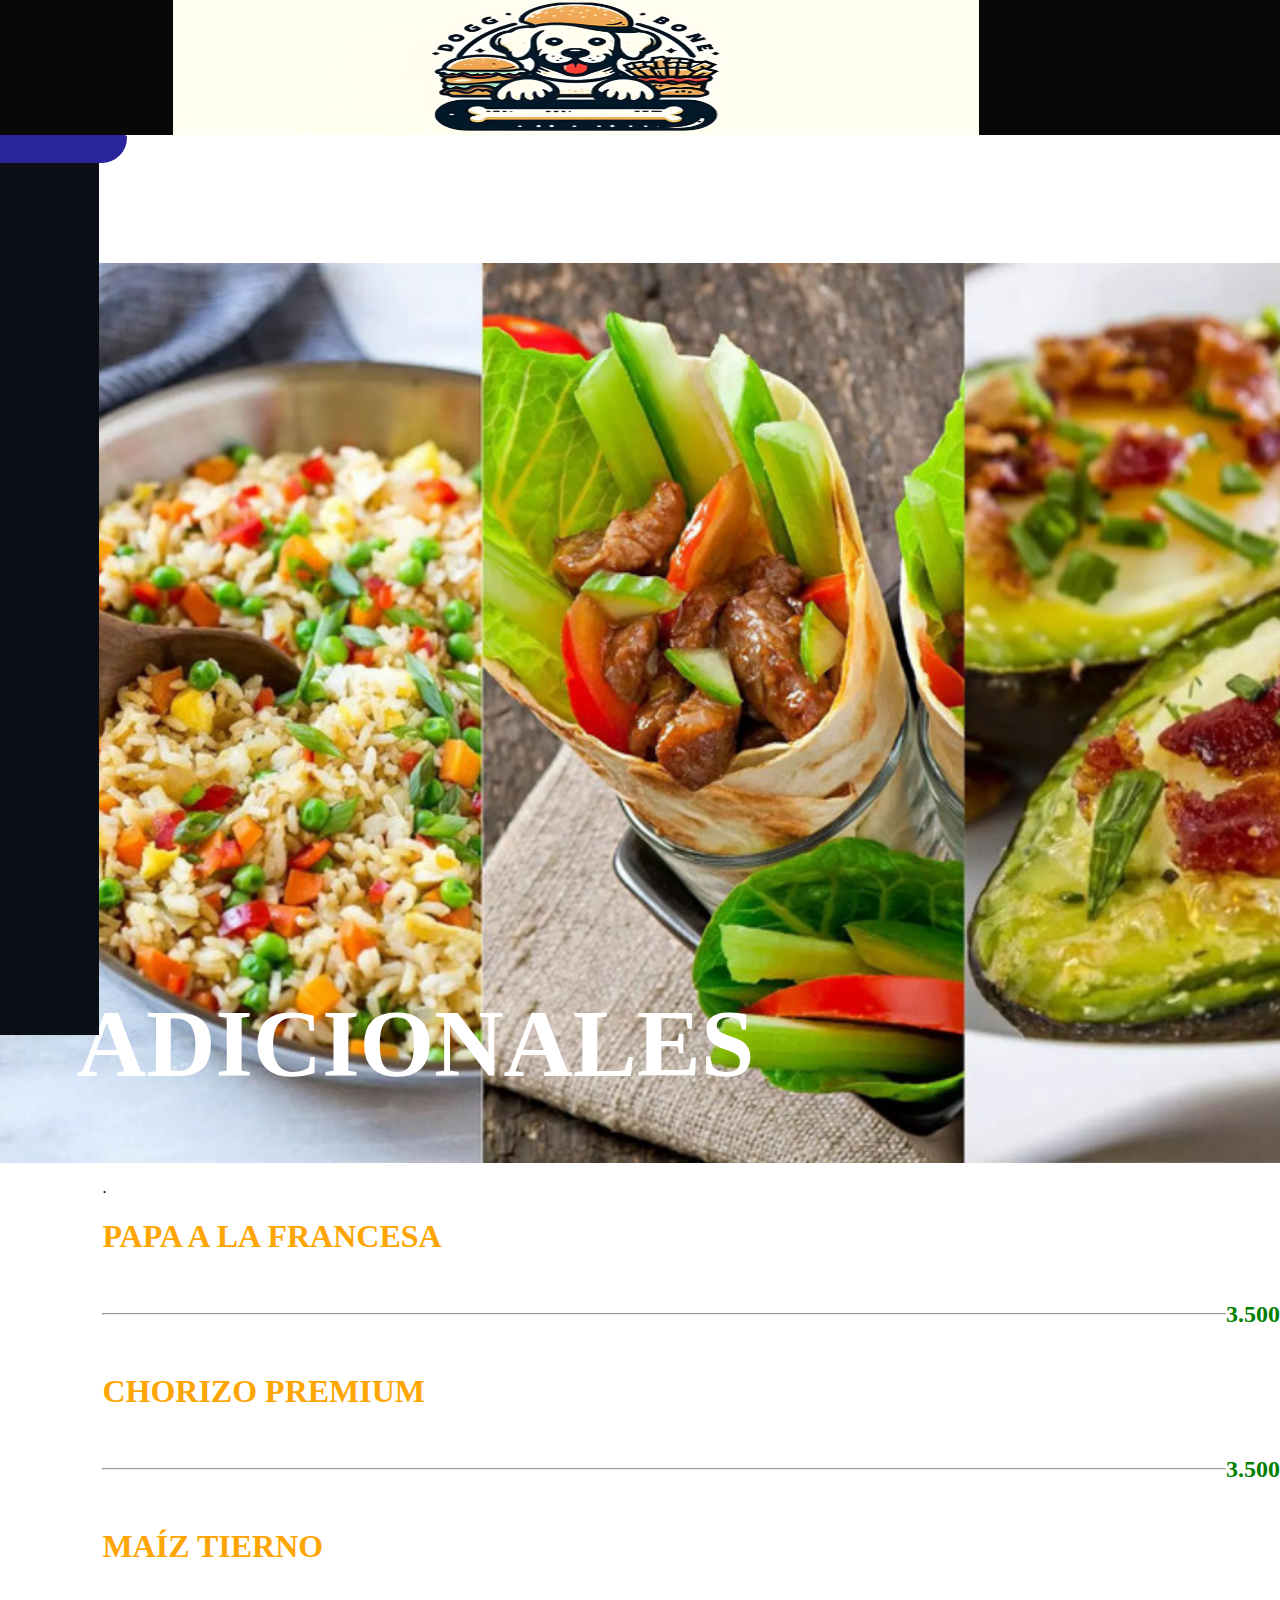
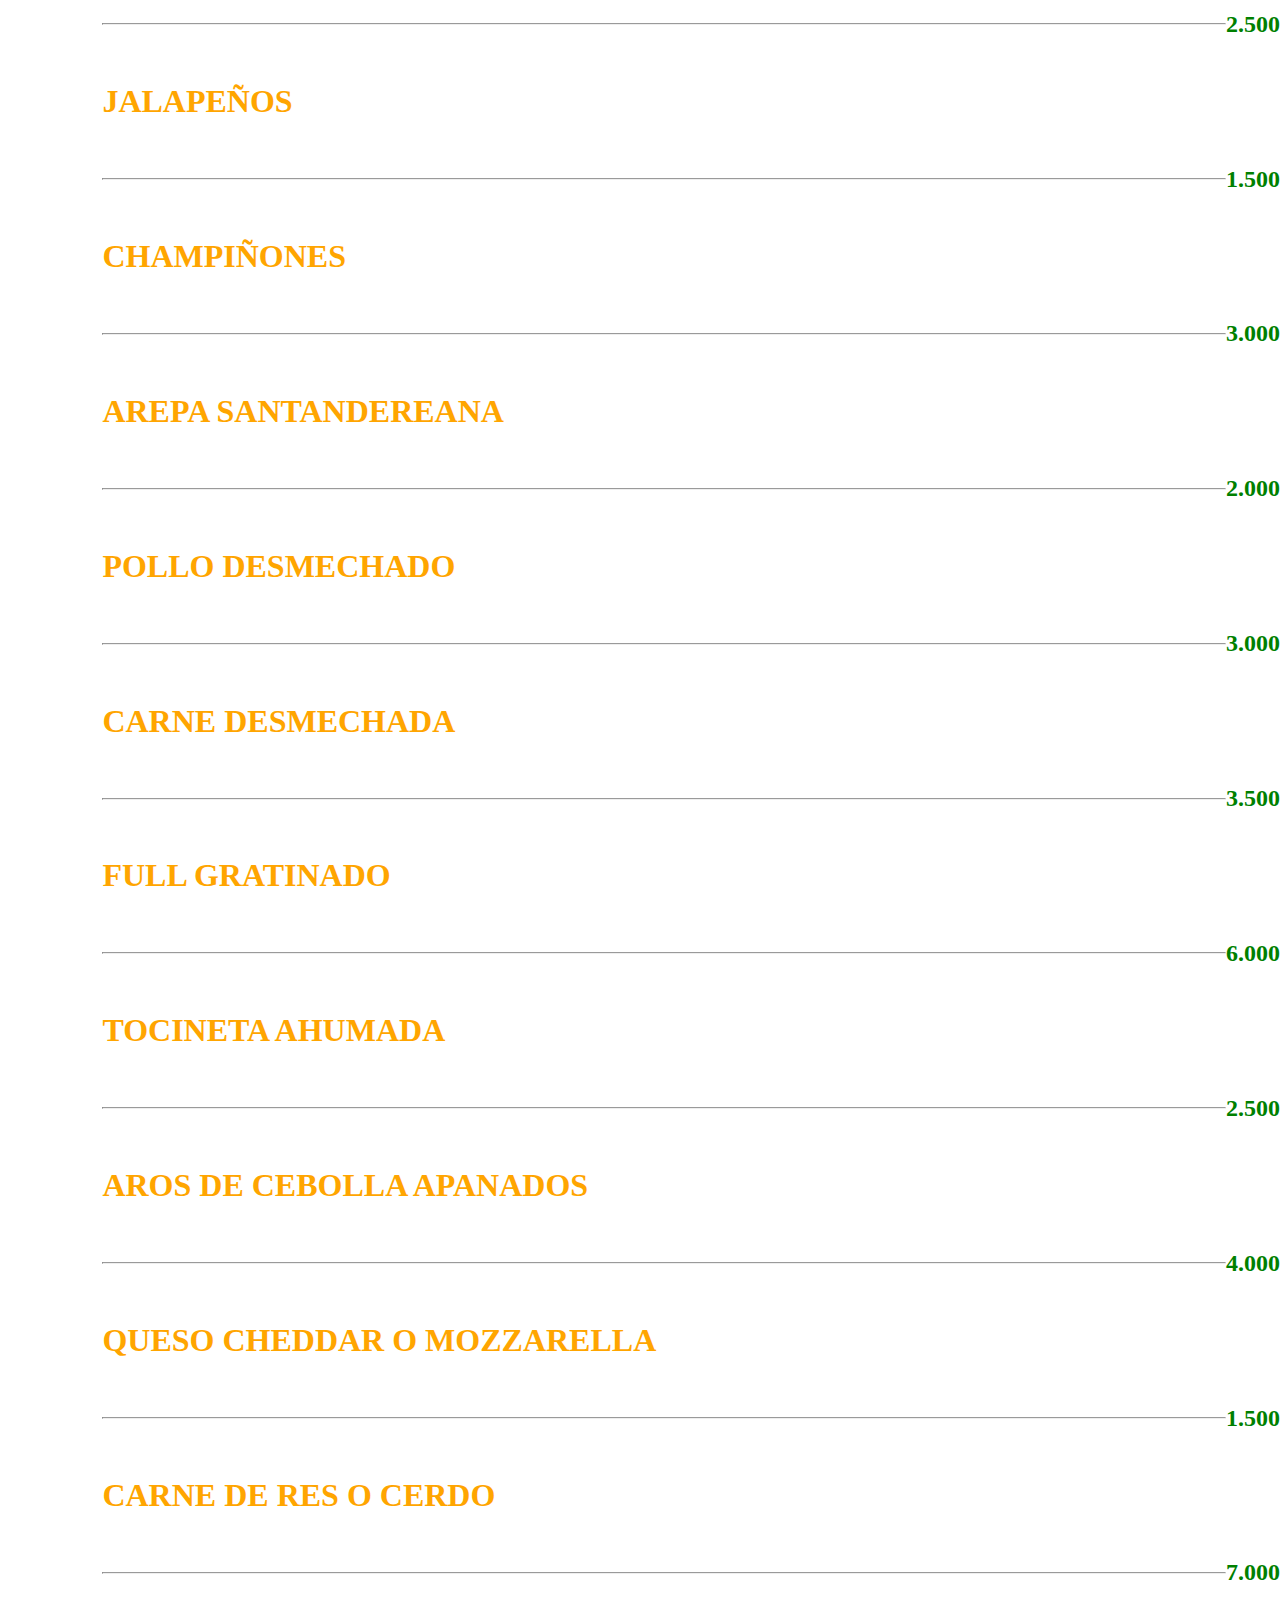
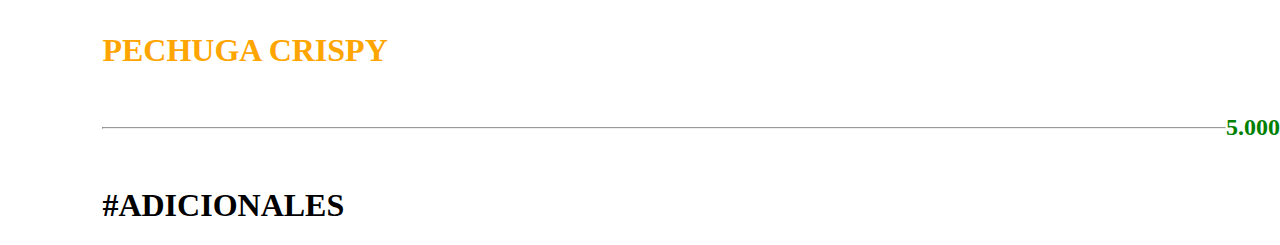
<file: adicionales.html>
<!DOCTYPE html>
<html lang="en">

<head>
    <meta charset="UTF-8">
    <meta name="viewport" content="width=device-width, initial-scale=1.0">
    <link rel="stylesheet" href="adicionales.css">
    <link rel="stylesheet" href="https://site-assets.fontawesome.com/releases/v6.4.2/css/all.css">

    <link rel="stylesheet" href="https://site-assets.fontawesome.com/releases/v6.4.2/css/sharp-solid.css">
    <title>Document</title>
</head>

<body>
    <header class="header">
        <div class="navMENder">
            <div class="navImgLogo">
                <img src="./img/perro logo.png" alt="">
            </div>
            <a href="#menu" class="navIcon">
                <i class="fa-solid fa-bars"></i>
            </a>
            <a href="#none" class="navIcon navIconClose">
                <i class="fa-solid fa-times"></i>
            </a>
        </div>

        <nav class="navMenuHorizontal"id="menu">
            <ul class="navLinks" >
                <div class="contImg">
                    <div class="logoHEADER">
                        <img src="./img/lateral_logo.png" alt="">
                    </div>
                </div>
                <div class="contRedesMenu">
                    <li class="itMENUred"><a href="#"><i class="fab fa-facebook"></i></a></li>
                    <li class="itMENUred"><a href="#"><i class="fab fa-instagram"></i></a></li>
                    <li class="itMENUred"><a href="#"><i class="fab fa-whatsapp"></i></a></li>
                </div>
                <div class="contItemsMenu">
                    <li class="itMENUsocial"><a href="#">Llamanos 📞</a></li>
                    <li class="itMENUsocial"><a href="#">Escribenos <i class="fab fa-whatsapp"></i></a></li>
                    <li class="itMENUsocial"><a href="#">Horarios 🕒</a></li>
                    <li class="itMENUsocial"><a href="#">Como llegar 📍</a></li>
                    <li class="itMENUsocial"><a href="#">Comparte menu 💌</a></li>
                    <li class="itMENUsocial finalMENUit"><a href="#">Pagos 💳</a></li>
                </div>
            </ul>
        </nav>
    </header>

    <section class="sectMLAT">
        <input type="checkbox" id="menuToggle">
        <nav class="contLAT">
            <label for="menuToggle" class="menuBtn">
                <span class="tituloBANDIDAS">Bandidas</span>
                <i class="fa-solid fa-angle-right"></i>
            </label>
            <div class="contCATEG">
                <ul>
                    <div class="menu-item menuCompleto pulsate-fwd ">
                        <li><a href="./index.html"><span>Menu Completo </span><i class="fa-regular fa-notebook"></i></a>
                        </li>
                    </div>
                    <div class="menu-item menuHamburguesas pulsate-fwd ">
                        <li><a href="./hamburgesa.html"><span>Hamburguesas </span><i
                                    class="fa-solid fa-burger-lettuce"></i></a></li>
                    </div>
                    <div class="menu-item menuPerrotes pulsate-fwd ">
                        <li><a href="./perros.html"><span>Perrotes </span><i class="fa-duotone fa-hotdog"></i></a>
                        </li>
                    </div>
                    <div class="menu-item menuDeleitar pulsate-fwd ">
                        <li><a href="./deleitar.html"><span>Deleitar </span><i
                                    class="fa-regular fa-face-smile-tongue"></i></a></li>
                    </div>
                    <div class="menu-item menuPaporras pulsate-fwd ">
                        <li><a href="./paporras.html"><span>Paporras </span><i
                                    class="fa-sharp fa-solid fa-french-fries"></i></a></li>
                    </div>
                    <div class="menu-item menuSandwiches pulsate-fwd ">
                        <li><a href="./sandwiches.html"><span>Sandwiches </span><i class="fa-solid fa-sandwich"></i></a>
                        </li>
                    </div>
                    <div class="menu-item menuAlitas pulsate-fwd ">
                        <li><a href="./alitas.html"><span>Alitas </span><i class="fa-solid fa-drumstick-bite"></i></a>
                        </li>
                    </div>
                    <div class="menu-item menuParrilla pulsate-fwd ">
                        <li><a href="./parrilla.html"><span>Parrilla </span><i class="fa-regular fa-fire"></i></a>
                        </li>
                    </div>
                    <div class="menu-item menuInfantil pulsate-fwd ">
                        <li><a href="./infantil.html"><span>Infantil </span><i class="fa-solid fa-baby"></i></a>
                        </li>
                    </div>
                    <div class="menu-item menuBebidas pulsate-fwd ">
                        <li><a href="./bebidas.html"><span>Bebidas </span><i
                                    class="fa-solid fa-cup-straw-swoosh"></i></a></li>
                    </div>
                    <div class="menu-item menuAdicionales pulsate-fwd ">
                        <li><a href="./adicionales.html"><span>Adicionales </span><i
                                    class="fa-regular fa-circle-plus"></i></a></li>
                    </div>
                    <div class="menu-item menuDecoraciones pulsate-fwd ">
                        <li><a href="./decoraciones.html"><span>Decoraciones </span><i
                                    class="fa-regular fa-party-horn"></i></a></li>
                    </div>
                </ul>
            </div>
        </nav>
    </section>

    <section class="secHAMBURGUESAS">
        <div class="portaimg">
            <div class="tituloCOM">
                <h1>ADICIONALES</h1>
            </div>
        </div>
        <div class="setcdele">
            <p>.</p>
            <h1 class="h1">PAPA A LA FRANCESA</h1>
            <div class="lineaprecio">
                <hr>
                <p>3.500</p>
            </div>
            <h1 class="h1"> CHORIZO PREMIUM</h1>
            <div class="lineaprecio">
                <hr>
                <p>3.500</p>
            </div>
            <h1 class="h1"> MAÍZ TIERNO</h1>
            <div class="lineaprecio">
                <hr>
                <p>2.500</p>
            </div>
            <h1 class="h1"> JALAPEÑOS</h1>
            <div class="lineaprecio">
                <hr>
                <p>1.500</p>
            </div>
            <h1 class="h1"> CHAMPIÑONES</h1>
            <div class="lineaprecio">
                <hr>
                <p>3.000</p>
            </div>
            <h1 class="h1"> AREPA SANTANDEREANA</h1>
            <div class="lineaprecio">
                <hr>
                <p>2.000</p>
            </div>
            <h1 class="h1"> POLLO DESMECHADO</h1>
            <div class="lineaprecio">
                <hr>
                <p>3.000</p>
            </div>
            <h1 class="h1"> CARNE DESMECHADA </h1>
            <div class="lineaprecio">
                <hr>
                <p>3.500</p>
            </div>
            <h1 class="h1"> FULL GRATINADO</h1>
            <div class="lineaprecio">
                <hr>
                <p>6.000</p>
            </div>
            <h1 class="h1"> TOCINETA AHUMADA</h1>
            <div class="lineaprecio">
                <hr>
                <p>2.500</p>
            </div>
            <h1 class="h1"> AROS DE CEBOLLA APANADOS </h1>
            <div class="lineaprecio">
                <hr>
                <p>4.000</p>
            </div>
            <h1 class="h1"> QUESO CHEDDAR O MOZZARELLA </h1>
            <div class="lineaprecio">
                <hr>
                <p>1.500</p>
            </div>
            <h1 class="h1"> CARNE DE RES O CERDO</h1>
            <div class="lineaprecio">
                <hr>
                <p>7.000</p>
            </div>
            <h1 class="h1"> PECHUGA CRISPY</h1>
            <div class="lineaprecio">
                <hr>
                <p>5.000</p>
            </div>
            <h1>#ADICIONALES</h1>
    </section>
</body>

</html>
</file>
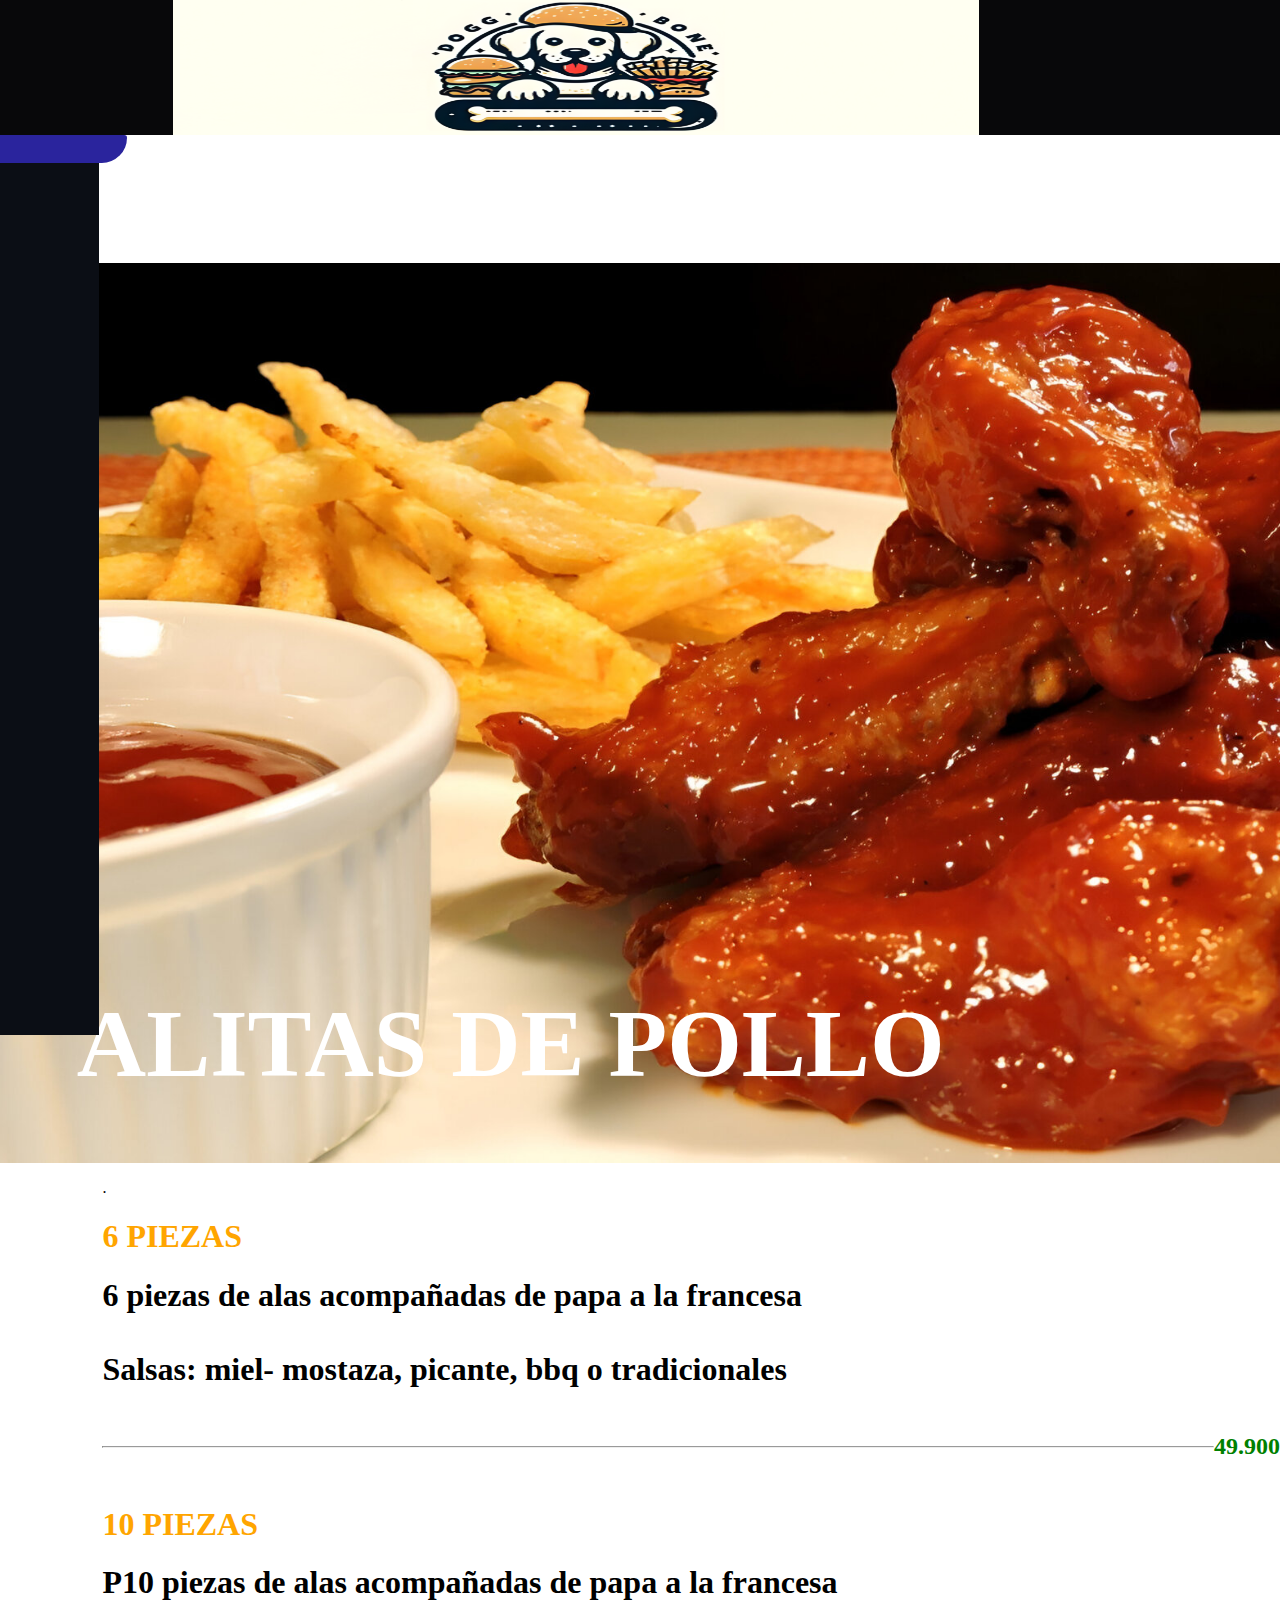
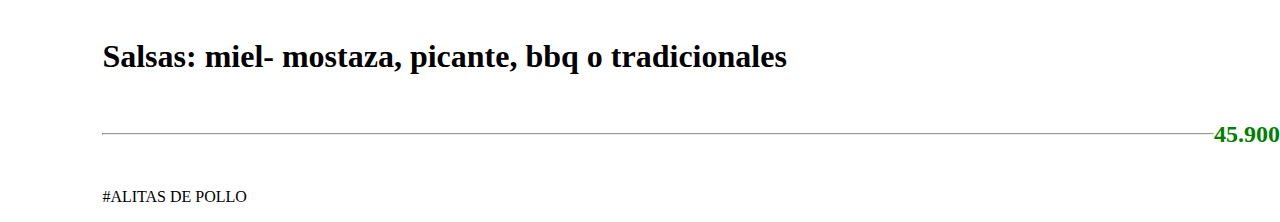
<file: alitas.html>
<!DOCTYPE html>
<html lang="en">

<head>
    <meta charset="UTF-8">
    <meta name="viewport" content="width=device-width, initial-scale=1.0">
    <link rel="stylesheet" href="alitas.css">
    <link rel="stylesheet" href="https://site-assets.fontawesome.com/releases/v6.4.2/css/all.css">

    <link rel="stylesheet" href="https://site-assets.fontawesome.com/releases/v6.4.2/css/sharp-solid.css">
    <title>Document</title>
</head>

<body>
    <header class="header">
        <div class="navMENder">
            <div class="navImgLogo">
                <img src="./img/perro logo.png" alt="">
            </div>
            <a href="#menu" class="navIcon">
                <i class="fa-solid fa-bars"></i>
            </a>
            <a href="#none" class="navIcon navIconClose">
                <i class="fa-solid fa-times"></i>
            </a>
        </div>

        <nav class="navMenuHorizontal"id="menu">
            <ul class="navLinks" >
                <div class="contImg">
                    <div class="logoHEADER">
                        <img src="./img/lateral_logo.png" alt="">
                    </div>
                </div>
                <div class="contRedesMenu">
                    <li class="itMENUred"><a href="#"><i class="fab fa-facebook"></i></a></li>
                    <li class="itMENUred"><a href="#"><i class="fab fa-instagram"></i></a></li>
                    <li class="itMENUred"><a href="#"><i class="fab fa-whatsapp"></i></a></li>
                </div>
                <div class="contItemsMenu">
                    <li class="itMENUsocial"><a href="#">Llamanos 📞</a></li>
                    <li class="itMENUsocial"><a href="#">Escribenos <i class="fab fa-whatsapp"></i></a></li>
                    <li class="itMENUsocial"><a href="#">Horarios 🕒</a></li>
                    <li class="itMENUsocial"><a href="#">Como llegar 📍</a></li>
                    <li class="itMENUsocial"><a href="#">Comparte menu 💌</a></li>
                    <li class="itMENUsocial finalMENUit"><a href="#">Pagos 💳</a></li>
                </div>
            </ul>
        </nav>
    </header>

    <section class="sectMLAT">
        <input type="checkbox" id="menuToggle">
        <nav class="contLAT">
            <label for="menuToggle" class="menuBtn">
                <span class="tituloBANDIDAS">Bandidas</span>
                <i class="fa-solid fa-angle-right"></i>
            </label>
            <div class="contCATEG">
                <ul>
                    <div class="menu-item menuCompleto pulsate-fwd ">
                        <li><a href="./index.html"><span>Menu Completo </span><i class="fa-regular fa-notebook"></i></a>
                        </li>
                    </div>
                    <div class="menu-item menuHamburguesas pulsate-fwd ">
                        <li><a href="./hamburgesa.html"><span>Hamburguesas </span><i
                                    class="fa-solid fa-burger-lettuce"></i></a></li>
                    </div>
                    <div class="menu-item menuPerrotes pulsate-fwd ">
                        <li><a href="./perros.html"><span>Perrotes </span><i class="fa-duotone fa-hotdog"></i></a>
                        </li>
                    </div>
                    <div class="menu-item menuDeleitar pulsate-fwd ">
                        <li><a href="./deleitar.html"><span>Deleitar </span><i
                                    class="fa-regular fa-face-smile-tongue"></i></a></li>
                    </div>
                    <div class="menu-item menuPaporras pulsate-fwd ">
                        <li><a href="./paporras.html"><span>Paporras </span><i
                                    class="fa-sharp fa-solid fa-french-fries"></i></a></li>
                    </div>
                    <div class="menu-item menuSandwiches pulsate-fwd ">
                        <li><a href="./sandwiches.html"><span>Sandwiches </span><i class="fa-solid fa-sandwich"></i></a>
                        </li>
                    </div>
                    <div class="menu-item menuAlitas pulsate-fwd ">
                        <li><a href="./alitas.html"><span>Alitas </span><i class="fa-solid fa-drumstick-bite"></i></a>
                        </li>
                    </div>
                    <div class="menu-item menuParrilla pulsate-fwd ">
                        <li><a href="./parrilla.html"><span>Parrilla </span><i class="fa-regular fa-fire"></i></a>
                        </li>
                    </div>
                    <div class="menu-item menuInfantil pulsate-fwd ">
                        <li><a href="./infantil.html"><span>Infantil </span><i class="fa-solid fa-baby"></i></a>
                        </li>
                    </div>
                    <div class="menu-item menuBebidas pulsate-fwd ">
                        <li><a href="./bebidas.html"><span>Bebidas </span><i
                                    class="fa-solid fa-cup-straw-swoosh"></i></a></li>
                    </div>
                    <div class="menu-item menuAdicionales pulsate-fwd ">
                        <li><a href="./adicionales.html"><span>Adicionales </span><i
                                    class="fa-regular fa-circle-plus"></i></a></li>
                    </div>
                    <div class="menu-item menuDecoraciones pulsate-fwd ">
                        <li><a href="./decoraciones.html"><span>Decoraciones </span><i
                                    class="fa-regular fa-party-horn"></i></a></li>
                    </div>
                </ul>
            </div>
        </nav>
    </section>

    <section class="secHAMBURGUESAS">
        <div class="portaimg">
            <div class="tituloCOM">
                <h1>ALITAS DE POLLO</h1>
            </div>
        </div>
        <div class="setcdele">
            <p>.</p>
            <h1 class="h1">6 PIEZAS</h1>
            <h1>
                6 piezas de alas acompañadas de papa a la francesa <br><br>

                Salsas: miel- mostaza, picante, bbq o tradicionales 
                
            </h1>
            <div class="lineaprecio">
                <hr><p>49.900</p>
                </div>
            <h1 class="h1"> 10 PIEZAS</h1>
            <h1>P10 piezas de alas acompañadas de papa a la francesa <br><br>

                Salsas: miel- mostaza, picante, bbq o tradicionales 
            </h1>
            <div class="lineaprecio">
                <hr><p>45.900</p>
                </div>
            
            <P>#ALITAS DE POLLO</P>
    </section>
</body>

</html>
</file>
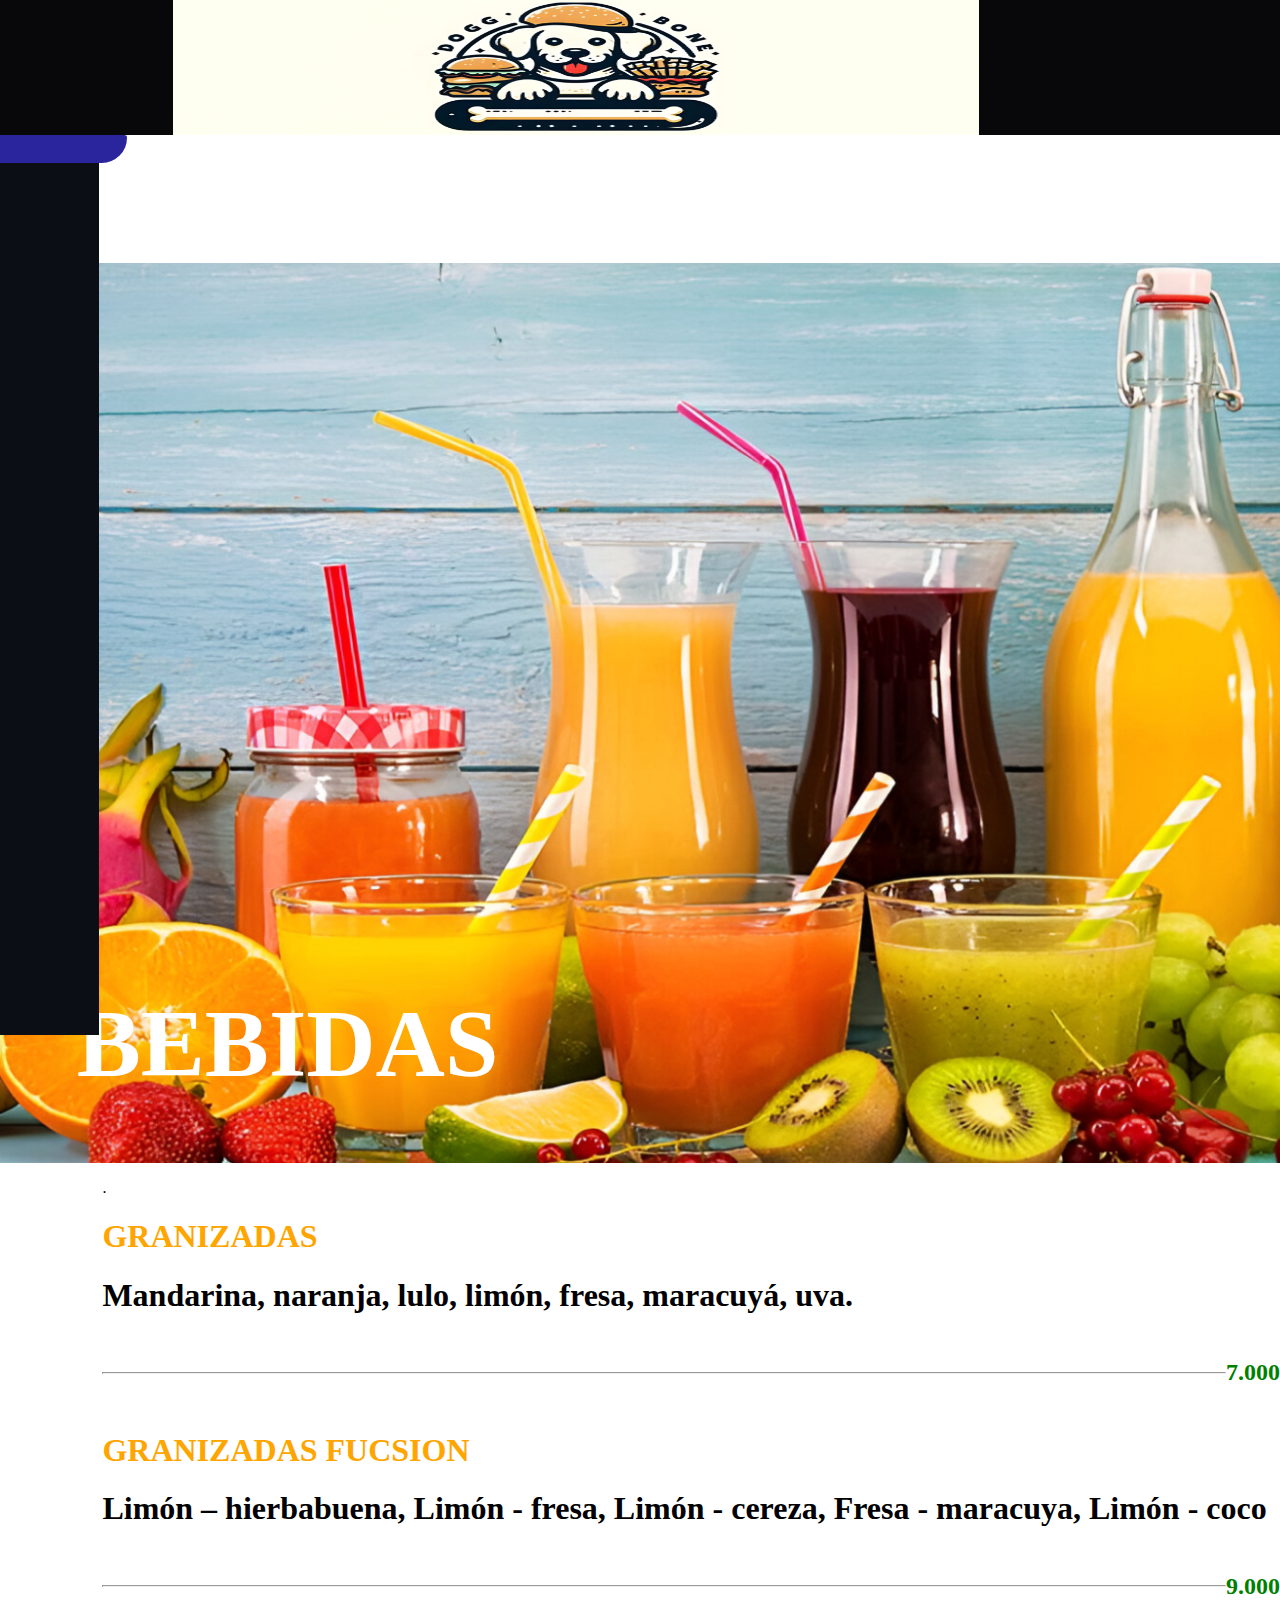
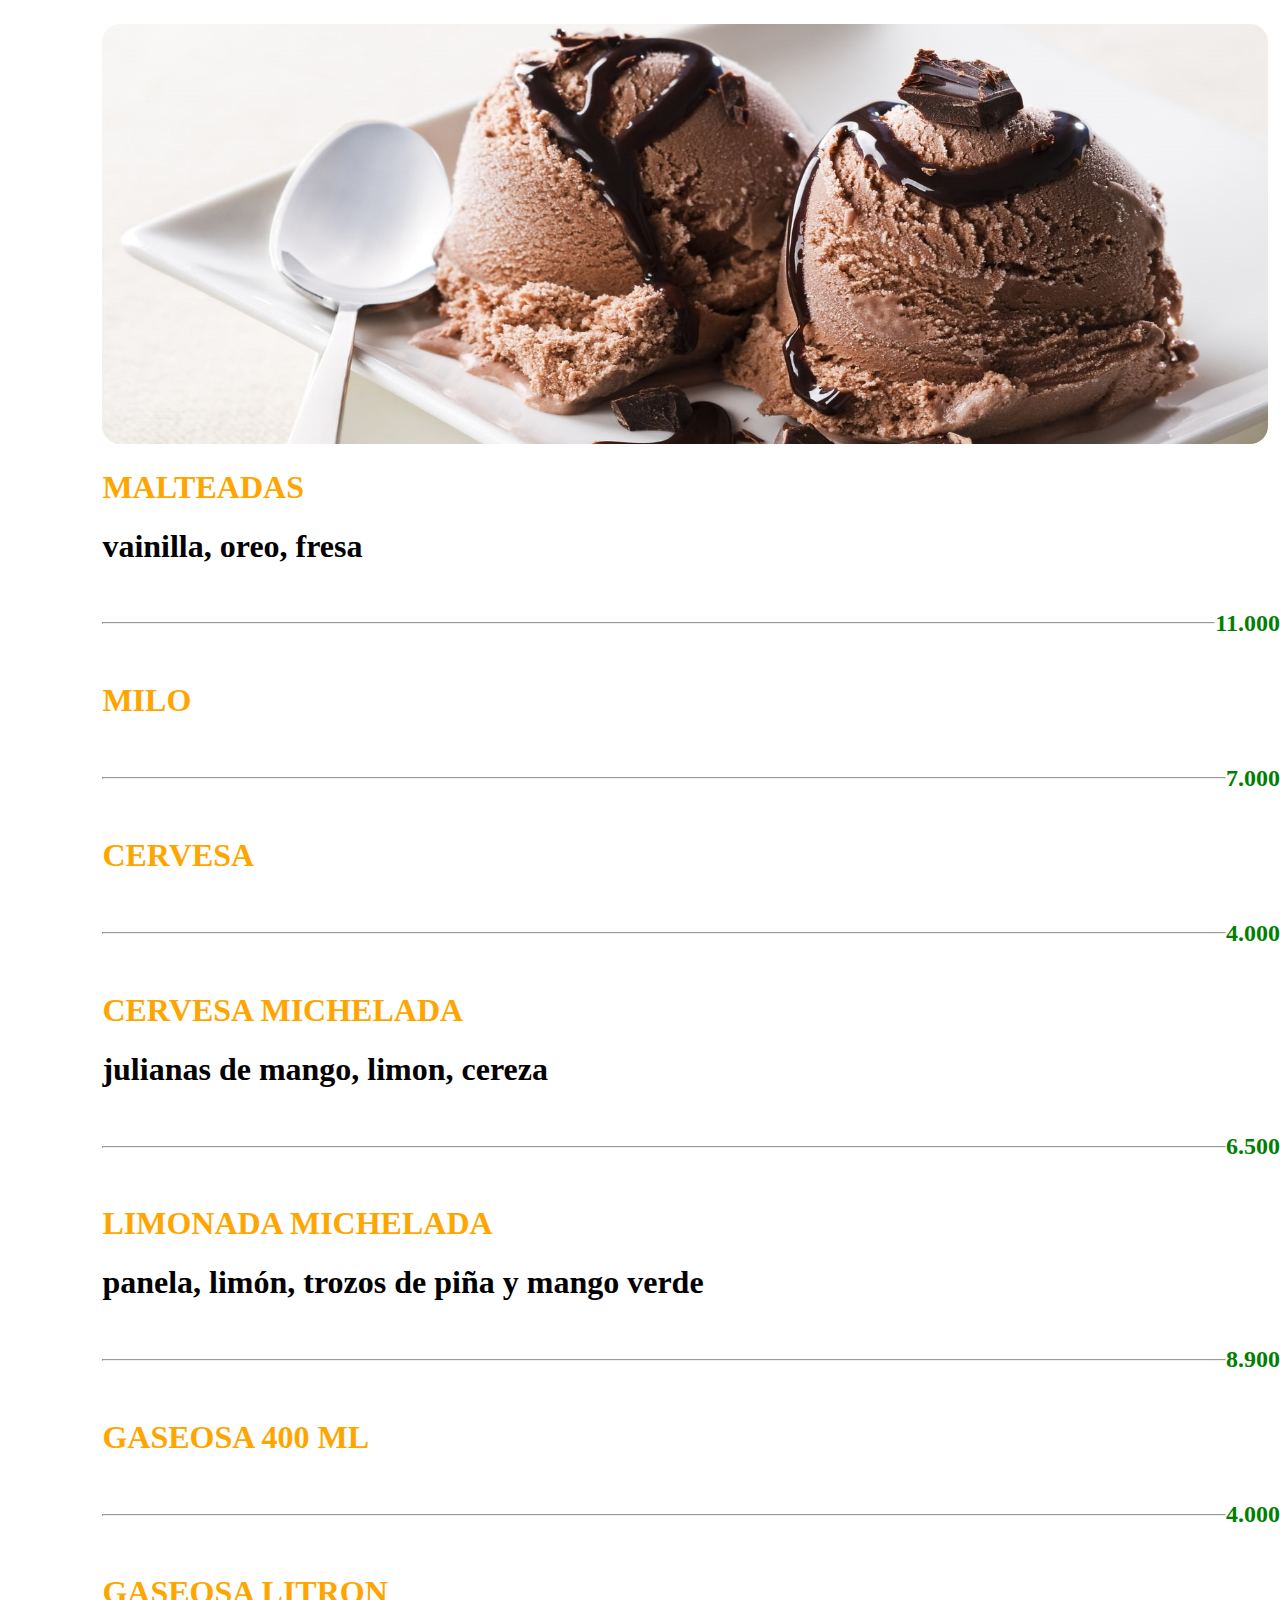
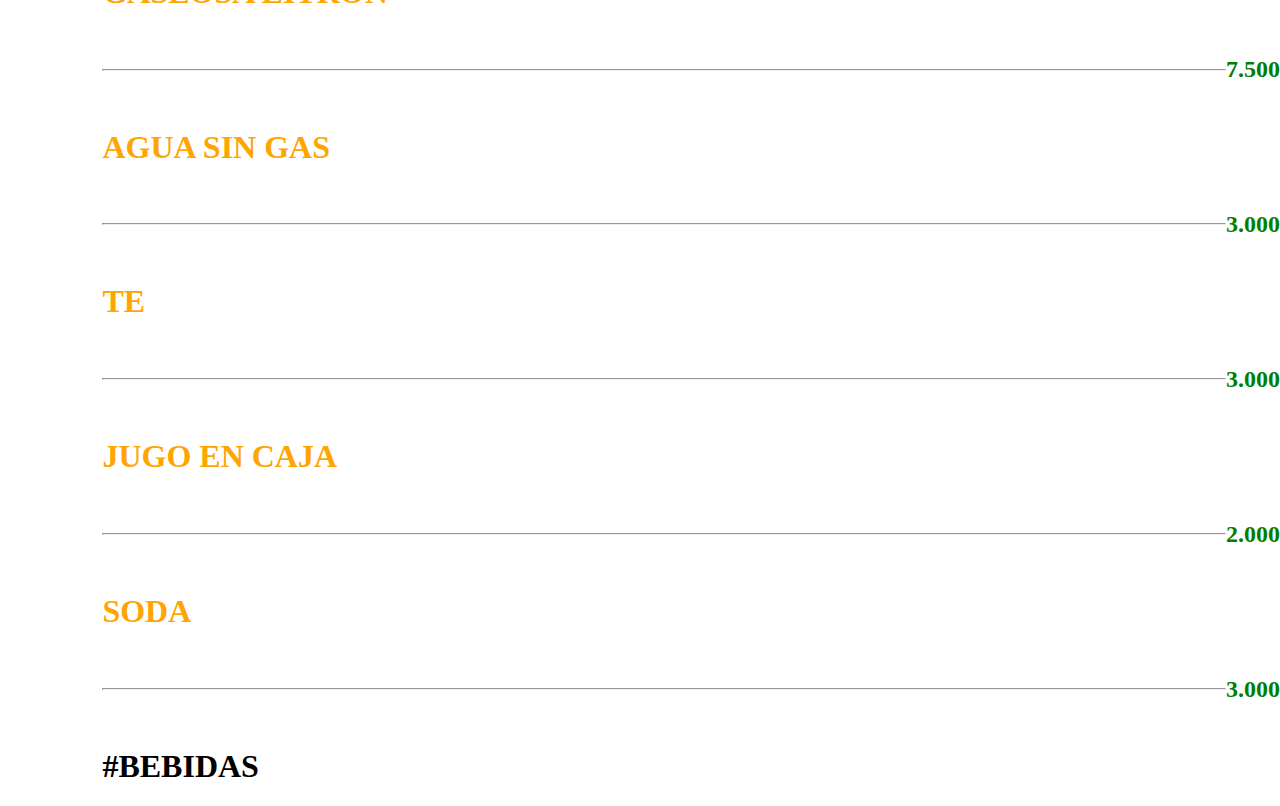
<file: bebidas.html>
<!DOCTYPE html>
<html lang="en">

<head>
    <meta charset="UTF-8">
    <meta name="viewport" content="width=device-width, initial-scale=1.0">
    <link rel="stylesheet" href="bebidas.css">
    <link rel="stylesheet" href="https://site-assets.fontawesome.com/releases/v6.4.2/css/all.css">

    <link rel="stylesheet" href="https://site-assets.fontawesome.com/releases/v6.4.2/css/sharp-solid.css">
    <title>Document</title>
</head>

<body>
    <header class="header">
        <div class="navMENder">
            <div class="navImgLogo">
                <img src="./img/perro logo.png" alt="">
            </div>
            <a href="#menu" class="navIcon">
                <i class="fa-solid fa-bars"></i>
            </a>
            <a href="#none" class="navIcon navIconClose">
                <i class="fa-solid fa-times"></i>
            </a>
        </div>

        <nav class="navMenuHorizontal"id="menu">
            <ul class="navLinks" >
                <div class="contImg">
                    <div class="logoHEADER">
                        <img src="./img/lateral_logo.png" alt="">
                    </div>
                </div>
                <div class="contRedesMenu">
                    <li class="itMENUred"><a href="#"><i class="fab fa-facebook"></i></a></li>
                    <li class="itMENUred"><a href="#"><i class="fab fa-instagram"></i></a></li>
                    <li class="itMENUred"><a href="#"><i class="fab fa-whatsapp"></i></a></li>
                </div>
                <div class="contItemsMenu">
                    <li class="itMENUsocial"><a href="#">Llamanos 📞</a></li>
                    <li class="itMENUsocial"><a href="#">Escribenos <i class="fab fa-whatsapp"></i></a></li>
                    <li class="itMENUsocial"><a href="#">Horarios 🕒</a></li>
                    <li class="itMENUsocial"><a href="#">Como llegar 📍</a></li>
                    <li class="itMENUsocial"><a href="#">Comparte menu 💌</a></li>
                    <li class="itMENUsocial finalMENUit"><a href="#">Pagos 💳</a></li>
                </div>
            </ul>
        </nav>
    </header>

    <section class="sectMLAT">
        <input type="checkbox" id="menuToggle">
        <nav class="contLAT">
            <label for="menuToggle" class="menuBtn">
                <span class="tituloBANDIDAS">Bandidas</span>
                <i class="fa-solid fa-angle-right"></i>
            </label>
            <div class="contCATEG">
                <ul>
                    <div class="menu-item menuCompleto pulsate-fwd ">
                        <li><a href="./index.html"><span>Menu Completo </span><i class="fa-regular fa-notebook"></i></a>
                        </li>
                    </div>
                    <div class="menu-item menuHamburguesas pulsate-fwd ">
                        <li><a href="./hamburgesa.html"><span>Hamburguesas </span><i
                                    class="fa-solid fa-burger-lettuce"></i></a></li>
                    </div>
                    <div class="menu-item menuPerrotes pulsate-fwd ">
                        <li><a href="./perros.html"><span>Perrotes </span><i class="fa-duotone fa-hotdog"></i></a>
                        </li>
                    </div>
                    <div class="menu-item menuDeleitar pulsate-fwd ">
                        <li><a href="./deleitar.html"><span>Deleitar </span><i
                                    class="fa-regular fa-face-smile-tongue"></i></a></li>
                    </div>
                    <div class="menu-item menuPaporras pulsate-fwd ">
                        <li><a href="./paporras.html"><span>Paporras </span><i
                                    class="fa-sharp fa-solid fa-french-fries"></i></a></li>
                    </div>
                    <div class="menu-item menuSandwiches pulsate-fwd ">
                        <li><a href="./sandwiches.html"><span>Sandwiches </span><i class="fa-solid fa-sandwich"></i></a>
                        </li>
                    </div>
                    <div class="menu-item menuAlitas pulsate-fwd ">
                        <li><a href="./alitas.html"><span>Alitas </span><i class="fa-solid fa-drumstick-bite"></i></a>
                        </li>
                    </div>
                    <div class="menu-item menuParrilla pulsate-fwd ">
                        <li><a href="./parrilla.html"><span>Parrilla </span><i class="fa-regular fa-fire"></i></a>
                        </li>
                    </div>
                    <div class="menu-item menuInfantil pulsate-fwd ">
                        <li><a href="./infantil.html"><span>Infantil </span><i class="fa-solid fa-baby"></i></a>
                        </li>
                    </div>
                    <div class="menu-item menuBebidas pulsate-fwd ">
                        <li><a href="./bebidas.html"><span>Bebidas </span><i
                                    class="fa-solid fa-cup-straw-swoosh"></i></a></li>
                    </div>
                    <div class="menu-item menuAdicionales pulsate-fwd ">
                        <li><a href="./adicionales.html"><span>Adicionales </span><i
                                    class="fa-regular fa-circle-plus"></i></a></li>
                    </div>
                    <div class="menu-item menuDecoraciones pulsate-fwd ">
                        <li><a href="./decoraciones.html"><span>Decoraciones </span><i
                                    class="fa-regular fa-party-horn"></i></a></li>
                    </div>
                </ul>
            </div>
        </nav>
    </section>

    <section class="secHAMBURGUESAS">
        <div class="portaimg">
            <div class="tituloCOM">
                <h1>BEBIDAS</h1>
            </div>
        </div>
        <div class="setcdele">
            <p>.</p>
            <h1 class="h1">GRANIZADAS</h1>
            <h1>
                Mandarina, naranja, lulo, limón, fresa, maracuyá, uva.
            </h1>
            <div class="lineaprecio">
                <hr>
                <p>7.000</p>
            </div>
            <h1 class="h1"> GRANIZADAS FUCSION</h1>
            <h1>
                Limón – hierbabuena, Limón - fresa, Limón - cereza, Fresa - maracuya, Limón - coco
            </h1>
            <div class="lineaprecio">
                <hr>
                <p>9.000</p>
            </div>
            <img class="img" src="img/helado.png" alt="">
            <h1 class="h1"> MALTEADAS</h1>
            <h1>
                vainilla, oreo, fresa
            </h1>
            <div class="lineaprecio">
                <hr>
                <p>11.000</p>
            </div>
            <h1 class="h1"> MILO</h1>
            <div class="lineaprecio">
                <hr>
                <p>7.000</p>
            </div>
            <h1 class="h1"> CERVESA</h1>
            <div class="lineaprecio">
                <hr>
                <p>4.000</p>
            </div>
            <h1 class="h1"> CERVESA MICHELADA</h1>
            <h1>julianas de mango, limon, cereza</h1>
            <div class="lineaprecio">
                <hr>
                <p>6.500</p>
            </div>
            <h1 class="h1"> LIMONADA MICHELADA</h1>
            <h1>panela, limón, trozos de piña y mango verde</h1>
            <div class="lineaprecio">
                <hr>
                <p>8.900</p>
            </div>
            <h1 class="h1"> GASEOSA 400 ML</h1>
            <div class="lineaprecio">
                <hr>
                <p>4.000</p>
            </div>
            <h1 class="h1"> GASEOSA LITRON</h1>
            <div class="lineaprecio">
                <hr>
                <p>7.500</p>
            </div>
            <h1 class="h1"> AGUA SIN GAS</h1>
            <div class="lineaprecio">
                <hr>
                <p>3.000</p>
            </div>
            <h1 class="h1"> TE</h1>
            <div class="lineaprecio">
                <hr>
                <p>3.000</p>
            </div>
            <h1 class="h1"> JUGO EN CAJA</h1>
            <div class="lineaprecio">
                <hr>
                <p>2.000</p>
            </div>
            <h1 class="h1"> SODA</h1>
            <div class="lineaprecio">
                <hr>
                <p>3.000</p>
            </div>
            <h1>#BEBIDAS</h1>
    </section>
</body>

</html>
</file>
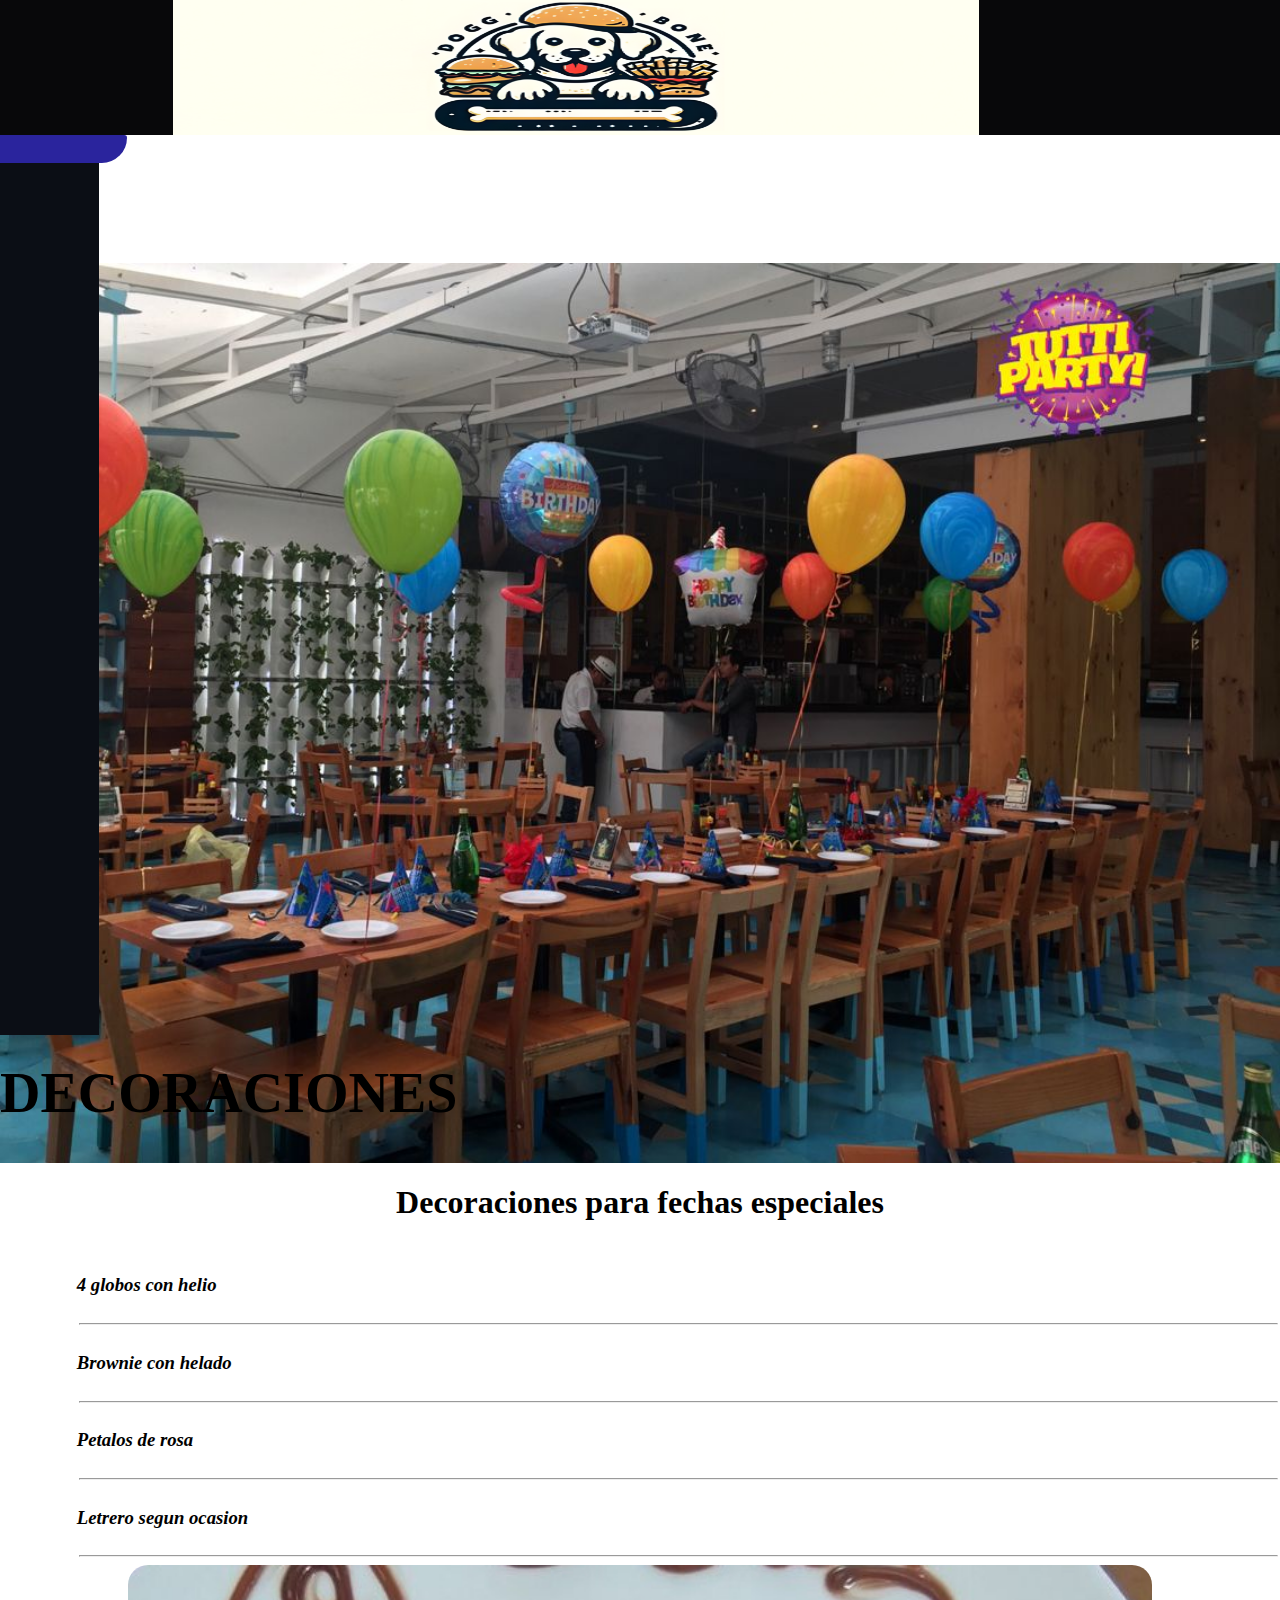
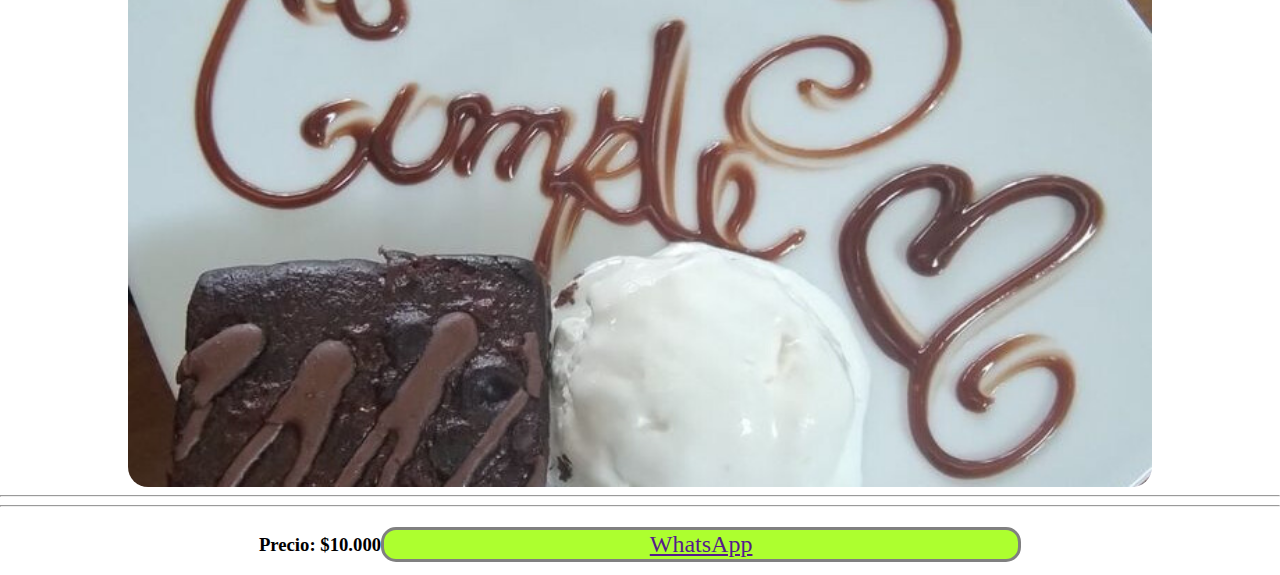
<file: decoraciones.html>
<!DOCTYPE html>
<html lang="en">

<head>
    <meta charset="UTF-8">
    <meta name="viewport" content="width=device-width, initial-scale=1.0">
    <link rel="stylesheet" href="bandidas.css">
    <link rel="stylesheet" href="https://site-assets.fontawesome.com/releases/v6.4.2/css/all.css">

    <link rel="stylesheet" href="https://site-assets.fontawesome.com/releases/v6.4.2/css/sharp-solid.css">
    <title>Document</title>
</head>

<body>
    <header class="header">
        <div class="navMENder">
            <div class="navImgLogo">
                <img src="./img/perro logo.png" alt="">
            </div>
            <a href="#menu" class="navIcon">
                <i class="fa-solid fa-bars"></i>
            </a>
            <a href="#none" class="navIcon navIconClose">
                <i class="fa-solid fa-times"></i>
            </a>
        </div>

        <nav class="navMenuHorizontal"id="menu">
            <ul class="navLinks" >
                <div class="contImg">
                    <div class="logoHEADER">
                        <img src="./img/lateral_logo.png" alt="">
                    </div>
                </div>
                <div class="contRedesMenu">
                    <li class="itMENUred"><a href="#"><i class="fab fa-facebook"></i></a></li>
                    <li class="itMENUred"><a href="#"><i class="fab fa-instagram"></i></a></li>
                    <li class="itMENUred"><a href="#"><i class="fab fa-whatsapp"></i></a></li>
                </div>
                <div class="contItemsMenu">
                    <li class="itMENUsocial"><a href="#">Llamanos 📞</a></li>
                    <li class="itMENUsocial"><a href="#">Escribenos <i class="fab fa-whatsapp"></i></a></li>
                    <li class="itMENUsocial"><a href="#">Horarios 🕒</a></li>
                    <li class="itMENUsocial"><a href="#">Como llegar 📍</a></li>
                    <li class="itMENUsocial"><a href="#">Comparte menu 💌</a></li>
                    <li class="itMENUsocial finalMENUit"><a href="#">Pagos 💳</a></li>
                </div>
            </ul>
        </nav>
    </header>

    <section class="sectMLAT">
        <input type="checkbox" id="menuToggle">
        <nav class="contLAT">
            <label for="menuToggle" class="menuBtn">
                <span class="tituloBANDIDAS">Bandidas</span>
                <i class="fa-solid fa-angle-right"></i>
            </label>
            <div class="contCATEG">
                <ul>
                    <div class="menu-item menuCompleto pulsate-fwd ">
                        <li><a href="./index.html"><span>Menu Completo </span><i class="fa-regular fa-notebook"></i></a>
                        </li>
                    </div>
                    <div class="menu-item menuHamburguesas pulsate-fwd ">
                        <li><a href="./hamburgesa.html"><span>Hamburguesas </span><i
                                    class="fa-solid fa-burger-lettuce"></i></a></li>
                    </div>
                    <div class="menu-item menuPerrotes pulsate-fwd ">
                        <li><a href="./perros.html"><span>Perrotes </span><i class="fa-duotone fa-hotdog"></i></a>
                        </li>
                    </div>
                    <div class="menu-item menuDeleitar pulsate-fwd ">
                        <li><a href="./deleitar.html"><span>Deleitar </span><i
                                    class="fa-regular fa-face-smile-tongue"></i></a></li>
                    </div>
                    <div class="menu-item menuPaporras pulsate-fwd ">
                        <li><a href="./paporras.html"><span>Paporras </span><i
                                    class="fa-sharp fa-solid fa-french-fries"></i></a></li>
                    </div>
                    <div class="menu-item menuSandwiches pulsate-fwd ">
                        <li><a href="./sandwiches.html"><span>Sandwiches </span><i class="fa-solid fa-sandwich"></i></a>
                        </li>
                    </div>
                    <div class="menu-item menuAlitas pulsate-fwd ">
                        <li><a href="./alitas.html"><span>Alitas </span><i class="fa-solid fa-drumstick-bite"></i></a>
                        </li>
                    </div>
                    <div class="menu-item menuParrilla pulsate-fwd ">
                        <li><a href="./parrilla.html"><span>Parrilla </span><i class="fa-regular fa-fire"></i></a>
                        </li>
                    </div>
                    <div class="menu-item menuInfantil pulsate-fwd ">
                        <li><a href="./infantil.html"><span>Infantil </span><i class="fa-solid fa-baby"></i></a>
                        </li>
                    </div>
                    <div class="menu-item menuBebidas pulsate-fwd ">
                        <li><a href="./bebidas.html"><span>Bebidas </span><i
                                    class="fa-solid fa-cup-straw-swoosh"></i></a></li>
                    </div>
                    <div class="menu-item menuAdicionales pulsate-fwd ">
                        <li><a href="./adicionales.html"><span>Adicionales </span><i
                                    class="fa-regular fa-circle-plus"></i></a></li>
                    </div>
                    <div class="menu-item menuDecoraciones pulsate-fwd ">
                        <li><a href="./decoraciones.html"><span>Decoraciones </span><i
                                    class="fa-regular fa-party-horn"></i></a></li>
                    </div>
                </ul>
            </div>
        </nav>
    </section>

    <section class="secDECORACION">
        <div class="portaimg">
            <div class="tituloCOM">
                <h1>DECORACIONES</h1>
            </div>
        </div>

        <div class="secDEC">
            <i class="fa-solid fa-stars"></i>
            <h1>Decoraciones para fechas especiales</h1><i class="fa-solid fa-stars"></i>
        </div>

        <div class="secDEC2">
            <i class="fa-solid fa-balloon">
                <h3> 4 globos con helio</h3>
            </i>
            <hr>

            <i class="fa-solid fa-ice-cream">
                <h3> Brownie con helado</h3>
            </i>
            <hr>

            <i class="fa-solid fa-flower">
                <h3> Petalos de rosa</h3>
            </i>
            <hr>

            <i class="fa-solid fa-sign-hanging">
                <h3> Letrero segun ocasion</h3>
            </i>
            <hr>

        </div>


        <div class="imgDEC2">
            <img src="./img/cumple.jpg" alt="">
        </div>
        <hr>
        <hr>

        <div class="botonCONTdec">
            <h3 class="text2">Precio: $10.000</h3>
            <button><a href="">WhatsApp<i class="fa-brands fa-whatsapp"></i></a></button>
        </div>

    </section>
</body>

</html>
</file>
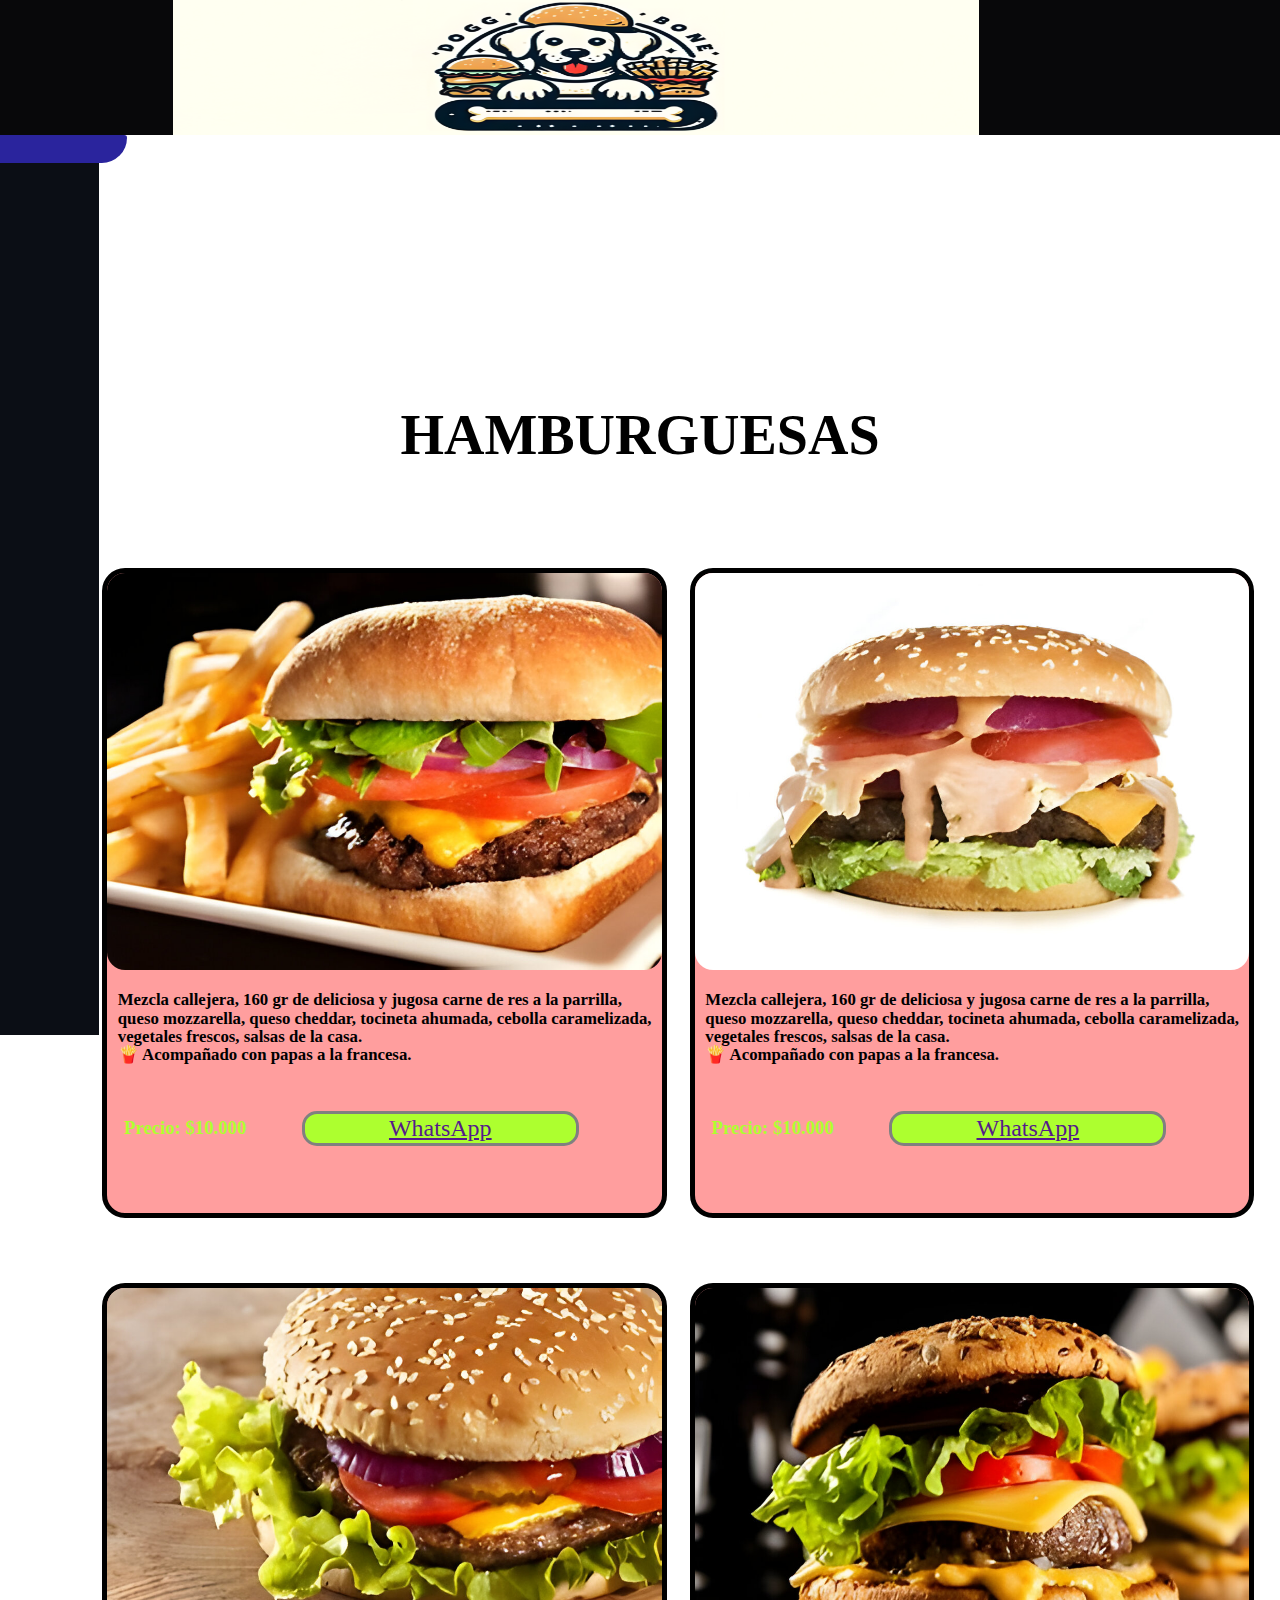
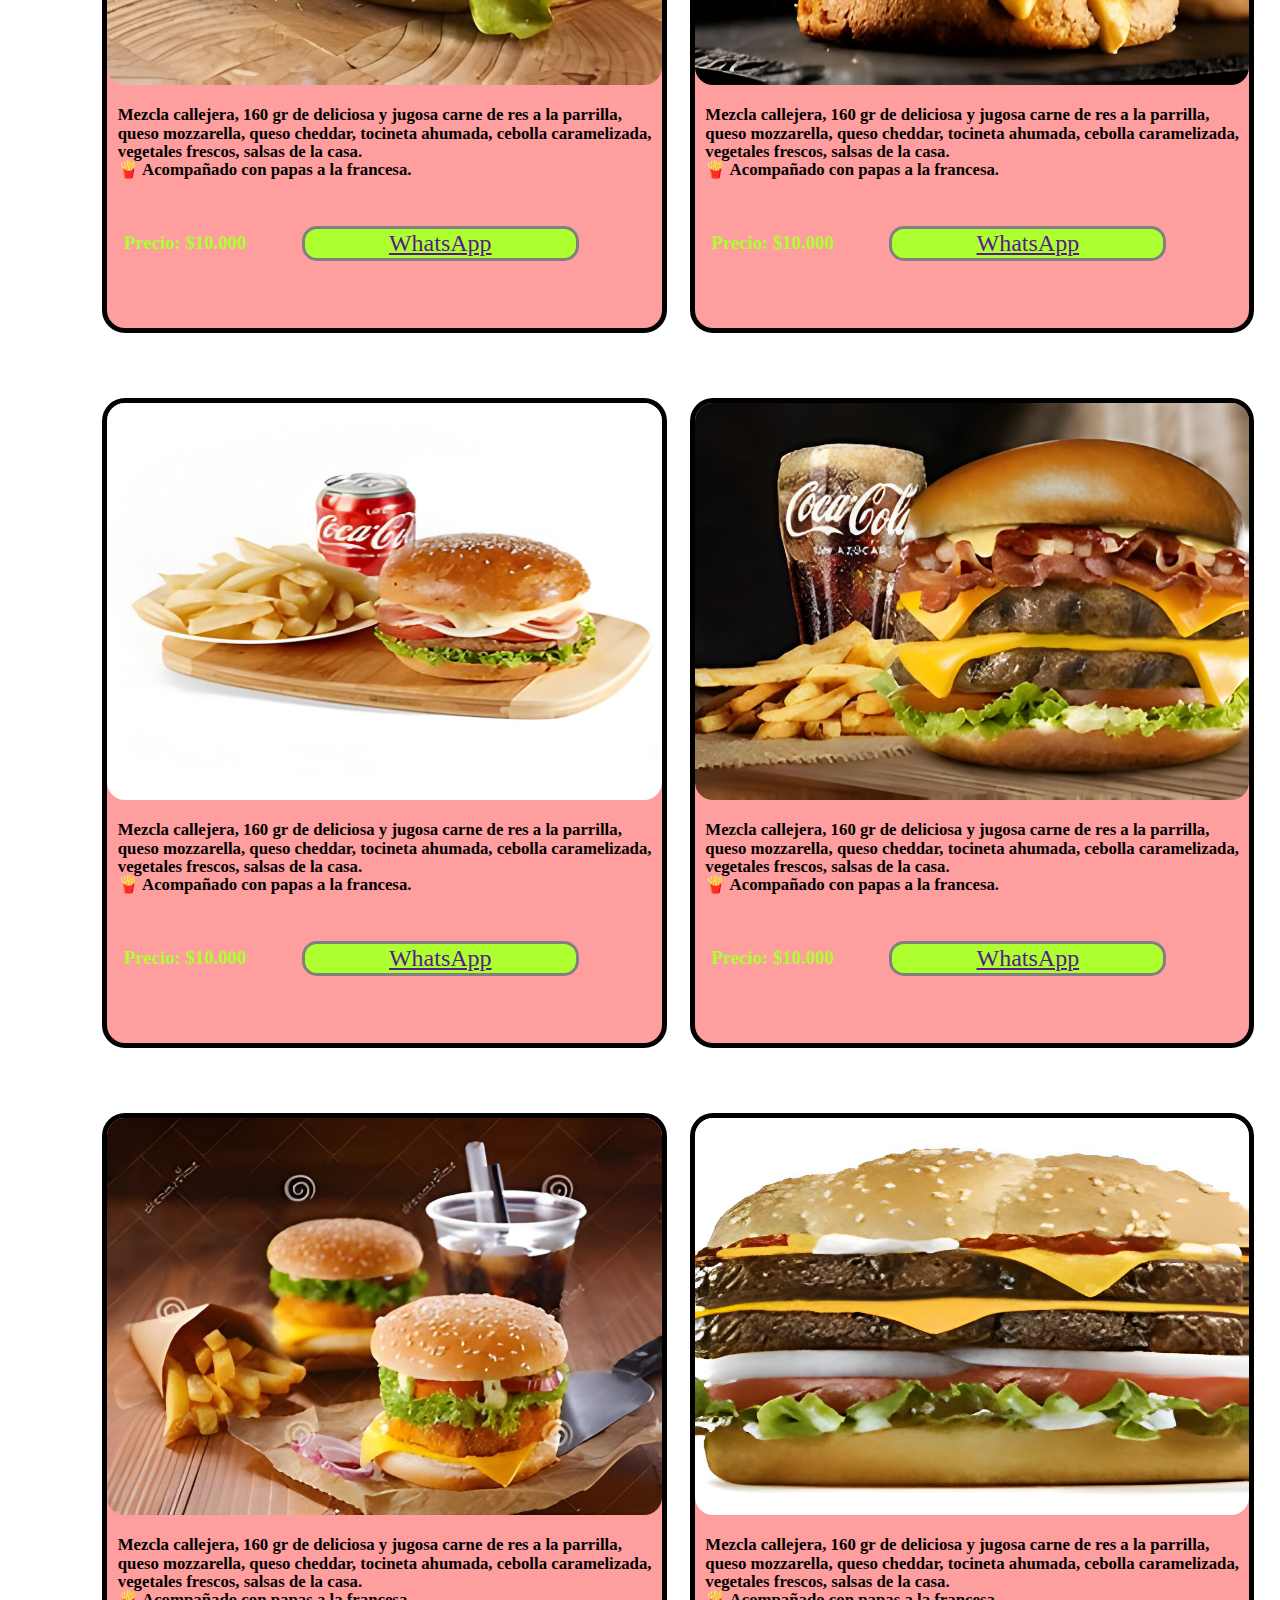
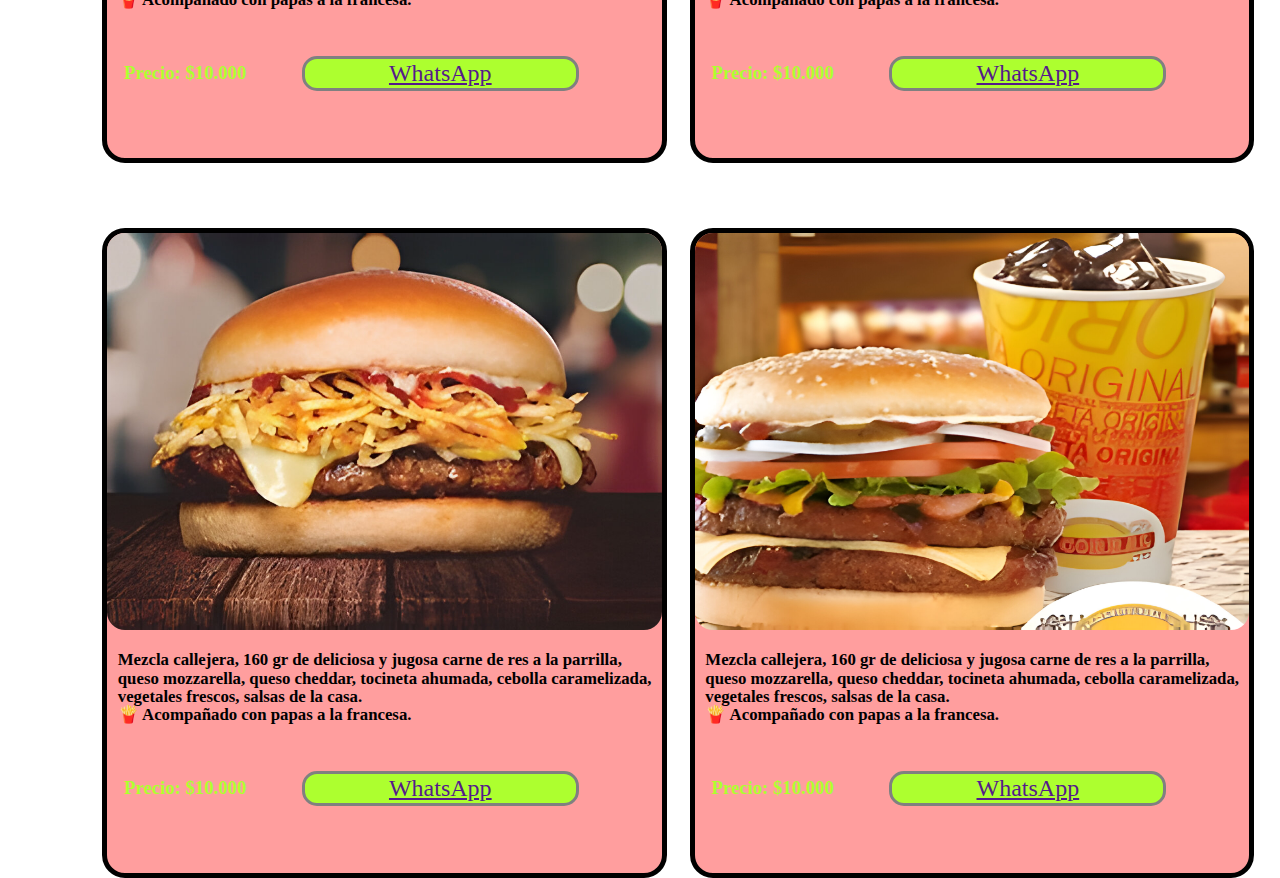
<file: hamburgesa.html>
<!DOCTYPE html>
<html lang="en">

<head>
    <meta charset="UTF-8">
    <meta name="viewport" content="width=device-width, initial-scale=1.0">
    <link rel="stylesheet" href="bandidas.css">
    <link rel="stylesheet" href="https://site-assets.fontawesome.com/releases/v6.4.2/css/all.css">

    <link rel="stylesheet" href="https://site-assets.fontawesome.com/releases/v6.4.2/css/sharp-solid.css">
    <title>Document</title>
</head>

<body>
    <header class="header">
        <div class="navMENder">
            <div class="navImgLogo">
                <img src="./img/perro logo.png" alt="">
            </div>
            <a href="#menu" class="navIcon">
                <i class="fa-solid fa-bars"></i>
            </a>
            <a href="#none" class="navIcon navIconClose">
                <i class="fa-solid fa-times"></i>
            </a>
        </div>

        <nav class="navMenuHorizontal"id="menu">
            <ul class="navLinks" >
                <div class="contImg">
                    <div class="logoHEADER">
                        <img src="./img/lateral_logo.png" alt="">
                    </div>
                </div>
                <div class="contRedesMenu">
                    <li class="itMENUred"><a href="#"><i class="fab fa-facebook"></i></a></li>
                    <li class="itMENUred"><a href="#"><i class="fab fa-instagram"></i></a></li>
                    <li class="itMENUred"><a href="#"><i class="fab fa-whatsapp"></i></a></li>
                </div>
                <div class="contItemsMenu">
                    <li class="itMENUsocial"><a href="#">Llamanos 📞</a></li>
                    <li class="itMENUsocial"><a href="#">Escribenos <i class="fab fa-whatsapp"></i></a></li>
                    <li class="itMENUsocial"><a href="#">Horarios 🕒</a></li>
                    <li class="itMENUsocial"><a href="#">Como llegar 📍</a></li>
                    <li class="itMENUsocial"><a href="#">Comparte menu 💌</a></li>
                    <li class="itMENUsocial finalMENUit"><a href="#">Pagos 💳</a></li>
                </div>
            </ul>
        </nav>
    </header>

    <section class="sectMLAT">
        <input type="checkbox" id="menuToggle">
        <nav class="contLAT">
            <label for="menuToggle" class="menuBtn">
                <span class="tituloBANDIDAS">Bandidas</span>
                <i class="fa-solid fa-angle-right"></i>
            </label>
            <div class="contCATEG">
                <ul>
                    <div class="menu-item menuCompleto pulsate-fwd ">
                        <li><a href="./index.html"><span>Menu Completo </span><i class="fa-regular fa-notebook"></i></a>
                        </li>
                    </div>
                    <div class="menu-item menuHamburguesas pulsate-fwd ">
                        <li><a href="./hamburgesa.html"><span>Hamburguesas </span><i
                                    class="fa-solid fa-burger-lettuce"></i></a></li>
                    </div>
                    <div class="menu-item menuPerrotes pulsate-fwd ">
                        <li><a href="./perros.html"><span>Perrotes </span><i class="fa-duotone fa-hotdog"></i></a>
                        </li>
                    </div>
                    <div class="menu-item menuDeleitar pulsate-fwd ">
                        <li><a href="./deleitar.html"><span>Deleitar </span><i
                                    class="fa-regular fa-face-smile-tongue"></i></a></li>
                    </div>
                    <div class="menu-item menuPaporras pulsate-fwd ">
                        <li><a href="./paporras.html"><span>Paporras </span><i
                                    class="fa-sharp fa-solid fa-french-fries"></i></a></li>
                    </div>
                    <div class="menu-item menuSandwiches pulsate-fwd ">
                        <li><a href="./sandwiches.html"><span>Sandwiches </span><i class="fa-solid fa-sandwich"></i></a>
                        </li>
                    </div>
                    <div class="menu-item menuAlitas pulsate-fwd ">
                        <li><a href="./alitas.html"><span>Alitas </span><i class="fa-solid fa-drumstick-bite"></i></a>
                        </li>
                    </div>
                    <div class="menu-item menuParrilla pulsate-fwd ">
                        <li><a href="./parrilla.html"><span>Parrilla </span><i class="fa-regular fa-fire"></i></a>
                        </li>
                    </div>
                    <div class="menu-item menuInfantil pulsate-fwd ">
                        <li><a href="./infantil.html"><span>Infantil </span><i class="fa-solid fa-baby"></i></a>
                        </li>
                    </div>
                    <div class="menu-item menuBebidas pulsate-fwd ">
                        <li><a href="./bebidas.html"><span>Bebidas </span><i
                                    class="fa-solid fa-cup-straw-swoosh"></i></a></li>
                    </div>
                    <div class="menu-item menuAdicionales pulsate-fwd ">
                        <li><a href="./adicionales.html"><span>Adicionales </span><i
                                    class="fa-regular fa-circle-plus"></i></a></li>
                    </div>
                    <div class="menu-item menuDecoraciones pulsate-fwd ">
                        <li><a href="./decoraciones.html"><span>Decoraciones </span><i
                                    class="fa-regular fa-party-horn"></i></a></li>
                    </div>
                </ul>
            </div>
        </nav>
    </section>

    <section class="secHAMBURGUESAS">
        <div class="tituloCOM">
            <h1>HAMBURGUESAS</h1>
        </div>
        <div class="contenedores">
            <div class="content">
                <img class="img2" src="img/Hamburger papas.jpeg" alt="">
                <div>
                    <h3 class="text1">Mezcla callejera, 160 gr de deliciosa y jugosa carne de res a la parrilla, <br>
                        queso mozzarella, queso cheddar, tocineta ahumada, cebolla caramelizada, <br>
                        vegetales frescos, salsas de la casa. <br>
                        🍟 Acompañado con papas a la francesa.</h3>
                    <div class="botonCONT">
                        <h3 class="text2">Precio: $10.000</h3>
                        <button><a href="">WhatsApp<i class="fa-brands fa-whatsapp"></i></a></button>
                    </div>
                </div>
            </div>

            <div class="content">
                <img class="img2" src="img/Hamburger basic.jpeg" alt="">
                <div>
                    <h3 class="text1">Mezcla callejera, 160 gr de deliciosa y jugosa carne de res a la parrilla, <br>
                        queso mozzarella, queso cheddar, tocineta ahumada, cebolla caramelizada, <br>
                        vegetales frescos, salsas de la casa. <br>
                        🍟 Acompañado con papas a la francesa.</h3>
                    <div class="botonCONT">
                        <h3 class="text2">Precio: $10.000</h3>
                        <button><a href="">WhatsApp<i class="fa-brands fa-whatsapp"></i></a></button>
                    </div>
                </div>
            </div>
            <div class="content">
                <img class="img2" src="img/Hamburger clasica.jpeg" alt="">
                <div>
                    <h3 class="text1">Mezcla callejera, 160 gr de deliciosa y jugosa carne de res a la parrilla, <br>
                        queso mozzarella, queso cheddar, tocineta ahumada, cebolla caramelizada, <br>
                        vegetales frescos, salsas de la casa. <br>
                        🍟 Acompañado con papas a la francesa.</h3>
                    <div class="botonCONT">
                        <h3 class="text2">Precio: $10.000</h3>
                        <button><a href="">WhatsApp<i class="fa-brands fa-whatsapp"></i></a></button>
                    </div>
                </div>
            </div>
            <div class="content">
                <img class="img2" src="img/Hamburger 2.jpeg" alt="">
                <div>
                    <h3 class="text1">Mezcla callejera, 160 gr de deliciosa y jugosa carne de res a la parrilla, <br>
                        queso mozzarella, queso cheddar, tocineta ahumada, cebolla caramelizada, <br>
                        vegetales frescos, salsas de la casa. <br>
                        🍟 Acompañado con papas a la francesa.</h3>
                    <div class="botonCONT">
                        <h3 class="text2">Precio: $10.000</h3>
                        <button><a href="">WhatsApp<i class="fa-brands fa-whatsapp"></i></a></button>
                    </div>
                </div>
            </div>
            <div class="content">
                <img class="img2" src="img/Hamburger combo.jpeg" alt="">
                <div>
                    <h3 class="text1">Mezcla callejera, 160 gr de deliciosa y jugosa carne de res a la parrilla, <br>
                        queso mozzarella, queso cheddar, tocineta ahumada, cebolla caramelizada, <br>
                        vegetales frescos, salsas de la casa. <br>
                        🍟 Acompañado con papas a la francesa.</h3>
                    <div class="botonCONT">
                        <h3 class="text2">Precio: $10.000</h3>
                        <button><a href="">WhatsApp<i class="fa-brands fa-whatsapp"></i></a></button>
                    </div>
                </div>
            </div>
            <div class="content">
                <img class="img2" src="img/Hamburger combo 2.jpeg" alt="">
                <div>
                    <h3 class="text1">Mezcla callejera, 160 gr de deliciosa y jugosa carne de res a la parrilla, <br>
                        queso mozzarella, queso cheddar, tocineta ahumada, cebolla caramelizada, <br>
                        vegetales frescos, salsas de la casa. <br>
                        🍟 Acompañado con papas a la francesa.</h3>
                    <div class="botonCONT">
                        <h3 class="text2">Precio: $10.000</h3>
                        <button><a href="">WhatsApp<i class="fa-brands fa-whatsapp"></i></a></button>
                    </div>
                </div>
            </div>
            <div class="content">
                <img class="img2" src="img/Hamburger combo 3.jpeg" alt="">
                <div>
                    <h3 class="text1">Mezcla callejera, 160 gr de deliciosa y jugosa carne de res a la parrilla, <br>
                        queso mozzarella, queso cheddar, tocineta ahumada, cebolla caramelizada, <br>
                        vegetales frescos, salsas de la casa. <br>
                        🍟 Acompañado con papas a la francesa.</h3>
                    <div class="botonCONT">
                        <h3 class="text2">Precio: $10.000</h3>
                        <button><a href="">WhatsApp<i class="fa-brands fa-whatsapp"></i></a></button>
                    </div>
                </div>
            </div>
            <div class="content">
                <img class="img2" src="img/Hamburger doble carne.jpeg" alt="">
                <div>
                    <h3 class="text1">Mezcla callejera, 160 gr de deliciosa y jugosa carne de res a la parrilla, <br>
                        queso mozzarella, queso cheddar, tocineta ahumada, cebolla caramelizada, <br>
                        vegetales frescos, salsas de la casa. <br>
                        🍟 Acompañado con papas a la francesa.</h3>
                    <div class="botonCONT">
                        <h3 class="text2">Precio: $10.000</h3>
                        <button><a href="">WhatsApp<i class="fa-brands fa-whatsapp"></i></a></button>
                    </div>
                </div>
            </div>
            <div class="content">
                <img class="img2" src="img/Hamburger ranchera.jpeg" alt="">
                <div>
                    <h3 class="text1">Mezcla callejera, 160 gr de deliciosa y jugosa carne de res a la parrilla, <br>
                        queso mozzarella, queso cheddar, tocineta ahumada, cebolla caramelizada, <br>
                        vegetales frescos, salsas de la casa. <br>
                        🍟 Acompañado con papas a la francesa.</h3>
                    <div class="botonCONT">
                        <h3 class="text2">Precio: $10.000</h3>
                        <button><a href="">WhatsApp<i class="fa-brands fa-whatsapp"></i></a></button>
                    </div>
                </div>
            </div>
            <div class="content">
                <img class="img2" src="img/Hamburger callejera.jpeg" alt="">
                <div>
                    <h3 class="text1">Mezcla callejera, 160 gr de deliciosa y jugosa carne de res a la parrilla, <br>
                        queso mozzarella, queso cheddar, tocineta ahumada, cebolla caramelizada, <br>
                        vegetales frescos, salsas de la casa. <br>
                        🍟 Acompañado con papas a la francesa.</h3>
                    <div class="botonCONT">
                        <h3 class="text2">Precio: $10.000</h3>
                        <button><a href="">WhatsApp<i class="fa-brands fa-whatsapp"></i></a></button>
                    </div>
                </div>
            </div>

        </div>
    </section>
</body>

</html>
</file>
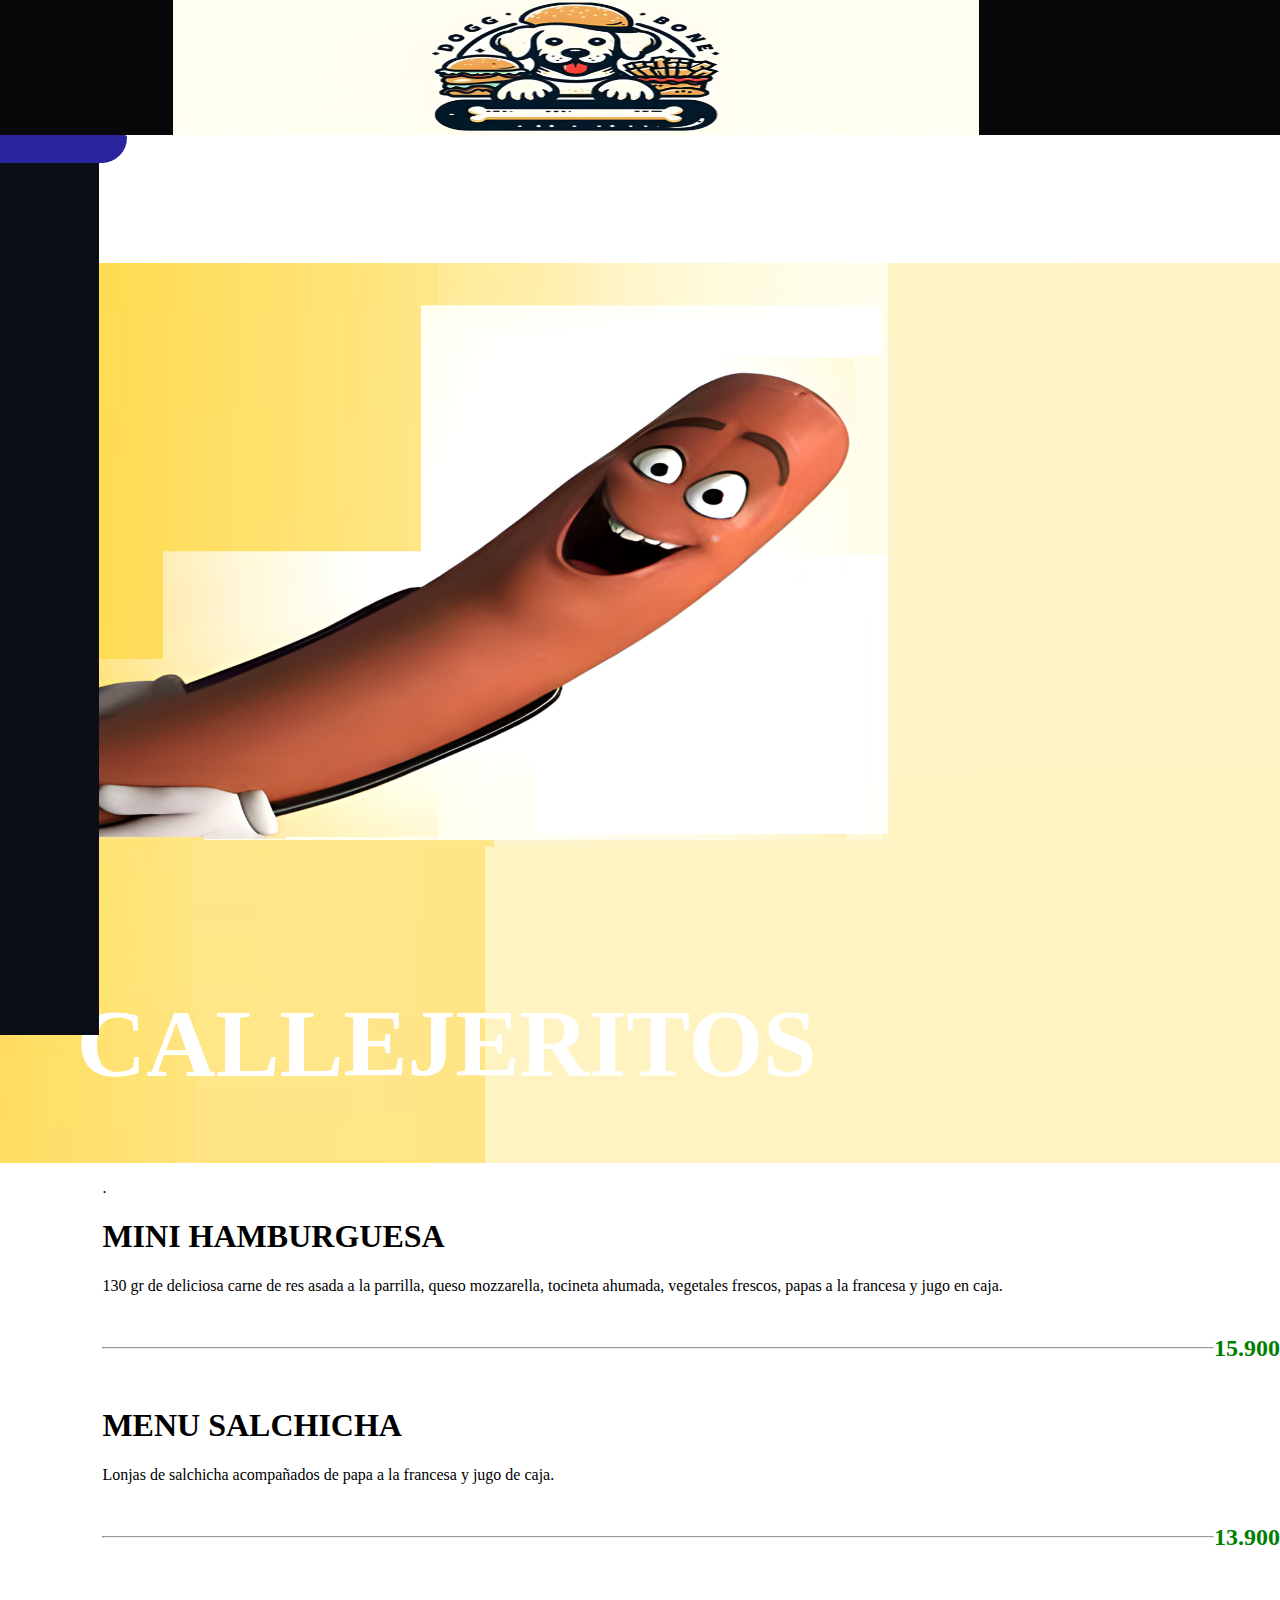
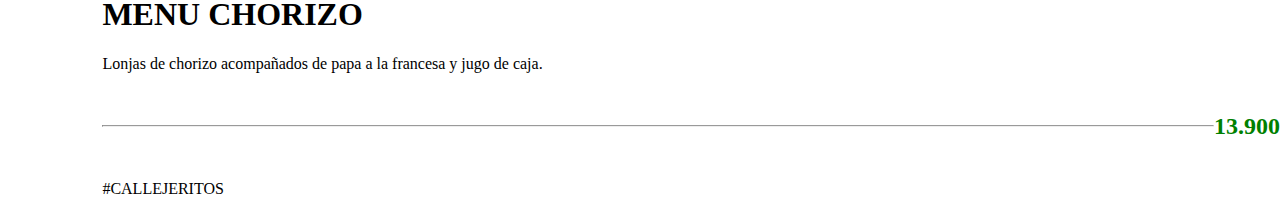
<file: infantil.html>
<!DOCTYPE html>
<html lang="en">

<head>
    <meta charset="UTF-8">
    <meta name="viewport" content="width=device-width, initial-scale=1.0">
    <link rel="stylesheet" href="infantil.css">
    <link rel="stylesheet" href="https://site-assets.fontawesome.com/releases/v6.4.2/css/all.css">

    <link rel="stylesheet" href="https://site-assets.fontawesome.com/releases/v6.4.2/css/sharp-solid.css">
    <title>Document</title>
</head>

<body>
    <header class="header">
        <div class="navMENder">
            <div class="navImgLogo">
                <img src="./img/perro logo.png" alt="">
            </div>
            <a href="#menu" class="navIcon">
                <i class="fa-solid fa-bars"></i>
            </a>
            <a href="#none" class="navIcon navIconClose">
                <i class="fa-solid fa-times"></i>
            </a>
        </div>

        <nav class="navMenuHorizontal"id="menu">
            <ul class="navLinks" >
                <div class="contImg">
                    <div class="logoHEADER">
                        <img src="./img/lateral_logo.png" alt="">
                    </div>
                </div>
                <div class="contRedesMenu">
                    <li class="itMENUred"><a href="#"><i class="fab fa-facebook"></i></a></li>
                    <li class="itMENUred"><a href="#"><i class="fab fa-instagram"></i></a></li>
                    <li class="itMENUred"><a href="#"><i class="fab fa-whatsapp"></i></a></li>
                </div>
                <div class="contItemsMenu">
                    <li class="itMENUsocial"><a href="#">Llamanos 📞</a></li>
                    <li class="itMENUsocial"><a href="#">Escribenos <i class="fab fa-whatsapp"></i></a></li>
                    <li class="itMENUsocial"><a href="#">Horarios 🕒</a></li>
                    <li class="itMENUsocial"><a href="#">Como llegar 📍</a></li>
                    <li class="itMENUsocial"><a href="#">Comparte menu 💌</a></li>
                    <li class="itMENUsocial finalMENUit"><a href="#">Pagos 💳</a></li>
                </div>
            </ul>
        </nav>
    </header>

    <section class="sectMLAT">
        <input type="checkbox" id="menuToggle">
        <nav class="contLAT">
            <label for="menuToggle" class="menuBtn">
                <span class="tituloBANDIDAS">Bandidas</span>
                <i class="fa-solid fa-angle-right"></i>
            </label>
            <div class="contCATEG">
                <ul>
                    <div class="menu-item menuCompleto pulsate-fwd ">
                        <li><a href="./index.html"><span>Menu Completo </span><i class="fa-regular fa-notebook"></i></a>
                        </li>
                    </div>
                    <div class="menu-item menuHamburguesas pulsate-fwd ">
                        <li><a href="./hamburgesa.html"><span>Hamburguesas </span><i
                                    class="fa-solid fa-burger-lettuce"></i></a></li>
                    </div>
                    <div class="menu-item menuPerrotes pulsate-fwd ">
                        <li><a href="./perros.html"><span>Perrotes </span><i class="fa-duotone fa-hotdog"></i></a>
                        </li>
                    </div>
                    <div class="menu-item menuDeleitar pulsate-fwd ">
                        <li><a href="./deleitar.html"><span>Deleitar </span><i
                                    class="fa-regular fa-face-smile-tongue"></i></a></li>
                    </div>
                    <div class="menu-item menuPaporras pulsate-fwd ">
                        <li><a href="./paporras.html"><span>Paporras </span><i
                                    class="fa-sharp fa-solid fa-french-fries"></i></a></li>
                    </div>
                    <div class="menu-item menuSandwiches pulsate-fwd ">
                        <li><a href="./sandwiches.html"><span>Sandwiches </span><i class="fa-solid fa-sandwich"></i></a>
                        </li>
                    </div>
                    <div class="menu-item menuAlitas pulsate-fwd ">
                        <li><a href="./alitas.html"><span>Alitas </span><i class="fa-solid fa-drumstick-bite"></i></a>
                        </li>
                    </div>
                    <div class="menu-item menuParrilla pulsate-fwd ">
                        <li><a href="./parrilla.html"><span>Parrilla </span><i class="fa-regular fa-fire"></i></a>
                        </li>
                    </div>
                    <div class="menu-item menuInfantil pulsate-fwd ">
                        <li><a href="./infantil.html"><span>Infantil </span><i class="fa-solid fa-baby"></i></a>
                        </li>
                    </div>
                    <div class="menu-item menuBebidas pulsate-fwd ">
                        <li><a href="./bebidas.html"><span>Bebidas </span><i
                                    class="fa-solid fa-cup-straw-swoosh"></i></a></li>
                    </div>
                    <div class="menu-item menuAdicionales pulsate-fwd ">
                        <li><a href="./adicionales.html"><span>Adicionales </span><i
                                    class="fa-regular fa-circle-plus"></i></a></li>
                    </div>
                    <div class="menu-item menuDecoraciones pulsate-fwd ">
                        <li><a href="./decoraciones.html"><span>Decoraciones </span><i
                                    class="fa-regular fa-party-horn"></i></a></li>
                    </div>
                </ul>
            </div>
        </nav>
    </section>

    <section class="secHAMBURGUESAS">
        <div class="portaimg">
            <div class="tituloCOM">
                <h1>CALLEJERITOS</h1>
            </div>
        </div>
        <div class="setcdele">
            <p>.</p>
            <h1>MINI HAMBURGUESA</h1>
            <p>
                130 gr de deliciosa carne de res asada a la parrilla, queso mozzarella,
                tocineta ahumada, vegetales frescos, papas a la francesa y jugo en caja.
            </p>
            <div class="lineaprecio">
                <hr>
                <p>15.900</p>
            </div>
            <h1> MENU SALCHICHA</h1>
            <P>
                Lonjas de salchicha acompañados de papa a la francesa y jugo de caja.
            </P>
            <div class="lineaprecio">
                <hr>
                <p>13.900</p>
            </div>
            <h1> MENU CHORIZO</h1>
            <P>
                Lonjas de chorizo acompañados de papa a la francesa y jugo de caja.
            </P>
            <div class="lineaprecio">
                <hr>
                <p>13.900</p>
            </div>
            <P>#CALLEJERITOS</P>
    </section>
</body>

</html>
</file>
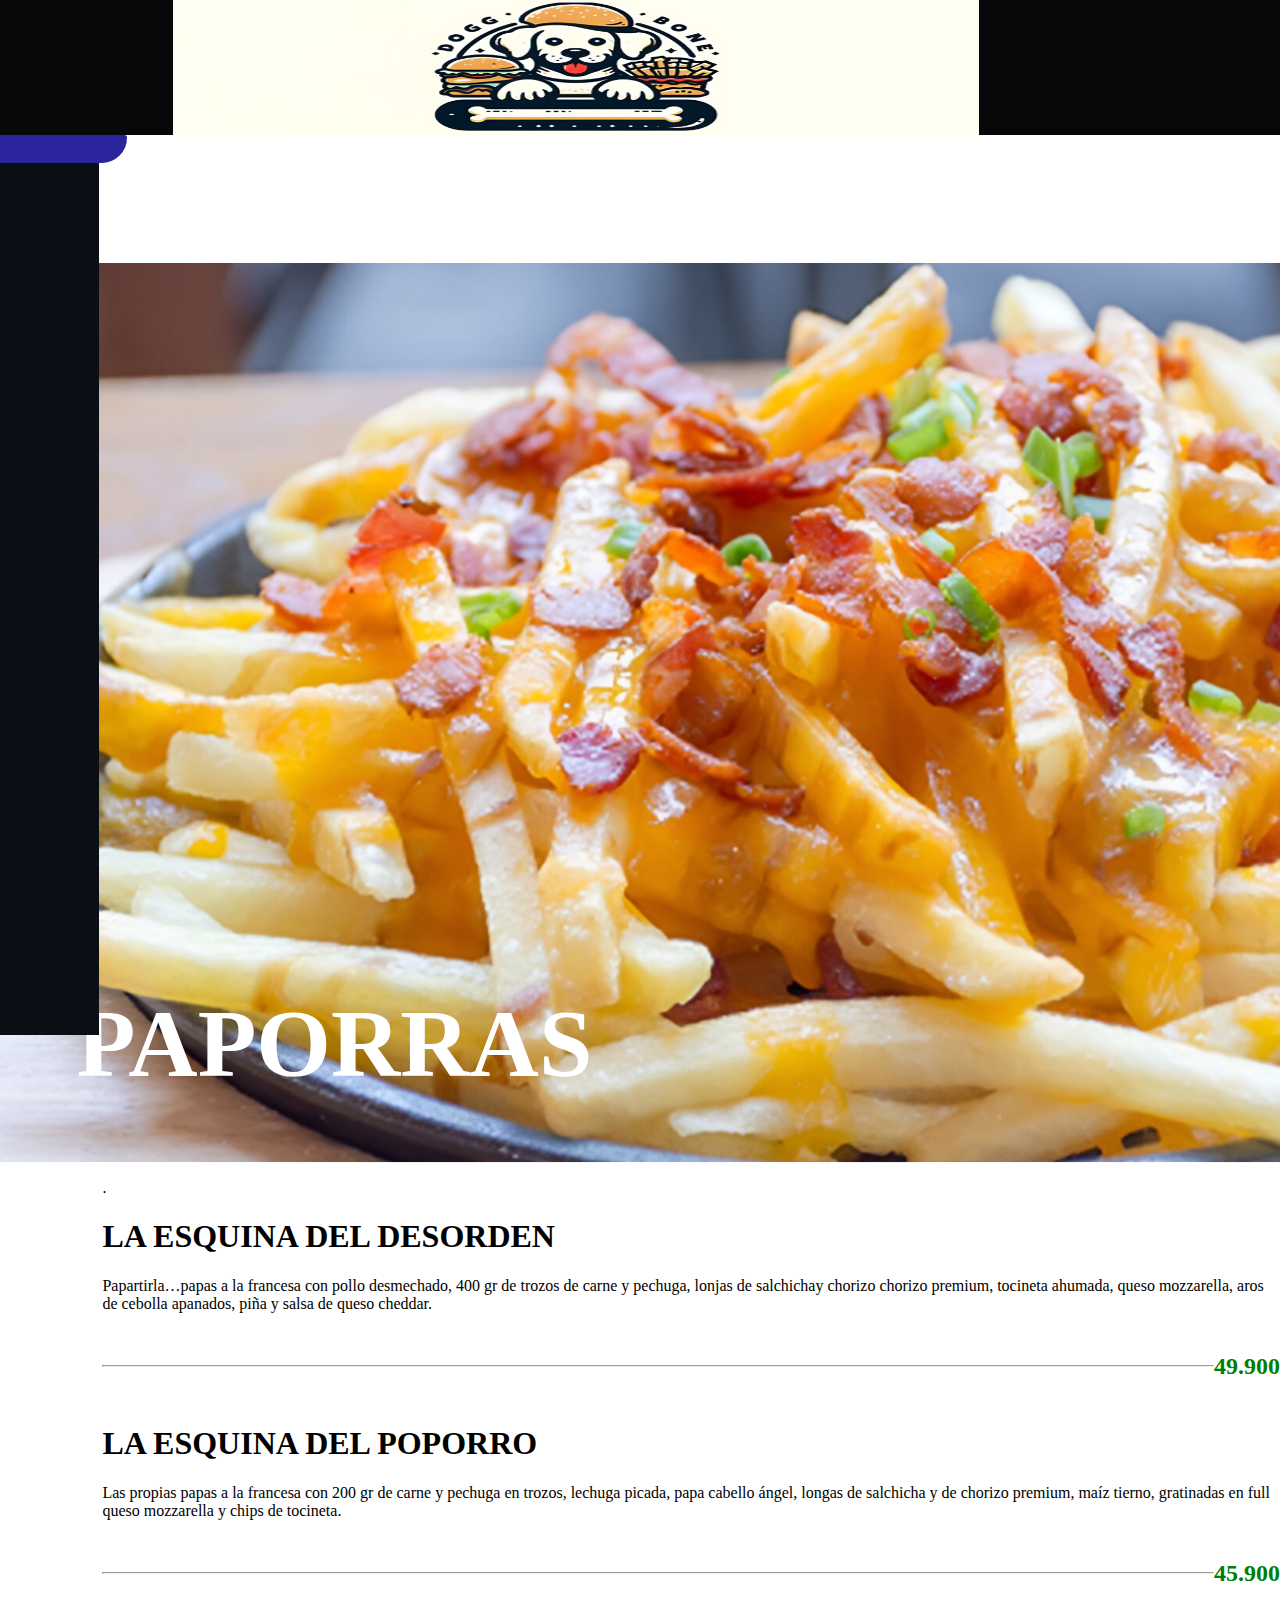
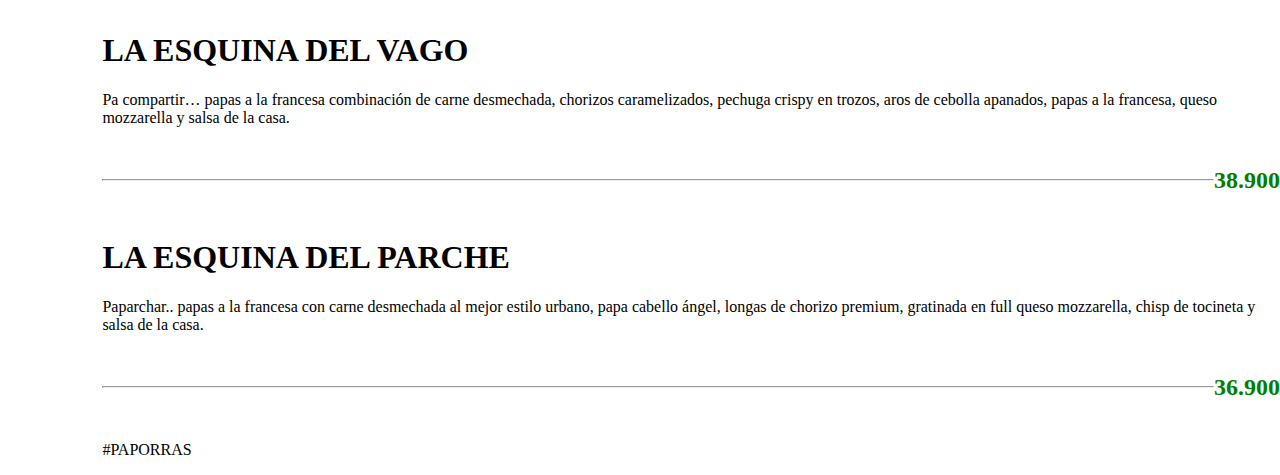
<file: paporras.html>
<!DOCTYPE html>
<html lang="en">

<head>
    <meta charset="UTF-8">
    <meta name="viewport" content="width=device-width, initial-scale=1.0">
    <link rel="stylesheet" href="paporras.css">
    <link rel="stylesheet" href="https://site-assets.fontawesome.com/releases/v6.4.2/css/all.css">

    <link rel="stylesheet" href="https://site-assets.fontawesome.com/releases/v6.4.2/css/sharp-solid.css">
    <title>Document</title>
</head>

<body>
    <header class="header">
        <div class="navMENder">
            <div class="navImgLogo">
                <img src="./img/perro logo.png" alt="">
            </div>
            <a href="#menu" class="navIcon">
                <i class="fa-solid fa-bars"></i>
            </a>
            <a href="#none" class="navIcon navIconClose">
                <i class="fa-solid fa-times"></i>
            </a>
        </div>

        <nav class="navMenuHorizontal"id="menu">
            <ul class="navLinks" >
                <div class="contImg">
                    <div class="logoHEADER">
                        <img src="./img/lateral_logo.png" alt="">
                    </div>
                </div>
                <div class="contRedesMenu">
                    <li class="itMENUred"><a href="#"><i class="fab fa-facebook"></i></a></li>
                    <li class="itMENUred"><a href="#"><i class="fab fa-instagram"></i></a></li>
                    <li class="itMENUred"><a href="#"><i class="fab fa-whatsapp"></i></a></li>
                </div>
                <div class="contItemsMenu">
                    <li class="itMENUsocial"><a href="#">Llamanos 📞</a></li>
                    <li class="itMENUsocial"><a href="#">Escribenos <i class="fab fa-whatsapp"></i></a></li>
                    <li class="itMENUsocial"><a href="#">Horarios 🕒</a></li>
                    <li class="itMENUsocial"><a href="#">Como llegar 📍</a></li>
                    <li class="itMENUsocial"><a href="#">Comparte menu 💌</a></li>
                    <li class="itMENUsocial finalMENUit"><a href="#">Pagos 💳</a></li>
                </div>
            </ul>
        </nav>
    </header>

    <section class="sectMLAT">
        <input type="checkbox" id="menuToggle">
        <nav class="contLAT">
            <label for="menuToggle" class="menuBtn">
                <span class="tituloBANDIDAS">Bandidas</span>
                <i class="fa-solid fa-angle-right"></i>
            </label>
            <div class="contCATEG">
                <ul>
                    <div class="menu-item menuCompleto pulsate-fwd ">
                        <li><a href="./index.html"><span>Menu Completo </span><i class="fa-regular fa-notebook"></i></a>
                        </li>
                    </div>
                    <div class="menu-item menuHamburguesas pulsate-fwd ">
                        <li><a href="./hamburgesa.html"><span>Hamburguesas </span><i
                                    class="fa-solid fa-burger-lettuce"></i></a></li>
                    </div>
                    <div class="menu-item menuPerrotes pulsate-fwd ">
                        <li><a href="./perros.html"><span>Perrotes </span><i class="fa-duotone fa-hotdog"></i></a>
                        </li>
                    </div>
                    <div class="menu-item menuDeleitar pulsate-fwd ">
                        <li><a href="./deleitar.html"><span>Deleitar </span><i
                                    class="fa-regular fa-face-smile-tongue"></i></a></li>
                    </div>
                    <div class="menu-item menuPaporras pulsate-fwd ">
                        <li><a href="./paporras.html"><span>Paporras </span><i
                                    class="fa-sharp fa-solid fa-french-fries"></i></a></li>
                    </div>
                    <div class="menu-item menuSandwiches pulsate-fwd ">
                        <li><a href="./sandwiches.html"><span>Sandwiches </span><i class="fa-solid fa-sandwich"></i></a>
                        </li>
                    </div>
                    <div class="menu-item menuAlitas pulsate-fwd ">
                        <li><a href="./alitas.html"><span>Alitas </span><i class="fa-solid fa-drumstick-bite"></i></a>
                        </li>
                    </div>
                    <div class="menu-item menuParrilla pulsate-fwd ">
                        <li><a href="./parrilla.html"><span>Parrilla </span><i class="fa-regular fa-fire"></i></a>
                        </li>
                    </div>
                    <div class="menu-item menuInfantil pulsate-fwd ">
                        <li><a href="./infantil.html"><span>Infantil </span><i class="fa-solid fa-baby"></i></a>
                        </li>
                    </div>
                    <div class="menu-item menuBebidas pulsate-fwd ">
                        <li><a href="./bebidas.html"><span>Bebidas </span><i
                                    class="fa-solid fa-cup-straw-swoosh"></i></a></li>
                    </div>
                    <div class="menu-item menuAdicionales pulsate-fwd ">
                        <li><a href="./adicionales.html"><span>Adicionales </span><i
                                    class="fa-regular fa-circle-plus"></i></a></li>
                    </div>
                    <div class="menu-item menuDecoraciones pulsate-fwd ">
                        <li><a href="./decoraciones.html"><span>Decoraciones </span><i
                                    class="fa-regular fa-party-horn"></i></a></li>
                    </div>
                </ul>
            </div>
        </nav>
    </section>

    <section class="secHAMBURGUESAS">
        <div class="portaimg">
            <div class="tituloCOM">
                <h1>PAPORRAS</h1>
            </div>
        </div>
        <div class="setcdele">
            <p>.</p>
            <h1>LA ESQUINA DEL DESORDEN</h1>
            <p>
                Papartirla…papas a la francesa con pollo desmechado, 400 gr de trozos de carne y pechuga, 
                lonjas de salchichay chorizo chorizo premium, tocineta ahumada, queso mozzarella, 
                aros de cebolla apanados, piña y salsa de queso cheddar. 
            </p>
            <div class="lineaprecio">
                <hr><p>49.900</p>
                </div>
            <h1> LA ESQUINA DEL POPORRO</h1>
            <P>
                Las propias papas a la francesa con 200 gr de carne y pechuga en trozos, lechuga picada, 
                papa cabello ángel, longas de salchicha y  de chorizo premium, maíz tierno, gratinadas 
                en full queso mozzarella y chips de tocineta. 
            </P>
            <div class="lineaprecio">
                <hr><p>45.900</p>
                </div>
            <h1> LA ESQUINA DEL VAGO</h1>
            <P>
                Pa compartir… papas a la francesa  combinación de carne desmechada, chorizos caramelizados, 
                pechuga crispy en trozos, aros de cebolla apanados, papas a la francesa, queso mozzarella  
                y salsa de la casa.
            </P>
            <div class="lineaprecio">
                <hr><p>38.900</p>
                </div>
            <h1> LA ESQUINA DEL PARCHE</h1>
            <P>
                Paparchar.. papas a la francesa con  carne desmechada al mejor estilo urbano, papa cabello 
                ángel, longas de chorizo premium, gratinada en full queso mozzarella, chisp de tocineta y 
                salsa de la casa.
            </P>
            
            <div class="lineaprecio">
                <hr><p>36.900</p>
                </div>
            <P>#PAPORRAS</P>
    </section>
</body>

</html>
</file>
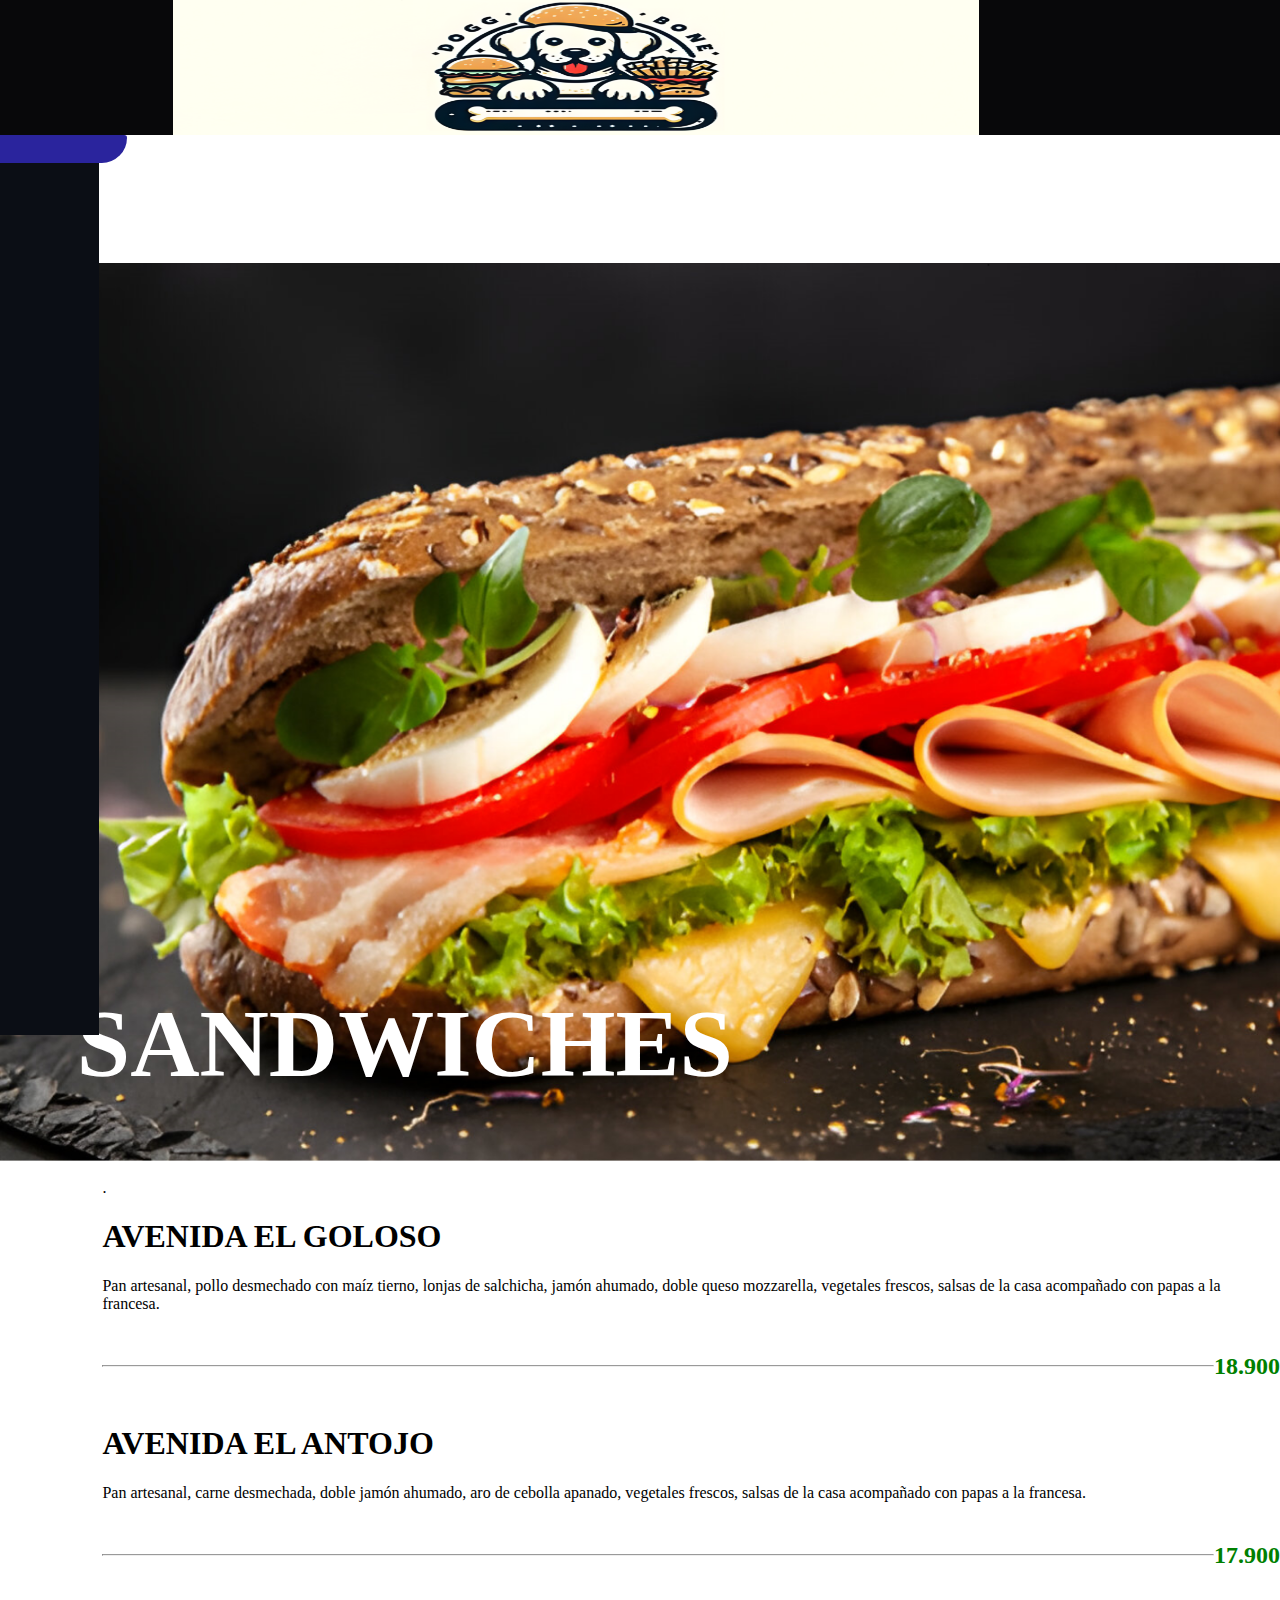
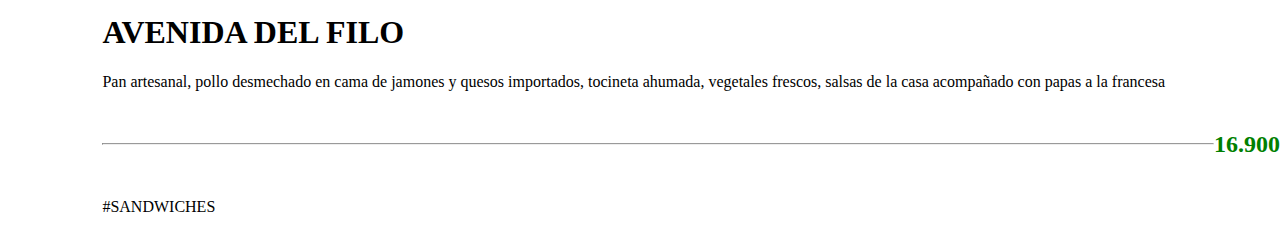
<file: sandwiches.html>
<!DOCTYPE html>
<html lang="en">

<head>
    <meta charset="UTF-8">
    <meta name="viewport" content="width=device-width, initial-scale=1.0">
    <link rel="stylesheet" href="sandwiches.css">
    <link rel="stylesheet" href="https://site-assets.fontawesome.com/releases/v6.4.2/css/all.css">

    <link rel="stylesheet" href="https://site-assets.fontawesome.com/releases/v6.4.2/css/sharp-solid.css">
    <title>Document</title>
</head>

<body>
    <header class="header">
        <div class="navMENder">
            <div class="navImgLogo">
                <img src="./img/perro logo.png" alt="">
            </div>
            <a href="#menu" class="navIcon">
                <i class="fa-solid fa-bars"></i>
            </a>
            <a href="#none" class="navIcon navIconClose">
                <i class="fa-solid fa-times"></i>
            </a>
        </div>

        <nav class="navMenuHorizontal"id="menu">
            <ul class="navLinks" >
                <div class="contImg">
                    <div class="logoHEADER">
                        <img src="./img/lateral_logo.png" alt="">
                    </div>
                </div>
                <div class="contRedesMenu">
                    <li class="itMENUred"><a href="#"><i class="fab fa-facebook"></i></a></li>
                    <li class="itMENUred"><a href="#"><i class="fab fa-instagram"></i></a></li>
                    <li class="itMENUred"><a href="#"><i class="fab fa-whatsapp"></i></a></li>
                </div>
                <div class="contItemsMenu">
                    <li class="itMENUsocial"><a href="#">Llamanos 📞</a></li>
                    <li class="itMENUsocial"><a href="#">Escribenos <i class="fab fa-whatsapp"></i></a></li>
                    <li class="itMENUsocial"><a href="#">Horarios 🕒</a></li>
                    <li class="itMENUsocial"><a href="#">Como llegar 📍</a></li>
                    <li class="itMENUsocial"><a href="#">Comparte menu 💌</a></li>
                    <li class="itMENUsocial finalMENUit"><a href="#">Pagos 💳</a></li>
                </div>
            </ul>
        </nav>
    </header>

    <section class="sectMLAT">
        <input type="checkbox" id="menuToggle">
        <nav class="contLAT">
            <label for="menuToggle" class="menuBtn">
                <span class="tituloBANDIDAS">Bandidas</span>
                <i class="fa-solid fa-angle-right"></i>
            </label>
            <div class="contCATEG">
                <ul>
                    <div class="menu-item menuCompleto pulsate-fwd ">
                        <li><a href="./index.html"><span>Menu Completo </span><i class="fa-regular fa-notebook"></i></a>
                        </li>
                    </div>
                    <div class="menu-item menuHamburguesas pulsate-fwd ">
                        <li><a href="./hamburgesa.html"><span>Hamburguesas </span><i
                                    class="fa-solid fa-burger-lettuce"></i></a></li>
                    </div>
                    <div class="menu-item menuPerrotes pulsate-fwd ">
                        <li><a href="./perros.html"><span>Perrotes </span><i class="fa-duotone fa-hotdog"></i></a>
                        </li>
                    </div>
                    <div class="menu-item menuDeleitar pulsate-fwd ">
                        <li><a href="./deleitar.html"><span>Deleitar </span><i
                                    class="fa-regular fa-face-smile-tongue"></i></a></li>
                    </div>
                    <div class="menu-item menuPaporras pulsate-fwd ">
                        <li><a href="./paporras.html"><span>Paporras </span><i
                                    class="fa-sharp fa-solid fa-french-fries"></i></a></li>
                    </div>
                    <div class="menu-item menuSandwiches pulsate-fwd ">
                        <li><a href="./sandwiches.html"><span>Sandwiches </span><i class="fa-solid fa-sandwich"></i></a>
                        </li>
                    </div>
                    <div class="menu-item menuAlitas pulsate-fwd ">
                        <li><a href="./alitas.html"><span>Alitas </span><i class="fa-solid fa-drumstick-bite"></i></a>
                        </li>
                    </div>
                    <div class="menu-item menuParrilla pulsate-fwd ">
                        <li><a href="./parrilla.html"><span>Parrilla </span><i class="fa-regular fa-fire"></i></a>
                        </li>
                    </div>
                    <div class="menu-item menuInfantil pulsate-fwd ">
                        <li><a href="./infantil.html"><span>Infantil </span><i class="fa-solid fa-baby"></i></a>
                        </li>
                    </div>
                    <div class="menu-item menuBebidas pulsate-fwd ">
                        <li><a href="./bebidas.html"><span>Bebidas </span><i
                                    class="fa-solid fa-cup-straw-swoosh"></i></a></li>
                    </div>
                    <div class="menu-item menuAdicionales pulsate-fwd ">
                        <li><a href="./adicionales.html"><span>Adicionales </span><i
                                    class="fa-regular fa-circle-plus"></i></a></li>
                    </div>
                    <div class="menu-item menuDecoraciones pulsate-fwd ">
                        <li><a href="./decoraciones.html"><span>Decoraciones </span><i
                                    class="fa-regular fa-party-horn"></i></a></li>
                    </div>
                </ul>
            </div>
        </nav>
    </section>

    <section class="secHAMBURGUESAS">
        <div class="portaimg">
            <div class="tituloCOM">
                <h1>SANDWICHES</h1>
            </div>
        </div>
        <div class="setcdele">
            <p>.</p>
            <h1>AVENIDA EL GOLOSO</h1>
            <p>
                Pan artesanal, pollo desmechado con maíz tierno, lonjas de salchicha, jamón ahumado, 
                doble queso mozzarella, vegetales frescos, salsas de la casa acompañado con papas 
                a la francesa.
            </p>
            <div class="lineaprecio">
                <hr><p>18.900</p>
                </div>
            <h1> AVENIDA EL ANTOJO</h1>
            <P>
                Pan artesanal, carne desmechada, doble jamón ahumado, aro de cebolla apanado, 
                vegetales frescos, salsas de la casa acompañado con papas a la francesa.
            </P>
            <div class="lineaprecio">
                <hr><p>17.900</p>
                </div>
            <h1> AVENIDA DEL FILO</h1>
            <P>
                Pan artesanal, pollo desmechado en cama de jamones y quesos importados, tocineta 
                ahumada, vegetales frescos, salsas de la casa acompañado con papas a la francesa
            </P>
            <div class="lineaprecio">
                <hr><p>16.900</p>
                </div>
            <P>#SANDWICHES</P>
    </section>
</body>

</html>
</file>
<file: adicionales.css>
body {
    margin: 0;
    padding: 0;
    font-family: 'Lobster', cursive;
}

.intro {
    position: fixed;
    top: 0;
    left: 0;
    width: 100vw;
    height: 10vw;
    background-color: black;
    display: flex;
}

.logo {
    z-index: 1;
    width: 100%;
    height: 125px;
    padding: 0 8%;
    height: 100%;
}

.logo img {
    width: 100%;
    height: 100%;
}

.menu {
    display: flex;
    justify-content: center;
    align-items: center;
    margin: 3%;
}

.menu i {
    font-size: 3.5rem;
}

.barralateral {
    background-color: black;
    position: fixed;
    display: flex;
    justify-content: center;
    flex-wrap: wrap;
    left: 0;
    top: 10vw;
    width: 4vw;
    height: 100vh;
}

.contenidolateral a {
    text-decoration: none;
    font-size: 2.7rem;
    width: 100%;
    display: flex;
    justify-content: center;
    margin-bottom: 23%;
    color: white;
    border-radius: 14%;

}

.contenidolateral {
    padding: 20px;
}

.tablaMENU {
    display: block;
}

.DESPLIEGUE i {
    color: greenyellow;

}

.menuDESPLE {
    background: none;
    border: none;
    cursor: pointer;
    color: #fff;
    font-size: 20px;
}

.contenidoDESPLE {
    display: none;
    padding-left: 15px;
}

.contenidoDESPLE a {
    color: white;
    padding: 12px 16px;
    display: block;
}

.contenidoDESPLE a:hover {
    background-color: greenyellow;
}

.DESPLIEGUE.active .contenidoDESPLE {
    display: block;
}


.portaimg {
    background-image: url(./img/adicionales.png);
    height: 900px;
    width: 100%;
    margin-top: 10%;
    display: flex;
    flex-direction: row;
    align-items: flex-end;
    background-size: cover;
}




.tituloCOM {
    font-size: 3rem;
    text-align: center;
    color: white;
    font-family: 'Lobster', cursive;
    margin-left: 6%;
}


.tituloSEC {
    margin-top: 8%;
    justify-content: center;
    align-items: center;
}

.tituloSEC h1 {
    font-size: 3.5rem;
    text-align: center;
    color: black;
    font-family: 'Lobster', cursive;
}

.setcdele {
    margin-left: 8%;
}

@media screen and (max-width: 1150px) {
    .setcdele {
        margin-left: 10%;
    }
}

@media screen and (max-width: 930px) {
    .setcdele {
        margin-left: 12%;
    }
}

@media screen and (max-width: 780px) {
    .setcdele {
        margin-left: 14%;
    }
}

.h1 {
    color: orange;

}


.botonCONT {
    display: flex;
    width: 100%;
    gap: 10%;
    align-items: center;
    margin: 0 3%;
}

.botonCONT button {
    width: 50%;
    height: 50%;
    background-color: greenyellow;
    border: 3px solid gray;
    border-radius: 15px;
    font-size: 1.5rem;
    font-family: 'Lobster', cursive;
    cursor: pointer;
}

.botonCONT h3 {
    color: greenyellow;
}

.content {
    border: 5px solid;
    background-color: rgb(255, 158, 158);
    border-radius: 23px;
    height: 35vw;
}

.img {
    width: 100%;
    height: 62%;
    border-radius: 18px;
    height: 420px;
    width: 99%;
}

.lineaprecio {
    display: flex;
    align-items: center;

}

.lineaprecio hr {
    border-left: 1px solid;
    flex-grow: 1;
}

.lineaprecio p {
    font-size: 1.5rem;
    color: green;
    font-weight: 600;
}

.text1 {
    display: flex;
    justify-content: center;
    align-items: center;
    padding-bottom: 1em;
    font-size: 1.05em;
    line-height: 1.1em;
    box-sizing: border-box;
}

/* estilos sect */


#menuToggle {
    display: none;
}

.sectMLAT {
    position: fixed;
    display: flex;
    flex-direction: column;
    align-items: center;
}

.contLAT {
    width: 11vh;
    height: 100vh;
    position: fixed;
    top: 15vh;
    left: 0;
    display: flex;
    flex-direction: column;
    background-color: #0b0e15;
    z-index: 90;
    transition: width 0.5s;
    color: white;
}

.contCATEG {
    overflow-y: scroll;
}

.contLAT span {
    display: none;
}

.contLAT a {
    text-decoration: none;
    color: white;
    display: flex;
    align-items: center;
    justify-content: space-between;
    padding: 10px;
    border-radius: 8px;
}

#menuToggle:checked+.contLAT {
    width: 200px;
}

#menuToggle:checked+.contLAT span {
    display: block;
}

.menuBtn {
    display: flex;
    align-items: center;
    cursor: pointer;
    justify-content: end;
    padding: 14px;
    background-color: #2a249d;
    border-radius: 0 10px 90px 0;
    width: 100%;

}

#menuToggle:checked+.contLAT .menuBtn {
    display: flex;
    justify-content: space-between;
}

.tituloBANDIDAS {
    font-size: 1.5rem;
}

.menuBtn i {
    font-size: 2.5rem;
}

.menu-item {
    display: flex;
    align-items: center;
    justify-content: center;
    padding: 10px;
    margin-bottom: 10px;
}

#menuToggle:checked+.contLAT .menu-item {
    display: flex;
    justify-content: end;
}

#menuToggle:checked+.contLAT .menu-item a {
    display: flex;
    align-items: center;
    padding: 5px 0;
}

#menuToggle:checked+.contLAT .menu-item span {
    margin-right: 10px;
}

.contCATEG ul {
    list-style: none;
    padding: 0;
    margin: 0;
}

.menu-item a {
    text-decoration: none;
    color: white;
    display: flex;
    align-items: center;
    justify-content: space-between;
    padding: 10px;
    border-radius: 8px;
}

.menu-item a:hover {
    background-color: greenyellow;
}

.menu-item span {
    margin-right: 10px;
}

.pulsate-fwd:hover {
    animation: pulsate-fwd 1s ease-out infinite;
}

@keyframes pulsate-fwd {
    0% {
        transform: scale(1);
    }

    50% {
        transform: scale(1.1);
    }

    100% {
        transform: scale(1);
    }
}

/* Menu izquierdo */


.header {
    position: sticky;
    width: 100%;
    height: 15vh;
    top: 0;
    z-index: 100;
    background-color: #0b0e15;
}

.navLinks {
    width: 100%;
    height: 15vh;
    display: flex;
    align-items: center;
}

.contImg {
    width: 13vh;
    display: flex;
    align-items: center;
    justify-content: center;
    padding: 0 2em;
}

.logoHEADER {
    width: 12vh;
    height: auto;
}

.logoHEADER img {
    width: 12vh;
    height: auto;
    display: block;
}

.contRedesMenu {
    width: 2%;
    display: flex;
    flex-direction: column;
    justify-content: center;
    align-items: center;
    font-size: large;
}

.contRedesMenu a {
    color: #f5f5f5;
}

.contItemsMenu {
    width: 100%;
    display: flex;
    align-items: center;
    justify-content: center;
    flex-wrap: wrap;
    margin-left: 1em;
    border-left: 2px solid rgba(255, 255, 255, 0.5);
}

.contItemsMenu a {
    color: #f5f5f5;
}

.itMENUsocial {
    padding: 0 .9em;
    border-right: 2px solid rgba(255, 255, 255, 0.5);
}

.finalMENUit {
    border: none;
}

.navImgLogo,
.navIcon {
    display: none;
    pointer-events: none;
}

.navImgLogo,
.navIcon {
    display: block;
    pointer-events: all;
}

.header {
    --icon1: scale(1);
    --icon2: scale(0);
}

.header:has(.navMenuHorizontal:target) {
    --icon1: scale(0);
    --icon2: scale(1);
    --clip: inset(0 0 0 0);
}

.header:has(.navMenuHorizontal:target) .navIcon {
    background-color: #0b0e15;
    border-radius: 1em 0 0 1em;
}

.navMenuHorizontal {
    position: fixed;
    width: 80%;
    height: 100%;
    background-color: #0b0e15;
    top: 0;
    right: 0;
    overflow-y: auto;
    clip-path: var(--clip, inset(0 0 0 100%));
    transition: clip-path 0.5s ease-in-out;
}

.navMENder {
    width: 100%;
    height: 15vh;
    margin: 0 auto;
    display: grid;
    grid-template-columns: 90% 10%;
    grid-template-areas: "navImgLogo navIcon";
    align-items: center;
    background-color: #08080a;
    overflow: hidden;
}

.navImgLogo {
    width: 100%;
    height: 15vh;
    grid-area: navImgLogo;
    display: flex;
    align-items: center;
    justify-content: center;
}

.navImgLogo img {
    width: 70%;
    height: 15vh;
    display: block;
}

.navIcon {
    display: flex;
    align-items: center;
    justify-content: center;
    grid-area: navIcon;
    color: #e4405f;
    position: relative;
    z-index: 100;
    transform: var(--icon1);
    transition: transform 0.2s;
    padding: 5px;
}

.navIconClose {
    transform: var(--icon2);
}

.navLinks {
    flex-direction: column;
    width: 100%;
    height: 100vh;
}

.contImg {
    position: relative;
    width: 100%;
    height: 300px;
    display: flex;
    align-items: center;
    justify-content: center;
    background-image: url(./img/fotoLATERALder.avif);
    background-size: cover;
    background-position: center;
}

.logoHEADER {
    position: absolute;
    bottom: -25%;
    background-color: #0b0e15;
    border-radius: 5em 5em 0 0;
    display: flex;
    align-items: center;
    justify-content: center;
    width: 130px;
    height: 130px;
}

.logoHEADER img {
    width: 115px;
    height: auto;
    display: block;
}

.contRedesMenu {
    width: 100%;
    flex-direction: row;
    margin-top: 5em;
}

.itMENUred {
    padding: 0 1em;
    font-size: 1.4em;
}

.contItemsMenu {
    width: 100%;
    height: 60%;
    display: flex;
    align-items: center;
    justify-content: space-evenly;
    flex-direction: column;
    border: none;
    margin: 0;
    border: none;
}

.itMENUsocial {
    width: 80%;
    text-align: center;
    padding: .5em;
    border-right: none;
    border-bottom: 2px dotted rgba(255, 255, 255, 0.5);
}

.ultitMENUsocial {
    border: none;
}

.contImgCelebraBrad {
    height: initial;
}

.logoFooter {
    width: 15vh;
}

.textoFooter {
    border-left: solid 1px #e4405f;
}
</file>
<file: alitas.css>
body {
    margin: 0;
    padding: 0;
}

.intro {
    position: fixed;
    top: 0;
    left: 0;
    width: 100vw;
    height: 10vw;
    background-color: black;
    display: flex;
}

.logo {
    z-index: 1;
    width: 100%;
    height: 125px;
    padding: 0 8%;
    height: 100%;
}

.logo img {
    width: 100%;
    height: 100%;
}

.menu {
    display: flex;
    justify-content: center;
    align-items: center;
    margin: 3%;
}

.menu i {
    font-size: 3.5rem;
}

.barralateral {
    background-color: black;
    position: fixed;
    display: flex;
    justify-content: center;
    flex-wrap: wrap;
    left: 0;
    top: 10vw;
    width: 4vw;
    height: 100vh;
}

.contenidolateral a {
    text-decoration: none;
    font-size: 2.7rem;
    width: 100%;
    display: flex;
    justify-content: center;
    margin-bottom: 23%;
    color: white;
    border-radius: 14%;

}

.contenidolateral {
    padding: 20px;
}

.tablaMENU {
    display: block;
}

.DESPLIEGUE i {
    color: greenyellow;

}

.menuDESPLE {
    background: none;
    border: none;
    cursor: pointer;
    color: #fff;
    font-size: 20px;
}

.contenidoDESPLE {
    display: none;
    padding-left: 15px;
}

.contenidoDESPLE a {
    color: white;
    padding: 12px 16px;
    display: block;
}

.contenidoDESPLE a:hover {
    background-color: greenyellow;
}

.DESPLIEGUE.active .contenidoDESPLE {
    display: block;
}


.portaimg {
    background-image: url(./img/deleitar.jpeg);
    height: 900px;
    width: 100%;
    margin-top: 10%;
    display: flex;
    flex-direction: row;
    align-items: flex-end;
    background-size: cover;
}




.tituloCOM {
    font-size: 3rem;
    text-align: center;
    color: white;
    font-family: 'Lobster', cursive;
    margin-left: 6%;
}


.tituloSEC {
    margin-top: 8%;
    justify-content: center;
    align-items: center;
}

.tituloSEC h1 {
    font-size: 3.5rem;
    text-align: center;
    color: black;
    font-family: 'Lobster', cursive;
}

.setcdele {
    margin-left: 8%;
}

@media screen and (max-width: 1150px) {
    .setcdele {
        margin-left: 10%;
    }
}

@media screen and (max-width: 930px) {
    .setcdele {
        margin-left: 12%;
    }
}

@media screen and (max-width: 780px) {
    .setcdele {
        margin-left: 14%;
    }
}

.h1 {
    color: orange;

}


.botonCONT {
    display: flex;
    width: 100%;
    gap: 10%;
    align-items: center;
    margin: 0 3%;
}

.botonCONT button {
    width: 50%;
    height: 50%;
    background-color: greenyellow;
    border: 3px solid gray;
    border-radius: 15px;
    font-size: 1.5rem;
    font-family: 'Lobster', cursive;
    cursor: pointer;
}

.botonCONT h3 {
    color: greenyellow;
}

.content {
    border: 5px solid;
    background-color: rgb(255, 158, 158);
    border-radius: 23px;
    height: 35vw;
}

.img {
    width: 100%;
    height: 62%;
    border-radius: 18px;
    height: 420px;
    width: 99%;
}

.lineaprecio {
    display: flex;
    align-items: center;

}

.lineaprecio hr {
    border-left: 1px solid;
    flex-grow: 1;
}

.lineaprecio p {
    font-size: 1.5rem;
    color: green;
    font-weight: 600;
}

.text1 {
    display: flex;
    justify-content: center;
    align-items: center;
    padding-bottom: 1em;
    font-size: 1.05em;
    line-height: 1.1em;
    box-sizing: border-box;
}

/* estilos sect */


#menuToggle {
    display: none;
}

.sectMLAT {
    position: fixed;
    display: flex;
    flex-direction: column;
    align-items: center;
}

.contLAT {
    width: 11vh;
    height: 100vh;
    position: fixed;
    top: 15vh;
    left: 0;
    display: flex;
    flex-direction: column;
    background-color: #0b0e15;
    z-index: 90;
    transition: width 0.5s;
    color: white;
}

.contCATEG {
    overflow-y: scroll;
}

.contLAT span {
    display: none;
}

.contLAT a {
    text-decoration: none;
    color: white;
    display: flex;
    align-items: center;
    justify-content: space-between;
    padding: 10px;
    border-radius: 8px;
}

#menuToggle:checked+.contLAT {
    width: 200px;
}

#menuToggle:checked+.contLAT span {
    display: block;
}

.menuBtn {
    display: flex;
    align-items: center;
    cursor: pointer;
    justify-content: end;
    padding: 14px;
    background-color: #2a249d;
    border-radius: 0 10px 90px 0;
    width: 100%;

}

#menuToggle:checked+.contLAT .menuBtn {
    display: flex;
    justify-content: space-between;
}

.tituloBANDIDAS {
    font-size: 1.5rem;
}

.menuBtn i {
    font-size: 2.5rem;
}

.menu-item {
    display: flex;
    align-items: center;
    justify-content: center;
    padding: 10px;
    margin-bottom: 10px;
}

#menuToggle:checked+.contLAT .menu-item {
    display: flex;
    justify-content: end;
}

#menuToggle:checked+.contLAT .menu-item a {
    display: flex;
    align-items: center;
    padding: 5px 0;
}

#menuToggle:checked+.contLAT .menu-item span {
    margin-right: 10px;
}

.contCATEG ul {
    list-style: none;
    padding: 0;
    margin: 0;
}

.menu-item a {
    text-decoration: none;
    color: white;
    display: flex;
    align-items: center;
    justify-content: space-between;
    padding: 10px;
    border-radius: 8px;
}

.menu-item a:hover {
    background-color: greenyellow;
}

.menu-item span {
    margin-right: 10px;
}

.pulsate-fwd:hover {
    animation: pulsate-fwd 1s ease-out infinite;
}

@keyframes pulsate-fwd {
    0% {
        transform: scale(1);
    }

    50% {
        transform: scale(1.1);
    }

    100% {
        transform: scale(1);
    }
}

/* Menu izquierdo */


.header {
    position: sticky;
    width: 100%;
    height: 15vh;
    top: 0;
    z-index: 100;
    background-color: #0b0e15;
}

.navLinks {
    width: 100%;
    height: 15vh;
    display: flex;
    align-items: center;
}

.contImg {
    width: 13vh;
    display: flex;
    align-items: center;
    justify-content: center;
    padding: 0 2em;
}

.logoHEADER {
    width: 12vh;
    height: auto;
}

.logoHEADER img {
    width: 12vh;
    height: auto;
    display: block;
}

.contRedesMenu {
    width: 2%;
    display: flex;
    flex-direction: column;
    justify-content: center;
    align-items: center;
    font-size: large;
}

.contRedesMenu a {
    color: #f5f5f5;
}

.contItemsMenu {
    width: 100%;
    display: flex;
    align-items: center;
    justify-content: center;
    flex-wrap: wrap;
    margin-left: 1em;
    border-left: 2px solid rgba(255, 255, 255, 0.5);
}

.contItemsMenu a {
    color: #f5f5f5;
}

.itMENUsocial {
    padding: 0 .9em;
    border-right: 2px solid rgba(255, 255, 255, 0.5);
}

.finalMENUit {
    border: none;
}

.navImgLogo,
.navIcon {
    display: none;
    pointer-events: none;
}

.navImgLogo,
.navIcon {
    display: block;
    pointer-events: all;
}

.header {
    --icon1: scale(1);
    --icon2: scale(0);
}

.header:has(.navMenuHorizontal:target) {
    --icon1: scale(0);
    --icon2: scale(1);
    --clip: inset(0 0 0 0);
}

.header:has(.navMenuHorizontal:target) .navIcon {
    background-color: #0b0e15;
    border-radius: 1em 0 0 1em;
}

.navMenuHorizontal {
    position: fixed;
    width: 80%;
    height: 100%;
    background-color: #0b0e15;
    top: 0;
    right: 0;
    overflow-y: auto;
    clip-path: var(--clip, inset(0 0 0 100%));
    transition: clip-path 0.5s ease-in-out;
}

.navMENder {
    width: 100%;
    height: 15vh;
    margin: 0 auto;
    display: grid;
    grid-template-columns: 90% 10%;
    grid-template-areas: "navImgLogo navIcon";
    align-items: center;
    background-color: #08080a;
    overflow: hidden;
}

.navImgLogo {
    width: 100%;
    height: 15vh;
    grid-area: navImgLogo;
    display: flex;
    align-items: center;
    justify-content: center;
}

.navImgLogo img {
    width: 70%;
    height: 15vh;
    display: block;
}

.navIcon {
    display: flex;
    align-items: center;
    justify-content: center;
    grid-area: navIcon;
    color: #e4405f;
    position: relative;
    z-index: 100;
    transform: var(--icon1);
    transition: transform 0.2s;
    padding: 5px;
}

.navIconClose {
    transform: var(--icon2);
}

.navLinks {
    flex-direction: column;
    width: 100%;
    height: 100vh;
}

.contImg {
    position: relative;
    width: 100%;
    height: 300px;
    display: flex;
    align-items: center;
    justify-content: center;
    background-image: url(./img/fotoLATERALder.avif);
    background-size: cover;
    background-position: center;
}

.logoHEADER {
    position: absolute;
    bottom: -25%;
    background-color: #0b0e15;
    border-radius: 5em 5em 0 0;
    display: flex;
    align-items: center;
    justify-content: center;
    width: 130px;
    height: 130px;
}

.logoHEADER img {
    width: 115px;
    height: auto;
    display: block;
}

.contRedesMenu {
    width: 100%;
    flex-direction: row;
    margin-top: 5em;
}

.itMENUred {
    padding: 0 1em;
    font-size: 1.4em;
}

.contItemsMenu {
    width: 100%;
    height: 60%;
    display: flex;
    align-items: center;
    justify-content: space-evenly;
    flex-direction: column;
    border: none;
    margin: 0;
    border: none;
}

.itMENUsocial {
    width: 80%;
    text-align: center;
    padding: .5em;
    border-right: none;
    border-bottom: 2px dotted rgba(255, 255, 255, 0.5);
}

.ultitMENUsocial {
    border: none;
}

.contImgCelebraBrad {
    height: initial;
}

.logoFooter {
    width: 15vh;
}

.textoFooter {
    border-left: solid 1px #e4405f;
}
</file>
<file: bebidas.css>
body {
    margin: 0;
    padding: 0;
    font-family: 'Lobster', cursive;
}

.intro {
    position: fixed;
    top: 0;
    left: 0;
    width: 100vw;
    height: 10vw;
    background-color: black;
    display: flex;
}

.logo {
    z-index: 1;
    width: 100%;
    height: 125px;
    padding: 0 8%;
    height: 100%;
}

.logo img {
    width: 100%;
    height: 100%;
}

.menu {
    display: flex;
    justify-content: center;
    align-items: center;
    margin: 3%;
}

.menu i {
    font-size: 3.5rem;
}

.barralateral {
    background-color: black;
    position: fixed;
    display: flex;
    justify-content: center;
    flex-wrap: wrap;
    left: 0;
    top: 10vw;
    width: 4vw;
    height: 100vh;
}

.contenidolateral a {
    text-decoration: none;
    font-size: 2.7rem;
    width: 100%;
    display: flex;
    justify-content: center;
    margin-bottom: 23%;
    color: white;
    border-radius: 14%;

}

.contenidolateral {
    padding: 20px;
}

.tablaMENU {
    display: block;
}

.DESPLIEGUE i {
    color: greenyellow;

}

.menuDESPLE {
    background: none;
    border: none;
    cursor: pointer;
    color: #fff;
    font-size: 20px;
}

.contenidoDESPLE {
    display: none;
    padding-left: 15px;
}

.contenidoDESPLE a {
    color: white;
    padding: 12px 16px;
    display: block;
}

.contenidoDESPLE a:hover {
    background-color: greenyellow;
}

.DESPLIEGUE.active .contenidoDESPLE {
    display: block;
}


.portaimg {
    background-image: url(./img/bebidas.png);
    height: 900px;
    width: 100%;
    margin-top: 10%;
    display: flex;
    flex-direction: row;
    align-items: flex-end;
    background-size: cover;
}


.tituloCOM {
    font-size: 3rem;
    text-align: center;
    color: white;
    font-family: 'Lobster', cursive;
    margin-left: 6%;
}


.tituloSEC {
    margin-top: 8%;
    justify-content: center;
    align-items: center;
}

.tituloSEC h1 {
    font-size: 3.5rem;
    text-align: center;
    color: black;
    font-family: 'Lobster', cursive;
}

.setcdele {
    margin-left: 8%;
}

@media screen and (max-width: 1150px) {
    .setcdele {
        margin-left: 10%;
    }
}

@media screen and (max-width: 930px) {
    .setcdele {
        margin-left: 12%;
    }
}

@media screen and (max-width: 780px) {
    .setcdele {
        margin-left: 14%;
    }
}

.h1 {
    color: orange;

}


.botonCONT {
    display: flex;
    width: 100%;
    gap: 10%;
    align-items: center;
    margin: 0 3%;
}

.botonCONT button {
    width: 50%;
    height: 50%;
    background-color: greenyellow;
    border: 3px solid gray;
    border-radius: 15px;
    font-size: 1.5rem;
    font-family: 'Lobster', cursive;
    cursor: pointer;
}

.botonCONT h3 {
    color: greenyellow;
}

.content {
    border: 5px solid;
    background-color: rgb(255, 158, 158);
    border-radius: 23px;
    height: 35vw;
}

.img {
    width: 100%;
    height: 62%;
    border-radius: 18px;
    height: 420px;
    width: 99%;
}

.lineaprecio {
    display: flex;
    align-items: center;

}

.lineaprecio hr {
    border-left: 1px solid;
    flex-grow: 1;
}

.lineaprecio p {
    font-size: 1.5rem;
    color: green;
    font-weight: 600;
}

.text1 {
    display: flex;
    justify-content: center;
    align-items: center;
    padding-bottom: 1em;
    font-size: 1.05em;
    line-height: 1.1em;
    box-sizing: border-box;
}

/* estilos sect */


#menuToggle {
    display: none;
}

.sectMLAT {
    position: fixed;
    display: flex;
    flex-direction: column;
    align-items: center;
}

.contLAT {
    width: 11vh;
    height: 100vh;
    position: fixed;
    top: 15vh;
    left: 0;
    display: flex;
    flex-direction: column;
    background-color: #0b0e15;
    z-index: 90;
    transition: width 0.5s;
    color: white;
}

.contCATEG {
    overflow-y: scroll;
}

.contLAT span {
    display: none;
}

.contLAT a {
    text-decoration: none;
    color: white;
    display: flex;
    align-items: center;
    justify-content: space-between;
    padding: 10px;
    border-radius: 8px;
}

#menuToggle:checked+.contLAT {
    width: 200px;
}

#menuToggle:checked+.contLAT span {
    display: block;
}

.menuBtn {
    display: flex;
    align-items: center;
    cursor: pointer;
    justify-content: end;
    padding: 14px;
    background-color: #2a249d;
    border-radius: 0 10px 90px 0;
    width: 100%;

}

#menuToggle:checked+.contLAT .menuBtn {
    display: flex;
    justify-content: space-between;
}

.tituloBANDIDAS {
    font-size: 1.5rem;
}

.menuBtn i {
    font-size: 2.5rem;
}

.menu-item {
    display: flex;
    align-items: center;
    justify-content: center;
    padding: 10px;
    margin-bottom: 10px;
}

#menuToggle:checked+.contLAT .menu-item {
    display: flex;
    justify-content: end;
}

#menuToggle:checked+.contLAT .menu-item a {
    display: flex;
    align-items: center;
    padding: 5px 0;
}

#menuToggle:checked+.contLAT .menu-item span {
    margin-right: 10px;
}

.contCATEG ul {
    list-style: none;
    padding: 0;
    margin: 0;
}

.menu-item a {
    text-decoration: none;
    color: white;
    display: flex;
    align-items: center;
    justify-content: space-between;
    padding: 10px;
    border-radius: 8px;
}

.menu-item a:hover {
    background-color: greenyellow;
}

.menu-item span {
    margin-right: 10px;
}

.pulsate-fwd:hover {
    animation: pulsate-fwd 1s ease-out infinite;
}

@keyframes pulsate-fwd {
    0% {
        transform: scale(1);
    }

    50% {
        transform: scale(1.1);
    }

    100% {
        transform: scale(1);
    }
}

/* Menu izquierdo */


.header {
    position: sticky;
    width: 100%;
    height: 15vh;
    top: 0;
    z-index: 100;
    background-color: #0b0e15;
}

.navLinks {
    width: 100%;
    height: 15vh;
    display: flex;
    align-items: center;
}

.contImg {
    width: 13vh;
    display: flex;
    align-items: center;
    justify-content: center;
    padding: 0 2em;
}

.logoHEADER {
    width: 12vh;
    height: auto;
}

.logoHEADER img {
    width: 12vh;
    height: auto;
    display: block;
}

.contRedesMenu {
    width: 2%;
    display: flex;
    flex-direction: column;
    justify-content: center;
    align-items: center;
    font-size: large;
}

.contRedesMenu a {
    color: #f5f5f5;
}

.contItemsMenu {
    width: 100%;
    display: flex;
    align-items: center;
    justify-content: center;
    flex-wrap: wrap;
    margin-left: 1em;
    border-left: 2px solid rgba(255, 255, 255, 0.5);
}

.contItemsMenu a {
    color: #f5f5f5;
}

.itMENUsocial {
    padding: 0 .9em;
    border-right: 2px solid rgba(255, 255, 255, 0.5);
}

.finalMENUit {
    border: none;
}

.navImgLogo,
.navIcon {
    display: none;
    pointer-events: none;
}

.navImgLogo,
.navIcon {
    display: block;
    pointer-events: all;
}

.header {
    --icon1: scale(1);
    --icon2: scale(0);
}

.header:has(.navMenuHorizontal:target) {
    --icon1: scale(0);
    --icon2: scale(1);
    --clip: inset(0 0 0 0);
}

.header:has(.navMenuHorizontal:target) .navIcon {
    background-color: #0b0e15;
    border-radius: 1em 0 0 1em;
}

.navMenuHorizontal {
    position: fixed;
    width: 80%;
    height: 100%;
    background-color: #0b0e15;
    top: 0;
    right: 0;
    overflow-y: auto;
    clip-path: var(--clip, inset(0 0 0 100%));
    transition: clip-path 0.5s ease-in-out;
}

.navMENder {
    width: 100%;
    height: 15vh;
    margin: 0 auto;
    display: grid;
    grid-template-columns: 90% 10%;
    grid-template-areas: "navImgLogo navIcon";
    align-items: center;
    background-color: #08080a;
    overflow: hidden;
}

.navImgLogo {
    width: 100%;
    height: 15vh;
    grid-area: navImgLogo;
    display: flex;
    align-items: center;
    justify-content: center;
}

.navImgLogo img {
    width: 70%;
    height: 15vh;
    display: block;
}

.navIcon {
    display: flex;
    align-items: center;
    justify-content: center;
    grid-area: navIcon;
    color: #e4405f;
    position: relative;
    z-index: 100;
    transform: var(--icon1);
    transition: transform 0.2s;
    padding: 5px;
}

.navIconClose {
    transform: var(--icon2);
}

.navLinks {
    flex-direction: column;
    width: 100%;
    height: 100vh;
}

.contImg {
    position: relative;
    width: 100%;
    height: 300px;
    display: flex;
    align-items: center;
    justify-content: center;
    background-image: url(./img/fotoLATERALder.avif);
    background-size: cover;
    background-position: center;
}

.logoHEADER {
    position: absolute;
    bottom: -25%;
    background-color: #0b0e15;
    border-radius: 5em 5em 0 0;
    display: flex;
    align-items: center;
    justify-content: center;
    width: 130px;
    height: 130px;
}

.logoHEADER img {
    width: 115px;
    height: auto;
    display: block;
}

.contRedesMenu {
    width: 100%;
    flex-direction: row;
    margin-top: 5em;
}

.itMENUred {
    padding: 0 1em;
    font-size: 1.4em;
}

.contItemsMenu {
    width: 100%;
    height: 60%;
    display: flex;
    align-items: center;
    justify-content: space-evenly;
    flex-direction: column;
    border: none;
    margin: 0;
    border: none;
}

.itMENUsocial {
    width: 80%;
    text-align: center;
    padding: .5em;
    border-right: none;
    border-bottom: 2px dotted rgba(255, 255, 255, 0.5);
}

.ultitMENUsocial {
    border: none;
}

.contImgCelebraBrad {
    height: initial;
}

.logoFooter {
    width: 15vh;
}

.textoFooter {
    border-left: solid 1px #e4405f;
}
</file>
<file: bandidas.css>
body {
    margin: 0;
    padding: 0;
}

.intro {
    position: fixed;
    top: 0;
    left: 0;
    width: 100vw;
    height: 10vw;
    background-color: black;
    display: flex;
}

.logo {
    z-index: 1;
    width: 100%;
    height: 125px;
    padding: 0 8%;
    height: 100%;
}

.logo img {
    width: 100%;
    height: 100%;
}

.menu {
    display: flex;
    justify-content: center;
    align-items: center;
    margin: 3%;
}

.menu i {
    font-size: 3.5rem;
}


.tituloCOM {
    margin-top: 18%;
    display: flex;
    justify-content: center;
    align-items: center;
}

.tituloCOM h1 {
    font-size: 3.5rem;
    text-align: center;
    color: black;
    font-family: 'Lobster', cursive;
}

.tituloSEC {
    margin-top: 8%;
    justify-content: center;
    align-items: center;
}

.tituloSEC h1 {
    font-size: 3.5rem;
    text-align: center;
    color: black;
    font-family: 'Lobster', cursive;
}

.contenedores {
    display: grid;
    grid-template-columns: repeat(auto-fit, minmax(26em, 1fr));
    margin: 5% 2% 2% 6%;
    gap: 2%;
}

.botonCONT {
    display: flex;
    width: 100%;
    gap: 10%;
    align-items: center;
    margin: 0 3%;
}

.botonCONT button {
    width: 50%;
    height: 50%;
    background-color: greenyellow;
    border: 3px solid gray;
    border-radius: 15px;
    font-size: 1.5rem;
    font-family: 'Lobster', cursive;
    cursor: pointer;
}

.botonCONT h3 {
    color: greenyellow;
}


.secHAMBURGUESAS .content {
    height: 30vw;
}

.content {
    border: 5px solid;
    background-color: rgb(255, 158, 158);
    border-radius: 23px;
}

@media screen and (max-width: 1578px) {
    .contenedores {
        margin: 5% 2% 2% 7%;
    }
}

@media screen and (max-width: 1350px) {
    .contenedores {
        margin: 5% 2% 2% 8%;
    }
}

@media screen and (max-width: 1182px) {
    .contenedores {
        margin: 5% 2% 2% 9%;
    }
}

@media screen and (max-width: 1050px) {
    .contenedores {
        margin: 5% 2% 2% 10%;
    }
}

@media screen and (max-width: 948px) {
    .contenedores {
        margin: 5% 2% 2% 11%;
    }
}
@media screen and (max-width: 864px) {
    .contenedores {
        margin: 5% 2% 2% 13%;
    }
}

@media screen and (max-width: 1630px) {
    .secHAMBURGUESAS .content {
        height: 45vw;
    }
}

@media screen and (max-width: 1370px) {
    .secHAMBURGUESAS .content {
        height: 45vw;
    }
}

@media screen and (max-width: 1280px) {
    .secHAMBURGUESAS .content {
        height: 50vw;
    }
}


@media screen and (max-width: 1156px) {
    .secHAMBURGUESAS .content {
        height: 60vw;
    }
}

@media screen and (max-width: 964px) {
    .secHAMBURGUESAS .content {
        height: 65vw;
    }
}

@media screen and (max-width: 740px) {
    .secHAMBURGUESAS .content {
        height: 80vw;
    }
}

@media screen and (max-width: 664px) {
    .secHAMBURGUESAS .content {
        height: 95vw;
    }
}

.img2 {
    width: 100%;
    height: 62%;
    border-radius: 18px;

}


.secDELEITE .portaimg {
    background-image: url(./img/deleitar.jpeg);
}

.secPAPAS .portaimg {
    background-image: url(./img/papas.png);
}

.secSANDWIS .portaimg {
    background-image: url(./img/sandwich.png);
}

.secALITAS .portaimg {
    background-image: url(./img/deleitar.jpeg);
}

.secPARRILLA .portaimg {
    background-image: url(./img/parrilla.png);
}

.secINFANTIL .portaimg {
    background-image: url(./img/infantil.png);
}

.secBEBIDAS .portaimg {
    background-image: url(./img/bebidas.png);
}

.secADICIONALES .portaimg {
    background-image: url(./img/adicionales.png);
}

.secDECORACION .portaimg {
    background-image: url(./img/decoraciones.jpg);
    height: 900px;
    width: 100%;
    margin-top: 10%;
    display: flex;
    flex-direction: row;
    align-items: flex-end;
    background-size: cover;
}

.text1 {
    display: flex;
    justify-content: center;
    align-items: center;
    padding-bottom: 1em;
    font-size: 1.05em;
    line-height: 1.1em;
    box-sizing: border-box;
}


.secDEC {
    display: flex;
    justify-content: center;
    align-items: center;
}

.secDEC2 {
    margin: 1vw 0 0 6vw;
    display: flex;
    flex-direction: column;
    justify-content: center;
    align-items: start;
}

.secDEC2 i {
    display: flex;
    width: 100%;
    align-items: center;
}

.secDEC2 hr {
    width: 99.5%;
}

.imgDEC2 {
    display: flex;
    width: 100%;
    height: auto;
    justify-content: center;
    align-items: center;
}

.imgDEC2 img {
    width: 80%;
    border-radius: 20px;
}

.botonCONTdec {
    display: flex;
    width: 100%;
    justify-content: center;
    align-items: center;
}

.botonCONTdec button {
    width: 50%;
    height: 50%;
    background-color: greenyellow;
    border: 3px solid gray;
    border-radius: 15px;
    font-size: 1.5rem;
    font-family: 'Lobster', cursive;
    cursor: pointer;
}



/* estilos sect */


#menuToggle {
    display: none;
}

.sectMLAT {
    position: fixed;
    display: flex;
    flex-direction: column;
    align-items: center;
}

.contLAT {
    width: 11vh;
    height: 100vh;
    position: fixed;
    top: 15vh;
    left: 0;
    display: flex;
    flex-direction: column;
    background-color: #0b0e15;
    z-index: 90;
    transition: width 0.5s;
    color: white;
}

.contCATEG {
    overflow-y: scroll;
}

.contLAT span {
    display: none;
}

.contLAT a {
    text-decoration: none;
    color: white;
    display: flex;
    align-items: center;
    justify-content: space-between;
    padding: 10px;
    border-radius: 8px;
}

#menuToggle:checked+.contLAT {
    width: 200px;
}

#menuToggle:checked+.contLAT span {
    display: block;
}

.menuBtn {
    display: flex;
    align-items: center;
    cursor: pointer;
    justify-content: end;
    padding: 14px;
    background-color: #2a249d;
    border-radius: 0 10px 90px 0;
    width: 100%;

}

#menuToggle:checked+.contLAT .menuBtn {
    display: flex;
    justify-content: space-between;
}

.tituloBANDIDAS {
    font-size: 1.5rem;
}

.menuBtn i {
    font-size: 2.5rem;
}

.menu-item {
    display: flex;
    align-items: center;
    justify-content: center;
    padding: 10px;
    margin-bottom: 10px;
}

#menuToggle:checked+.contLAT .menu-item {
    display: flex;
    justify-content: end;
}

#menuToggle:checked+.contLAT .menu-item a {
    display: flex;
    align-items: center;
    padding: 5px 0;
}

#menuToggle:checked+.contLAT .menu-item span {
    margin-right: 10px;
}

.contCATEG ul {
    list-style: none;
    padding: 0;
    margin: 0;
}

.menu-item a {
    text-decoration: none;
    color: white;
    display: flex;
    align-items: center;
    justify-content: space-between;
    padding: 10px;
    border-radius: 8px;
}

.menu-item a:hover {
    background-color: greenyellow;
}

.menu-item span {
    margin-right: 10px;
}

.pulsate-fwd:hover {
    animation: pulsate-fwd 1s ease-out infinite;
}

@keyframes pulsate-fwd {
    0% {
        transform: scale(1);
    }

    50% {
        transform: scale(1.1);
    }

    100% {
        transform: scale(1);
    }
}



/* Menu izquierdo */


.header {
    position: sticky;
    width: 100%;
    height: 15vh;
    top: 0;
    z-index: 100;
    background-color: #0b0e15;
}

.navLinks {
    width: 100%;
    height: 15vh;
    display: flex;
    align-items: center;
}

.contImg {
    width: 13vh;
    display: flex;
    align-items: center;
    justify-content: center;
    padding: 0 2em;
}

.logoHEADER {
    width: 12vh;
    height: auto;
}

.logoHEADER img {
    width: 12vh;
    height: auto;
    display: block;
}

.contRedesMenu {
    width: 2%;
    display: flex;
    flex-direction: column;
    justify-content: center;
    align-items: center;
    font-size: large;
}

.contRedesMenu a {
    color: #f5f5f5;
}

.contItemsMenu {
    width: 100%;
    display: flex;
    align-items: center;
    justify-content: center;
    flex-wrap: wrap;
    margin-left: 1em;
    border-left: 2px solid rgba(255, 255, 255, 0.5);
}

.contItemsMenu a {
    color: #f5f5f5;
}

.itMENUsocial {
    padding: 0 .9em;
    border-right: 2px solid rgba(255, 255, 255, 0.5);
}

.finalMENUit {
    border: none;
}

.navImgLogo,
.navIcon {
    display: none;
    pointer-events: none;
}

.navImgLogo,
.navIcon {
    display: block;
    pointer-events: all;
}

.header {
    --icon1: scale(1);
    --icon2: scale(0);
}

.header:has(.navMenuHorizontal:target) {
    --icon1: scale(0);
    --icon2: scale(1);
    --clip: inset(0 0 0 0);
}

.header:has(.navMenuHorizontal:target) .navIcon {
    background-color: #0b0e15;
    border-radius: 1em 0 0 1em;
}

.navMenuHorizontal {
    position: fixed;
    width: 80%;
    height: 100%;
    background-color: #0b0e15;
    top: 0;
    right: 0;
    overflow-y: auto;
    clip-path: var(--clip, inset(0 0 0 100%));
    transition: clip-path 0.5s ease-in-out;
}

.navMENder {
    width: 100%;
    height: 15vh;
    margin: 0 auto;
    display: grid;
    grid-template-columns: 90% 10%;
    grid-template-areas: "navImgLogo navIcon";
    align-items: center;
    background-color: #08080a;
    overflow: hidden;
}

.navImgLogo {
    width: 100%;
    height: 15vh;
    grid-area: navImgLogo;
    display: flex;
    align-items: center;
    justify-content: center;
}

.navImgLogo img {
    width: 70%;
    height: 15vh;
    display: block;
}

.navIcon {
    display: flex;
    align-items: center;
    justify-content: center;
    grid-area: navIcon;
    color: #e4405f;
    position: relative;
    z-index: 100;
    transform: var(--icon1);
    transition: transform 0.2s;
    padding: 5px;
}

.navIconClose {
    transform: var(--icon2);
}

.navLinks {
    flex-direction: column;
    width: 100%;
    height: 100vh;
}

.contImg {
    position: relative;
    width: 100%;
    height: 300px;
    display: flex;
    align-items: center;
    justify-content: center;
    background-image: url(./img/fotoLATERALder.avif);
    background-size: cover;
    background-position: center;
}

.logoHEADER {
    position: absolute;
    bottom: -25%;
    background-color: #0b0e15;
    border-radius: 5em 5em 0 0;
    display: flex;
    align-items: center;
    justify-content: center;
    width: 130px;
    height: 130px;
}

.logoHEADER img {
    width: 115px;
    height: auto;
    display: block;
}

.contRedesMenu {
    width: 100%;
    flex-direction: row;
    margin-top: 5em;
}

.itMENUred {
    padding: 0 1em;
    font-size: 1.4em;
}

.contItemsMenu {
    width: 100%;
    height: 60%;
    display: flex;
    align-items: center;
    justify-content: space-evenly;
    flex-direction: column;
    border: none;
    margin: 0;
    border: none;
}

.itMENUsocial {
    width: 80%;
    text-align: center;
    padding: .5em;
    border-right: none;
    border-bottom: 2px dotted rgba(255, 255, 255, 0.5);
}

.ultitMENUsocial {
    border: none;
}

.contImgCelebraBrad {
    height: initial;
}

.logoFooter {
    width: 15vh;
}

.textoFooter {
    border-left: solid 1px #e4405f;
}
</file>
<file: infantil.css>
body {
    margin: 0;
    padding: 0;
}

.intro {
    position: fixed;
    top: 0;
    left: 0;
    width: 100vw;
    height: 10vw;
    background-color: black;
    display: flex;
}

.logo {
    z-index: 1;
    width: 100%;
    height: 125px;
    padding: 0 8%;
    height: 100%;
}

.logo img {
    width: 100%;
    height: 100%;
}

.menu {
    display: flex;
    justify-content: center;
    align-items: center;
    margin: 3%;
}

.menu i {
    font-size: 3.5rem;
}

.barralateral {
    background-color: black;
    position: fixed;
    display: flex;
    justify-content: center;
    flex-wrap: wrap;
    left: 0;
    top: 10vw;
    width: 4vw;
    height: 100vh;
}

.contenidolateral a {
    text-decoration: none;
    font-size: 2.7rem;
    width: 100%;
    display: flex;
    justify-content: center;
    margin-bottom: 23%;
    color: white;
    border-radius: 14%;

}

.contenidolateral {
    padding: 20px;
}

.tablaMENU {
    display: block;
}

.DESPLIEGUE i {
    color: greenyellow;

}

.menuDESPLE {
    background: none;
    border: none;
    cursor: pointer;
    color: #fff;
    font-size: 20px;
}

.contenidoDESPLE {
    display: none;
    padding-left: 15px;
}

.contenidoDESPLE a {
    color: white;
    padding: 12px 16px;
    display: block;
}

.contenidoDESPLE a:hover {
    background-color: greenyellow;
}

.DESPLIEGUE.active .contenidoDESPLE {
    display: block;
}


.portaimg {
    background-image: url(./img/infantil.png);
    height: 900px;
    width: 100%;
    margin-top: 10%;
    display: flex;
    flex-direction: row;
    align-items: flex-end;
    background-size: cover;
}

.tituloCOM {
    font-size: 3rem;
    text-align: center;
    color: white;
    font-family: 'Lobster', cursive;
    margin-left: 6%;
}

.tituloSEC {
    margin-top: 8%;
    justify-content: center;
    align-items: center;
}

.tituloSEC h1 {
    font-size: 3.5rem;
    text-align: center;
    color: black;
    font-family: 'Lobster', cursive;
}

.setcdele {
    margin-left: 8%;
}

@media screen and (max-width: 1150px) {
    .setcdele {
        margin-left: 10%;
    }
}

@media screen and (max-width: 930px) {
    .setcdele {
        margin-left: 12%;
    }
}

@media screen and (max-width: 780px) {
    .setcdele {
        margin-left: 14%;
    }
}

.botonCONT {
    display: flex;
    width: 100%;
    gap: 10%;
    align-items: center;
    margin: 0 3%;
}

.botonCONT button {
    width: 50%;
    height: 50%;
    background-color: greenyellow;
    border: 3px solid gray;
    border-radius: 15px;
    font-size: 1.5rem;
    font-family: 'Lobster', cursive;
    cursor: pointer;
}

.botonCONT h3 {
    color: greenyellow;
}

.content {
    border: 5px solid;
    background-color: rgb(255, 158, 158);
    border-radius: 23px;
    height: 35vw;
}

.img {
    width: 100%;
    height: 62%;
    border-radius: 18px;
    height: 420px;
    width: 99%;
}

.lineaprecio {
    display: flex;
    align-items: center;

}

.lineaprecio hr {
    border-left: 1px solid;
    flex-grow: 1;
}

.lineaprecio p {
    font-size: 1.5rem;
    color: green;
    font-weight: 600;
}

.text1 {
    display: flex;
    justify-content: center;
    align-items: center;
    padding-bottom: 1em;
    font-size: 1.05em;
    line-height: 1.1em;
    box-sizing: border-box;
}

/* estilos sect */


#menuToggle {
    display: none;
}

.sectMLAT {
    position: fixed;
    display: flex;
    flex-direction: column;
    align-items: center;
}

.contLAT {
    width: 11vh;
    height: 100vh;
    position: fixed;
    top: 15vh;
    left: 0;
    display: flex;
    flex-direction: column;
    background-color: #0b0e15;
    z-index: 90;
    transition: width 0.5s;
    color: white;
}

.contCATEG {
    overflow-y: scroll;
}

.contLAT span {
    display: none;
}

.contLAT a {
    text-decoration: none;
    color: white;
    display: flex;
    align-items: center;
    justify-content: space-between;
    padding: 10px;
    border-radius: 8px;
}

#menuToggle:checked+.contLAT {
    width: 200px;
}

#menuToggle:checked+.contLAT span {
    display: block;
}

.menuBtn {
    display: flex;
    align-items: center;
    cursor: pointer;
    justify-content: end;
    padding: 14px;
    background-color: #2a249d;
    border-radius: 0 10px 90px 0;
    width: 100%;

}

#menuToggle:checked+.contLAT .menuBtn {
    display: flex;
    justify-content: space-between;
}

.tituloBANDIDAS {
    font-size: 1.5rem;
}

.menuBtn i {
    font-size: 2.5rem;
}

.menu-item {
    display: flex;
    align-items: center;
    justify-content: center;
    padding: 10px;
    margin-bottom: 10px;
}

#menuToggle:checked+.contLAT .menu-item {
    display: flex;
    justify-content: end;
}

#menuToggle:checked+.contLAT .menu-item a {
    display: flex;
    align-items: center;
    padding: 5px 0;
}

#menuToggle:checked+.contLAT .menu-item span {
    margin-right: 10px;
}

.contCATEG ul {
    list-style: none;
    padding: 0;
    margin: 0;
}

.menu-item a {
    text-decoration: none;
    color: white;
    display: flex;
    align-items: center;
    justify-content: space-between;
    padding: 10px;
    border-radius: 8px;
}

.menu-item a:hover {
    background-color: greenyellow;
}

.menu-item span {
    margin-right: 10px;
}

.pulsate-fwd:hover {
    animation: pulsate-fwd 1s ease-out infinite;
}

@keyframes pulsate-fwd {
    0% {
        transform: scale(1);
    }

    50% {
        transform: scale(1.1);
    }

    100% {
        transform: scale(1);
    }
}

/* Menu izquierdo */


.header {
    position: sticky;
    width: 100%;
    height: 15vh;
    top: 0;
    z-index: 100;
    background-color: #0b0e15;
}

.navLinks {
    width: 100%;
    height: 15vh;
    display: flex;
    align-items: center;
}

.contImg {
    width: 13vh;
    display: flex;
    align-items: center;
    justify-content: center;
    padding: 0 2em;
}

.logoHEADER {
    width: 12vh;
    height: auto;
}

.logoHEADER img {
    width: 12vh;
    height: auto;
    display: block;
}

.contRedesMenu {
    width: 2%;
    display: flex;
    flex-direction: column;
    justify-content: center;
    align-items: center;
    font-size: large;
}

.contRedesMenu a {
    color: #f5f5f5;
}

.contItemsMenu {
    width: 100%;
    display: flex;
    align-items: center;
    justify-content: center;
    flex-wrap: wrap;
    margin-left: 1em;
    border-left: 2px solid rgba(255, 255, 255, 0.5);
}

.contItemsMenu a {
    color: #f5f5f5;
}

.itMENUsocial {
    padding: 0 .9em;
    border-right: 2px solid rgba(255, 255, 255, 0.5);
}

.finalMENUit {
    border: none;
}

.navImgLogo,
.navIcon {
    display: none;
    pointer-events: none;
}

.navImgLogo,
.navIcon {
    display: block;
    pointer-events: all;
}

.header {
    --icon1: scale(1);
    --icon2: scale(0);
}

.header:has(.navMenuHorizontal:target) {
    --icon1: scale(0);
    --icon2: scale(1);
    --clip: inset(0 0 0 0);
}

.header:has(.navMenuHorizontal:target) .navIcon {
    background-color: #0b0e15;
    border-radius: 1em 0 0 1em;
}

.navMenuHorizontal {
    position: fixed;
    width: 80%;
    height: 100%;
    background-color: #0b0e15;
    top: 0;
    right: 0;
    overflow-y: auto;
    clip-path: var(--clip, inset(0 0 0 100%));
    transition: clip-path 0.5s ease-in-out;
}

.navMENder {
    width: 100%;
    height: 15vh;
    margin: 0 auto;
    display: grid;
    grid-template-columns: 90% 10%;
    grid-template-areas: "navImgLogo navIcon";
    align-items: center;
    background-color: #08080a;
    overflow: hidden;
}

.navImgLogo {
    width: 100%;
    height: 15vh;
    grid-area: navImgLogo;
    display: flex;
    align-items: center;
    justify-content: center;
}

.navImgLogo img {
    width: 70%;
    height: 15vh;
    display: block;
}

.navIcon {
    display: flex;
    align-items: center;
    justify-content: center;
    grid-area: navIcon;
    color: #e4405f;
    position: relative;
    z-index: 100;
    transform: var(--icon1);
    transition: transform 0.2s;
    padding: 5px;
}

.navIconClose {
    transform: var(--icon2);
}

.navLinks {
    flex-direction: column;
    width: 100%;
    height: 100vh;
}

.contImg {
    position: relative;
    width: 100%;
    height: 300px;
    display: flex;
    align-items: center;
    justify-content: center;
    background-image: url(./img/fotoLATERALder.avif);
    background-size: cover;
    background-position: center;
}

.logoHEADER {
    position: absolute;
    bottom: -25%;
    background-color: #0b0e15;
    border-radius: 5em 5em 0 0;
    display: flex;
    align-items: center;
    justify-content: center;
    width: 130px;
    height: 130px;
}

.logoHEADER img {
    width: 115px;
    height: auto;
    display: block;
}

.contRedesMenu {
    width: 100%;
    flex-direction: row;
    margin-top: 5em;
}

.itMENUred {
    padding: 0 1em;
    font-size: 1.4em;
}

.contItemsMenu {
    width: 100%;
    height: 60%;
    display: flex;
    align-items: center;
    justify-content: space-evenly;
    flex-direction: column;
    border: none;
    margin: 0;
    border: none;
}

.itMENUsocial {
    width: 80%;
    text-align: center;
    padding: .5em;
    border-right: none;
    border-bottom: 2px dotted rgba(255, 255, 255, 0.5);
}

.ultitMENUsocial {
    border: none;
}

.contImgCelebraBrad {
    height: initial;
}

.logoFooter {
    width: 15vh;
}

.textoFooter {
    border-left: solid 1px #e4405f;
}
</file>
<file: paporras.css>
body {
    margin: 0;
    padding: 0;
}

.intro {
    position: fixed;
    top: 0;
    left: 0;
    width: 100vw;
    height: 10vw;
    background-color: black;
    display: flex;
}

.logo {
    z-index: 1;
    width: 100%;
    height: 125px;
    padding: 0 8%;
    height: 100%;
}

.logo img {
    width: 100%;
    height: 100%;
}

.menu {
    display: flex;
    justify-content: center;
    align-items: center;
    margin: 3%;
}

.menu i {
    font-size: 3.5rem;
}

.barralateral {
    background-color: black;
    position: fixed;
    display: flex;
    justify-content: center;
    flex-wrap: wrap;
    left: 0;
    top: 10vw;
    width: 4vw;
    height: 100vh;
}

.contenidolateral a {
    text-decoration: none;
    font-size: 2.7rem;
    width: 100%;
    display: flex;
    justify-content: center;
    margin-bottom: 23%;
    color: white;
    border-radius: 14%;

}

.contenidolateral {
    padding: 20px;
}

.tablaMENU {
    display: block;
}

.DESPLIEGUE i {
    color: greenyellow;

}

.menuDESPLE {
    background: none;
    border: none;
    cursor: pointer;
    color: #fff;
    font-size: 20px;
}

.contenidoDESPLE {
    display: none;
    padding-left: 15px;
}

.contenidoDESPLE a {
    color: white;
    padding: 12px 16px;
    display: block;
}

.contenidoDESPLE a:hover {
    background-color: greenyellow;
}

.DESPLIEGUE.active .contenidoDESPLE {
    display: block;
}


.portaimg {
    background-image: url(./img/papas.png);
    background-size: cover;
    height: 900px;
    width: 100%;
    margin-top: 10%;
    display: flex;
    flex-direction: row;
    align-items: flex-end;
    background-size: cover;
}




.tituloCOM {
    font-size: 3rem;
    text-align: center;
    color: white;
    font-family: 'Lobster', cursive;
    margin-left: 6%;
}

.tituloSEC {
    margin-top: 8%;
    justify-content: center;
    align-items: center;
}

.tituloSEC h1 {
    font-size: 3.5rem;
    text-align: center;
    color: black;
    font-family: 'Lobster', cursive;
}

.setcdele {
    margin-left: 8%;
}

@media screen and (max-width: 1150px) {
    .setcdele {
        margin-left: 10%;
    }
}

@media screen and (max-width: 930px) {
    .setcdele {
        margin-left: 12%;
    }
}

@media screen and (max-width: 780px) {
    .setcdele {
        margin-left: 14%;
    }
}

.botonCONT {
    display: flex;
    width: 100%;
    gap: 10%;
    align-items: center;
    margin: 0 3%;
}

.botonCONT button {
    width: 50%;
    height: 50%;
    background-color: greenyellow;
    border: 3px solid gray;
    border-radius: 15px;
    font-size: 1.5rem;
    font-family: 'Lobster', cursive;
    cursor: pointer;
}

.botonCONT h3 {
    color: greenyellow;
}

.content {
    border: 5px solid;
    background-color: rgb(255, 158, 158);
    border-radius: 23px;
    height: 35vw;
}

.img {
    width: 100%;
    height: 62%;
    border-radius: 18px;
    height: 420px;
    width: 99%;
}

.lineaprecio {
    display: flex;
    align-items: center;

}

.lineaprecio hr {
    border-left: 1px solid;
    flex-grow: 1;
}

.lineaprecio p {
    font-size: 1.5rem;
    color: green;
    font-weight: 600;
}

.text1 {
    display: flex;
    justify-content: center;
    align-items: center;
    padding-bottom: 1em;
    font-size: 1.05em;
    line-height: 1.1em;
    box-sizing: border-box;
}

/* estilos sect */


#menuToggle {
    display: none;
}

.sectMLAT {
    position: fixed;
    display: flex;
    flex-direction: column;
    align-items: center;
}

.contLAT {
    width: 11vh;
    height: 100vh;
    position: fixed;
    top: 15vh;
    left: 0;
    display: flex;
    flex-direction: column;
    background-color: #0b0e15;
    z-index: 90;
    transition: width 0.5s;
    color: white;
}

.contCATEG {
    overflow-y: scroll;
}

.contLAT span {
    display: none;
}

.contLAT a {
    text-decoration: none;
    color: white;
    display: flex;
    align-items: center;
    justify-content: space-between;
    padding: 10px;
    border-radius: 8px;
}

#menuToggle:checked+.contLAT {
    width: 200px;
}

#menuToggle:checked+.contLAT span {
    display: block;
}

.menuBtn {
    display: flex;
    align-items: center;
    cursor: pointer;
    justify-content: end;
    padding: 14px;
    background-color: #2a249d;
    border-radius: 0 10px 90px 0;
    width: 100%;

}

#menuToggle:checked+.contLAT .menuBtn {
    display: flex;
    justify-content: space-between;
}

.tituloBANDIDAS {
    font-size: 1.5rem;
}

.menuBtn i {
    font-size: 2.5rem;
}

.menu-item {
    display: flex;
    align-items: center;
    justify-content: center;
    padding: 10px;
    margin-bottom: 10px;
}

#menuToggle:checked+.contLAT .menu-item {
    display: flex;
    justify-content: end;
}

#menuToggle:checked+.contLAT .menu-item a {
    display: flex;
    align-items: center;
    padding: 5px 0;
}

#menuToggle:checked+.contLAT .menu-item span {
    margin-right: 10px;
}

.contCATEG ul {
    list-style: none;
    padding: 0;
    margin: 0;
}

.menu-item a {
    text-decoration: none;
    color: white;
    display: flex;
    align-items: center;
    justify-content: space-between;
    padding: 10px;
    border-radius: 8px;
}

.menu-item a:hover {
    background-color: greenyellow;
}

.menu-item span {
    margin-right: 10px;
}

.pulsate-fwd:hover {
    animation: pulsate-fwd 1s ease-out infinite;
}

@keyframes pulsate-fwd {
    0% {
        transform: scale(1);
    }

    50% {
        transform: scale(1.1);
    }

    100% {
        transform: scale(1);
    }
}

/* Menu izquierdo */


.header {
    position: sticky;
    width: 100%;
    height: 15vh;
    top: 0;
    z-index: 100;
    background-color: #0b0e15;
}

.navLinks {
    width: 100%;
    height: 15vh;
    display: flex;
    align-items: center;
}

.contImg {
    width: 13vh;
    display: flex;
    align-items: center;
    justify-content: center;
    padding: 0 2em;
}

.logoHEADER {
    width: 12vh;
    height: auto;
}

.logoHEADER img {
    width: 12vh;
    height: auto;
    display: block;
}

.contRedesMenu {
    width: 2%;
    display: flex;
    flex-direction: column;
    justify-content: center;
    align-items: center;
    font-size: large;
}

.contRedesMenu a {
    color: #f5f5f5;
}

.contItemsMenu {
    width: 100%;
    display: flex;
    align-items: center;
    justify-content: center;
    flex-wrap: wrap;
    margin-left: 1em;
    border-left: 2px solid rgba(255, 255, 255, 0.5);
}

.contItemsMenu a {
    color: #f5f5f5;
}

.itMENUsocial {
    padding: 0 .9em;
    border-right: 2px solid rgba(255, 255, 255, 0.5);
}

.finalMENUit {
    border: none;
}

.navImgLogo,
.navIcon {
    display: none;
    pointer-events: none;
}

.navImgLogo,
.navIcon {
    display: block;
    pointer-events: all;
}

.header {
    --icon1: scale(1);
    --icon2: scale(0);
}

.header:has(.navMenuHorizontal:target) {
    --icon1: scale(0);
    --icon2: scale(1);
    --clip: inset(0 0 0 0);
}

.header:has(.navMenuHorizontal:target) .navIcon {
    background-color: #0b0e15;
    border-radius: 1em 0 0 1em;
}

.navMenuHorizontal {
    position: fixed;
    width: 80%;
    height: 100%;
    background-color: #0b0e15;
    top: 0;
    right: 0;
    overflow-y: auto;
    clip-path: var(--clip, inset(0 0 0 100%));
    transition: clip-path 0.5s ease-in-out;
}

.navMENder {
    width: 100%;
    height: 15vh;
    margin: 0 auto;
    display: grid;
    grid-template-columns: 90% 10%;
    grid-template-areas: "navImgLogo navIcon";
    align-items: center;
    background-color: #08080a;
    overflow: hidden;
}

.navImgLogo {
    width: 100%;
    height: 15vh;
    grid-area: navImgLogo;
    display: flex;
    align-items: center;
    justify-content: center;
}

.navImgLogo img {
    width: 70%;
    height: 15vh;
    display: block;
}

.navIcon {
    display: flex;
    align-items: center;
    justify-content: center;
    grid-area: navIcon;
    color: #e4405f;
    position: relative;
    z-index: 100;
    transform: var(--icon1);
    transition: transform 0.2s;
    padding: 5px;
}

.navIconClose {
    transform: var(--icon2);
}

.navLinks {
    flex-direction: column;
    width: 100%;
    height: 100vh;
}

.contImg {
    position: relative;
    width: 100%;
    height: 300px;
    display: flex;
    align-items: center;
    justify-content: center;
    background-image: url(./img/fotoLATERALder.avif);
    background-size: cover;
    background-position: center;
}

.logoHEADER {
    position: absolute;
    bottom: -25%;
    background-color: #0b0e15;
    border-radius: 5em 5em 0 0;
    display: flex;
    align-items: center;
    justify-content: center;
    width: 130px;
    height: 130px;
}

.logoHEADER img {
    width: 115px;
    height: auto;
    display: block;
}

.contRedesMenu {
    width: 100%;
    flex-direction: row;
    margin-top: 5em;
}

.itMENUred {
    padding: 0 1em;
    font-size: 1.4em;
}

.contItemsMenu {
    width: 100%;
    height: 60%;
    display: flex;
    align-items: center;
    justify-content: space-evenly;
    flex-direction: column;
    border: none;
    margin: 0;
    border: none;
}

.itMENUsocial {
    width: 80%;
    text-align: center;
    padding: .5em;
    border-right: none;
    border-bottom: 2px dotted rgba(255, 255, 255, 0.5);
}

.ultitMENUsocial {
    border: none;
}

.contImgCelebraBrad {
    height: initial;
}

.logoFooter {
    width: 15vh;
}

.textoFooter {
    border-left: solid 1px #e4405f;
}
</file>
<file: sandwiches.css>
body {
    margin: 0;
    padding: 0;
}

.intro {
    position: fixed;
    top: 0;
    left: 0;
    width: 100vw;
    height: 10vw;
    background-color: black;
    display: flex;
}

.logo {
    z-index: 1;
    width: 100%;
    height: 125px;
    padding: 0 8%;
    height: 100%;
}

.logo img {
    width: 100%;
    height: 100%;
}

.menu {
    display: flex;
    justify-content: center;
    align-items: center;
    margin: 3%;
}

.menu i {
    font-size: 3.5rem;
}

.barralateral {
    background-color: black;
    position: fixed;
    display: flex;
    justify-content: center;
    flex-wrap: wrap;
    left: 0;
    top: 10vw;
    width: 4vw;
    height: 100vh;
}

.contenidolateral a {
    text-decoration: none;
    font-size: 2.7rem;
    width: 100%;
    display: flex;
    justify-content: center;
    margin-bottom: 23%;
    color: white;
    border-radius: 14%;

}

.contenidolateral {
    padding: 20px;
}

.tablaMENU {
    display: block;
}

.DESPLIEGUE i {
    color: greenyellow;

}

.menuDESPLE {
    background: none;
    border: none;
    cursor: pointer;
    color: #fff;
    font-size: 20px;
}

.contenidoDESPLE {
    display: none;
    padding-left: 15px;
}

.contenidoDESPLE a {
    color: white;
    padding: 12px 16px;
    display: block;
}

.contenidoDESPLE a:hover {
    background-color: greenyellow;
}

.DESPLIEGUE.active .contenidoDESPLE {
    display: block;
}


.portaimg {
    background-image: url(./img/sandwich.png);
    height: 900px;
    width: 100%;
    margin-top: 10%;
    display: flex;
    flex-direction: row;
    align-items: flex-end;
    background-size: cover;
}

.tituloCOM {
    font-size: 3rem;
    text-align: center;
    color: white;
    font-family: 'Lobster', cursive;
    margin-left: 6%;
}

.tituloSEC {
    margin-top: 8%;
    justify-content: center;
    align-items: center;
}

.tituloSEC h1 {
    font-size: 3.5rem;
    text-align: center;
    color: black;
    font-family: 'Lobster', cursive;
}

.setcdele {
    margin-left: 8%;
}

@media screen and (max-width: 1150px) {
    .setcdele {
        margin-left: 10%;
    }
}

@media screen and (max-width: 930px) {
    .setcdele {
        margin-left: 12%;
    }
}

@media screen and (max-width: 780px) {
    .setcdele {
        margin-left: 14%;
    }
}

.botonCONT {
    display: flex;
    width: 100%;
    gap: 10%;
    align-items: center;
    margin: 0 3%;
}

.botonCONT button {
    width: 50%;
    height: 50%;
    background-color: greenyellow;
    border: 3px solid gray;
    border-radius: 15px;
    font-size: 1.5rem;
    font-family: 'Lobster', cursive;
    cursor: pointer;
}

.botonCONT h3 {
    color: greenyellow;
}

.content {
    border: 5px solid;
    background-color: rgb(255, 158, 158);
    border-radius: 23px;
    height: 35vw;
}

.img {
    width: 100%;
    height: 62%;
    border-radius: 18px;
    height: 420px;
    width: 99%;
}

.lineaprecio {
    display: flex;
    align-items: center;

}

.lineaprecio hr {
    border-left: 1px solid;
    flex-grow: 1;
}

.lineaprecio p {
    font-size: 1.5rem;
    color: green;
    font-weight: 600;
}

.text1 {
    display: flex;
    justify-content: center;
    align-items: center;
    padding-bottom: 1em;
    font-size: 1.05em;
    line-height: 1.1em;
    box-sizing: border-box;
}

/* estilos sect */


#menuToggle {
    display: none;
}

.sectMLAT {
    position: fixed;
    display: flex;
    flex-direction: column;
    align-items: center;
}

.contLAT {
    width: 11vh;
    height: 100vh;
    position: fixed;
    top: 15vh;
    left: 0;
    display: flex;
    flex-direction: column;
    background-color: #0b0e15;
    z-index: 90;
    transition: width 0.5s;
    color: white;
}

.contCATEG {
    overflow-y: scroll;
}

.contLAT span {
    display: none;
}

.contLAT a {
    text-decoration: none;
    color: white;
    display: flex;
    align-items: center;
    justify-content: space-between;
    padding: 10px;
    border-radius: 8px;
}

#menuToggle:checked+.contLAT {
    width: 200px;
}

#menuToggle:checked+.contLAT span {
    display: block;
}

.menuBtn {
    display: flex;
    align-items: center;
    cursor: pointer;
    justify-content: end;
    padding: 14px;
    background-color: #2a249d;
    border-radius: 0 10px 90px 0;
    width: 100%;

}

#menuToggle:checked+.contLAT .menuBtn {
    display: flex;
    justify-content: space-between;
}

.tituloBANDIDAS {
    font-size: 1.5rem;
}

.menuBtn i {
    font-size: 2.5rem;
}

.menu-item {
    display: flex;
    align-items: center;
    justify-content: center;
    padding: 10px;
    margin-bottom: 10px;
}

#menuToggle:checked+.contLAT .menu-item {
    display: flex;
    justify-content: end;
}

#menuToggle:checked+.contLAT .menu-item a {
    display: flex;
    align-items: center;
    padding: 5px 0;
}

#menuToggle:checked+.contLAT .menu-item span {
    margin-right: 10px;
}

.contCATEG ul {
    list-style: none;
    padding: 0;
    margin: 0;
}

.menu-item a {
    text-decoration: none;
    color: white;
    display: flex;
    align-items: center;
    justify-content: space-between;
    padding: 10px;
    border-radius: 8px;
}

.menu-item a:hover {
    background-color: greenyellow;
}

.menu-item span {
    margin-right: 10px;
}

.pulsate-fwd:hover {
    animation: pulsate-fwd 1s ease-out infinite;
}

@keyframes pulsate-fwd {
    0% {
        transform: scale(1);
    }

    50% {
        transform: scale(1.1);
    }

    100% {
        transform: scale(1);
    }
}

/* Menu izquierdo */


.header {
    position: sticky;
    width: 100%;
    height: 15vh;
    top: 0;
    z-index: 100;
    background-color: #0b0e15;
}

.navLinks {
    width: 100%;
    height: 15vh;
    display: flex;
    align-items: center;
}

.contImg {
    width: 13vh;
    display: flex;
    align-items: center;
    justify-content: center;
    padding: 0 2em;
}

.logoHEADER {
    width: 12vh;
    height: auto;
}

.logoHEADER img {
    width: 12vh;
    height: auto;
    display: block;
}

.contRedesMenu {
    width: 2%;
    display: flex;
    flex-direction: column;
    justify-content: center;
    align-items: center;
    font-size: large;
}

.contRedesMenu a {
    color: #f5f5f5;
}

.contItemsMenu {
    width: 100%;
    display: flex;
    align-items: center;
    justify-content: center;
    flex-wrap: wrap;
    margin-left: 1em;
    border-left: 2px solid rgba(255, 255, 255, 0.5);
}

.contItemsMenu a {
    color: #f5f5f5;
}

.itMENUsocial {
    padding: 0 .9em;
    border-right: 2px solid rgba(255, 255, 255, 0.5);
}

.finalMENUit {
    border: none;
}

.navImgLogo,
.navIcon {
    display: none;
    pointer-events: none;
}

.navImgLogo,
.navIcon {
    display: block;
    pointer-events: all;
}

.header {
    --icon1: scale(1);
    --icon2: scale(0);
}

.header:has(.navMenuHorizontal:target) {
    --icon1: scale(0);
    --icon2: scale(1);
    --clip: inset(0 0 0 0);
}

.header:has(.navMenuHorizontal:target) .navIcon {
    background-color: #0b0e15;
    border-radius: 1em 0 0 1em;
}

.navMenuHorizontal {
    position: fixed;
    width: 80%;
    height: 100%;
    background-color: #0b0e15;
    top: 0;
    right: 0;
    overflow-y: auto;
    clip-path: var(--clip, inset(0 0 0 100%));
    transition: clip-path 0.5s ease-in-out;
}

.navMENder {
    width: 100%;
    height: 15vh;
    margin: 0 auto;
    display: grid;
    grid-template-columns: 90% 10%;
    grid-template-areas: "navImgLogo navIcon";
    align-items: center;
    background-color: #08080a;
    overflow: hidden;
}

.navImgLogo {
    width: 100%;
    height: 15vh;
    grid-area: navImgLogo;
    display: flex;
    align-items: center;
    justify-content: center;
}

.navImgLogo img {
    width: 70%;
    height: 15vh;
    display: block;
}

.navIcon {
    display: flex;
    align-items: center;
    justify-content: center;
    grid-area: navIcon;
    color: #e4405f;
    position: relative;
    z-index: 100;
    transform: var(--icon1);
    transition: transform 0.2s;
    padding: 5px;
}

.navIconClose {
    transform: var(--icon2);
}

.navLinks {
    flex-direction: column;
    width: 100%;
    height: 100vh;
}

.contImg {
    position: relative;
    width: 100%;
    height: 300px;
    display: flex;
    align-items: center;
    justify-content: center;
    background-image: url(./img/fotoLATERALder.avif);
    background-size: cover;
    background-position: center;
}

.logoHEADER {
    position: absolute;
    bottom: -25%;
    background-color: #0b0e15;
    border-radius: 5em 5em 0 0;
    display: flex;
    align-items: center;
    justify-content: center;
    width: 130px;
    height: 130px;
}

.logoHEADER img {
    width: 115px;
    height: auto;
    display: block;
}

.contRedesMenu {
    width: 100%;
    flex-direction: row;
    margin-top: 5em;
}

.itMENUred {
    padding: 0 1em;
    font-size: 1.4em;
}

.contItemsMenu {
    width: 100%;
    height: 60%;
    display: flex;
    align-items: center;
    justify-content: space-evenly;
    flex-direction: column;
    border: none;
    margin: 0;
    border: none;
}

.itMENUsocial {
    width: 80%;
    text-align: center;
    padding: .5em;
    border-right: none;
    border-bottom: 2px dotted rgba(255, 255, 255, 0.5);
}

.ultitMENUsocial {
    border: none;
}

.contImgCelebraBrad {
    height: initial;
}

.logoFooter {
    width: 15vh;
}

.textoFooter {
    border-left: solid 1px #e4405f;
}
</file>
